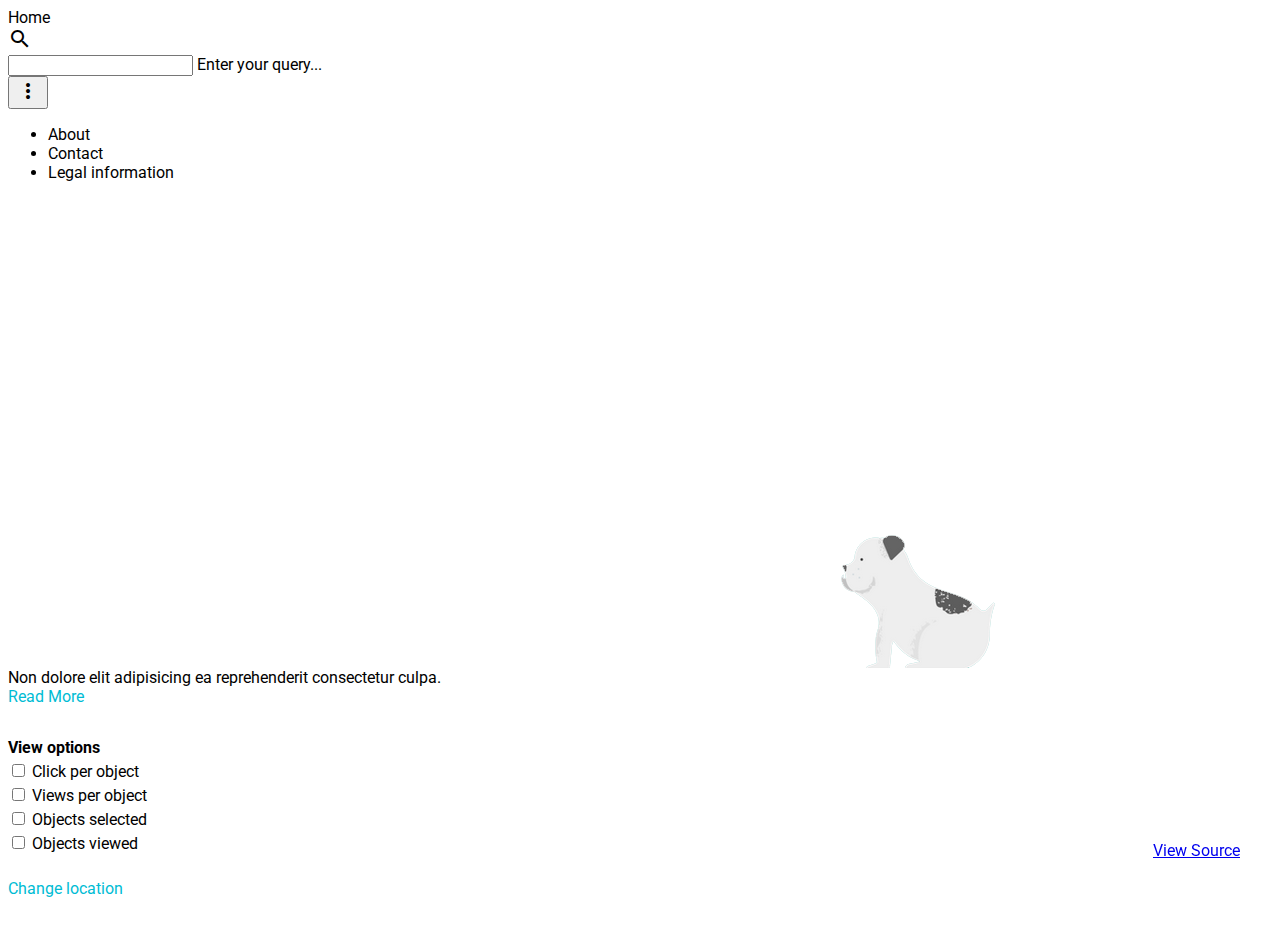
<file: mdl/index.html>
<!doctype html>
<!--
  Material Design Lite
  Copyright 2015 Google Inc. All rights reserved.

  Licensed under the Apache License, Version 2.0 (the "License");
  you may not use this file except in compliance with the License.
  You may obtain a copy of the License at

      https://www.apache.org/licenses/LICENSE-2.0

  Unless required by applicable law or agreed to in writing, software
  distributed under the License is distributed on an "AS IS" BASIS,
  WITHOUT WARRANTIES OR CONDITIONS OF ANY KIND, either express or implied.
  See the License for the specific language governing permissions and
  limitations under the License
-->
<html lang="en">
  <head>
    <meta charset="utf-8">
    <meta http-equiv="X-UA-Compatible" content="IE=edge">
    <meta name="description" content="A front-end template that helps you build fast, modern mobile web apps.">
    <meta name="viewport" content="width=device-width, initial-scale=1.0, minimum-scale=1.0">
    <title>Material Design Lite</title>

    <!-- Add to homescreen for Chrome on Android -->
    <meta name="mobile-web-app-capable" content="yes">
    <link rel="icon" sizes="192x192" href="images/android-desktop.png">

    <!-- Add to homescreen for Safari on iOS -->
    <meta name="apple-mobile-web-app-capable" content="yes">
    <meta name="apple-mobile-web-app-status-bar-style" content="black">
    <meta name="apple-mobile-web-app-title" content="Material Design Lite">
    <link rel="apple-touch-icon-precomposed" href="images/ios-desktop.png">

    <!-- Tile icon for Win8 (144x144 + tile color) -->
    <meta name="msapplication-TileImage" content="images/touch/ms-touch-icon-144x144-precomposed.png">
    <meta name="msapplication-TileColor" content="#3372DF">

    <link rel="shortcut icon" href="images/favicon.png">

    <!-- SEO: If your mobile URL is different from the desktop URL, add a canonical link to the desktop page https://developers.google.com/webmasters/smartphone-sites/feature-phones -->
    <!--
    <link rel="canonical" href="http://www.example.com/">
    -->

    <link rel="stylesheet" href="https://fonts.googleapis.com/css?family=Roboto:regular,bold,italic,thin,light,bolditalic,black,medium&amp;lang=en">
    <link rel="stylesheet" href="https://fonts.googleapis.com/icon?family=Material+Icons">
    <link rel="stylesheet" href="https://code.getmdl.io/1.3.0/material.cyan-light_blue.min.css">
    <link rel="stylesheet" href="styles.css">
    <style>
    #view-source {
      position: fixed;
      display: block;
      right: 0;
      bottom: 0;
      margin-right: 40px;
      margin-bottom: 40px;
      z-index: 900;
    }
    </style>
  </head>
  <body>
    <div class="demo-layout mdl-layout mdl-js-layout mdl-layout--fixed-drawer mdl-layout--fixed-header">
      <header class="demo-header mdl-layout__header mdl-color--grey-100 mdl-color-text--grey-600">
        <div class="mdl-layout__header-row">
          <span class="mdl-layout-title">Home</span>
          <div class="mdl-layout-spacer"></div>
          <div class="mdl-textfield mdl-js-textfield mdl-textfield--expandable">
            <label class="mdl-button mdl-js-button mdl-button--icon" for="search">
              <i class="material-icons">search</i>
            </label>
            <div class="mdl-textfield__expandable-holder">
              <input class="mdl-textfield__input" type="text" id="search">
              <label class="mdl-textfield__label" for="search">Enter your query...</label>
            </div>
          </div>
          <button class="mdl-button mdl-js-button mdl-js-ripple-effect mdl-button--icon" id="hdrbtn">
            <i class="material-icons">more_vert</i>
          </button>
          <ul class="mdl-menu mdl-js-menu mdl-js-ripple-effect mdl-menu--bottom-right" for="hdrbtn">
            <li class="mdl-menu__item">About</li>
            <li class="mdl-menu__item">Contact</li>
            <li class="mdl-menu__item">Legal information</li>
          </ul>
        </div>
      </header>
      <div class="demo-drawer mdl-layout__drawer mdl-color--blue-grey-900 mdl-color-text--blue-grey-50">
        
        <nav class="demo-navigation mdl-navigation mdl-color--blue-grey-800">
          <a class="mdl-navigation__link" href=""><i class="mdl-color-text--blue-grey-400 material-icons" role="presentation">home</i>Home</a>
          <a class="mdl-navigation__link" href=""><i class="mdl-color-text--blue-grey-400 material-icons" role="presentation">inbox</i>Inbox</a>
          <a class="mdl-navigation__link" href=""><i class="mdl-color-text--blue-grey-400 material-icons" role="presentation">delete</i>Trash</a>
          <a class="mdl-navigation__link" href=""><i class="mdl-color-text--blue-grey-400 material-icons" role="presentation">report</i>Spam</a>
          <a class="mdl-navigation__link" href=""><i class="mdl-color-text--blue-grey-400 material-icons" role="presentation">forum</i>Forums</a>
          <a class="mdl-navigation__link" href=""><i class="mdl-color-text--blue-grey-400 material-icons" role="presentation">flag</i>Updates</a>
          <a class="mdl-navigation__link" href=""><i class="mdl-color-text--blue-grey-400 material-icons" role="presentation">local_offer</i>Promos</a>
          <a class="mdl-navigation__link" href=""><i class="mdl-color-text--blue-grey-400 material-icons" role="presentation">shopping_cart</i>Purchases</a>
          <a class="mdl-navigation__link" href=""><i class="mdl-color-text--blue-grey-400 material-icons" role="presentation">people</i>Social</a>
          <div class="mdl-layout-spacer"></div>
          <a class="mdl-navigation__link" href=""><i class="mdl-color-text--blue-grey-400 material-icons" role="presentation">help_outline</i><span class="visuallyhidden">Help</span></a>
        </nav>
      </div>
      <main class="mdl-layout__content mdl-color--grey-100">
        <div class="mdl-grid demo-content">
          
          <div class="mdl-shadow--2dp mdl-color--white mdl-cell mdl-cell--8-col">
            
            
          </div>
          <div class="demo-cards mdl-cell mdl-cell--4-col mdl-cell--8-col-tablet mdl-grid mdl-grid--no-spacing">
            <div class="demo-updates mdl-card mdl-shadow--2dp mdl-cell mdl-cell--4-col mdl-cell--4-col-tablet mdl-cell--12-col-desktop">
              <div class="mdl-card__title mdl-card--expand mdl-color--teal-300">
                <h2 class="mdl-card__title-text">Updates</h2>
              </div>
              <div class="mdl-card__supporting-text mdl-color-text--grey-600">
                Non dolore elit adipisicing ea reprehenderit consectetur culpa.
              </div>
              <div class="mdl-card__actions mdl-card--border">
                <a href="#" class="mdl-button mdl-js-button mdl-js-ripple-effect">Read More</a>
              </div>
            </div>
            <div class="demo-separator mdl-cell--1-col"></div>
            <div class="demo-options mdl-card mdl-color--deep-purple-500 mdl-shadow--2dp mdl-cell mdl-cell--4-col mdl-cell--3-col-tablet mdl-cell--12-col-desktop">
              <div class="mdl-card__supporting-text mdl-color-text--blue-grey-50">
                <h3>View options</h3>
                <ul>
                  <li>
                    <label for="chkbox1" class="mdl-checkbox mdl-js-checkbox mdl-js-ripple-effect">
                      <input type="checkbox" id="chkbox1" class="mdl-checkbox__input">
                      <span class="mdl-checkbox__label">Click per object</span>
                    </label>
                  </li>
                  <li>
                    <label for="chkbox2" class="mdl-checkbox mdl-js-checkbox mdl-js-ripple-effect">
                      <input type="checkbox" id="chkbox2" class="mdl-checkbox__input">
                      <span class="mdl-checkbox__label">Views per object</span>
                    </label>
                  </li>
                  <li>
                    <label for="chkbox3" class="mdl-checkbox mdl-js-checkbox mdl-js-ripple-effect">
                      <input type="checkbox" id="chkbox3" class="mdl-checkbox__input">
                      <span class="mdl-checkbox__label">Objects selected</span>
                    </label>
                  </li>
                  <li>
                    <label for="chkbox4" class="mdl-checkbox mdl-js-checkbox mdl-js-ripple-effect">
                      <input type="checkbox" id="chkbox4" class="mdl-checkbox__input">
                      <span class="mdl-checkbox__label">Objects viewed</span>
                    </label>
                  </li>
                </ul>
              </div>
              <div class="mdl-card__actions mdl-card--border">
                <a href="#" class="mdl-button mdl-js-button mdl-js-ripple-effect mdl-color-text--blue-grey-50">Change location</a>
                <div class="mdl-layout-spacer"></div>
                <i class="material-icons">location_on</i>
              </div>
            </div>
          </div>
        </div>
      </main>
    </div>
      <svg xmlns="http://www.w3.org/2000/svg" xmlns:xlink="http://www.w3.org/1999/xlink" version="1.1" style="position: fixed; left: -1000px; height: -1000px;">
        <defs>
          <mask id="piemask" maskContentUnits="objectBoundingBox">
            <circle cx=0.5 cy=0.5 r=0.49 fill="white" />
            <circle cx=0.5 cy=0.5 r=0.40 fill="black" />
          </mask>
          <g id="piechart">
            <circle cx=0.5 cy=0.5 r=0.5 />
            <path d="M 0.5 0.5 0.5 0 A 0.5 0.5 0 0 1 0.95 0.28 z" stroke="none" fill="rgba(255, 255, 255, 0.75)" />
          </g>
        </defs>
      </svg>
      <svg version="1.1" xmlns="http://www.w3.org/2000/svg" xmlns:xlink="http://www.w3.org/1999/xlink" viewBox="0 0 500 250" style="position: fixed; left: -1000px; height: -1000px;">
        <defs>
          <g id="chart">
            <g id="Gridlines">
              <line fill="#888888" stroke="#888888" stroke-miterlimit="10" x1="0" y1="27.3" x2="468.3" y2="27.3" />
              <line fill="#888888" stroke="#888888" stroke-miterlimit="10" x1="0" y1="66.7" x2="468.3" y2="66.7" />
              <line fill="#888888" stroke="#888888" stroke-miterlimit="10" x1="0" y1="105.3" x2="468.3" y2="105.3" />
              <line fill="#888888" stroke="#888888" stroke-miterlimit="10" x1="0" y1="144.7" x2="468.3" y2="144.7" />
              <line fill="#888888" stroke="#888888" stroke-miterlimit="10" x1="0" y1="184.3" x2="468.3" y2="184.3" />
            </g>
            <g id="Numbers">
              <text transform="matrix(1 0 0 1 485 29.3333)" fill="#888888" font-family="'Roboto'" font-size="9">500</text>
              <text transform="matrix(1 0 0 1 485 69)" fill="#888888" font-family="'Roboto'" font-size="9">400</text>
              <text transform="matrix(1 0 0 1 485 109.3333)" fill="#888888" font-family="'Roboto'" font-size="9">300</text>
              <text transform="matrix(1 0 0 1 485 149)" fill="#888888" font-family="'Roboto'" font-size="9">200</text>
              <text transform="matrix(1 0 0 1 485 188.3333)" fill="#888888" font-family="'Roboto'" font-size="9">100</text>
              <text transform="matrix(1 0 0 1 0 249.0003)" fill="#888888" font-family="'Roboto'" font-size="9">1</text>
              <text transform="matrix(1 0 0 1 78 249.0003)" fill="#888888" font-family="'Roboto'" font-size="9">2</text>
              <text transform="matrix(1 0 0 1 154.6667 249.0003)" fill="#888888" font-family="'Roboto'" font-size="9">3</text>
              <text transform="matrix(1 0 0 1 232.1667 249.0003)" fill="#888888" font-family="'Roboto'" font-size="9">4</text>
              <text transform="matrix(1 0 0 1 309 249.0003)" fill="#888888" font-family="'Roboto'" font-size="9">5</text>
              <text transform="matrix(1 0 0 1 386.6667 249.0003)" fill="#888888" font-family="'Roboto'" font-size="9">6</text>
              <text transform="matrix(1 0 0 1 464.3333 249.0003)" fill="#888888" font-family="'Roboto'" font-size="9">7</text>
            </g>
            <g id="Layer_5">
              <polygon opacity="0.36" stroke-miterlimit="10" points="0,223.3 48,138.5 154.7,169 211,88.5
              294.5,80.5 380,165.2 437,75.5 469.5,223.3 	"/>
            </g>
            <g id="Layer_4">
              <polygon stroke-miterlimit="10" points="469.3,222.7 1,222.7 48.7,166.7 155.7,188.3 212,132.7
              296.7,128 380.7,184.3 436.7,125 	"/>
            </g>
          </g>
        </defs>
      </svg>
      <a href="https://github.com/google/material-design-lite/blob/mdl-1.x/templates/dashboard/" target="_blank" id="view-source" class="mdl-button mdl-js-button mdl-button--raised mdl-js-ripple-effect mdl-button--colored mdl-color-text--white">View Source</a>
    <script src="https://code.getmdl.io/1.3.0/material.min.js"></script>
  </body>
</html>
</file>
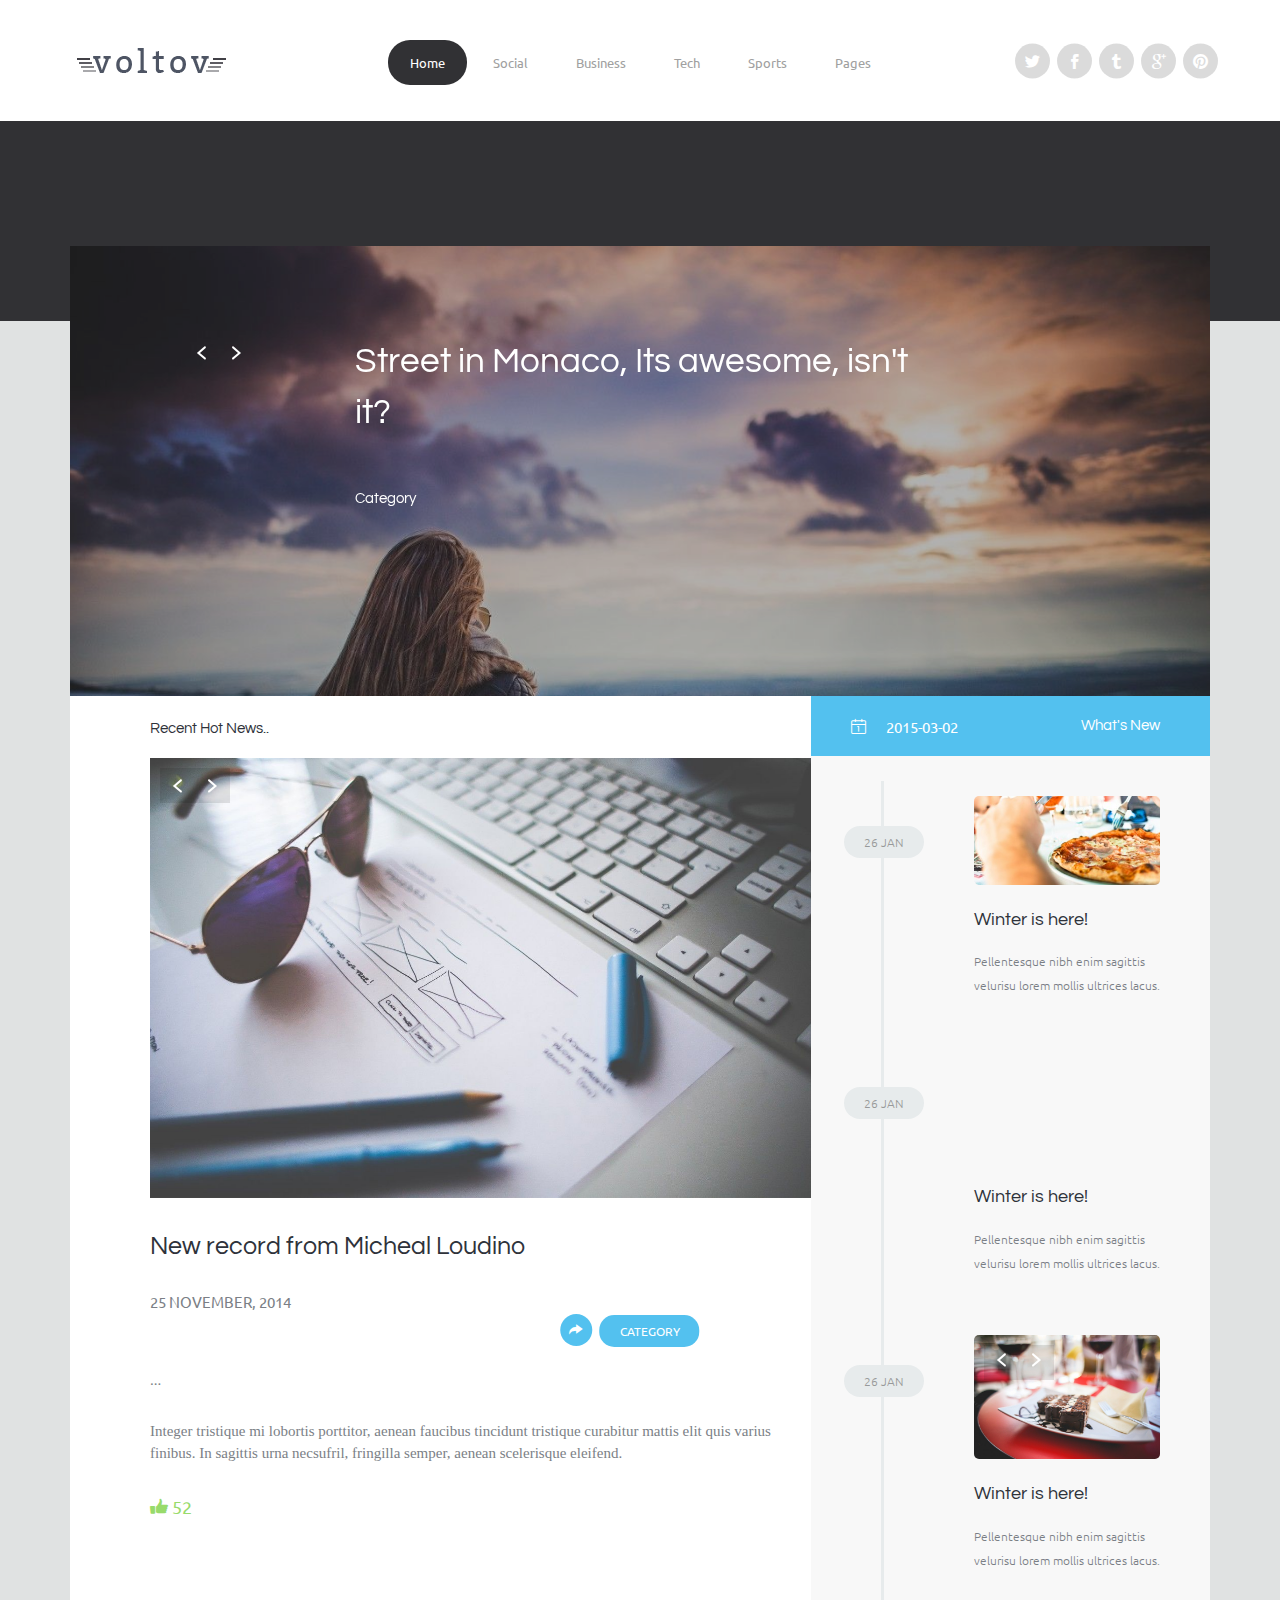
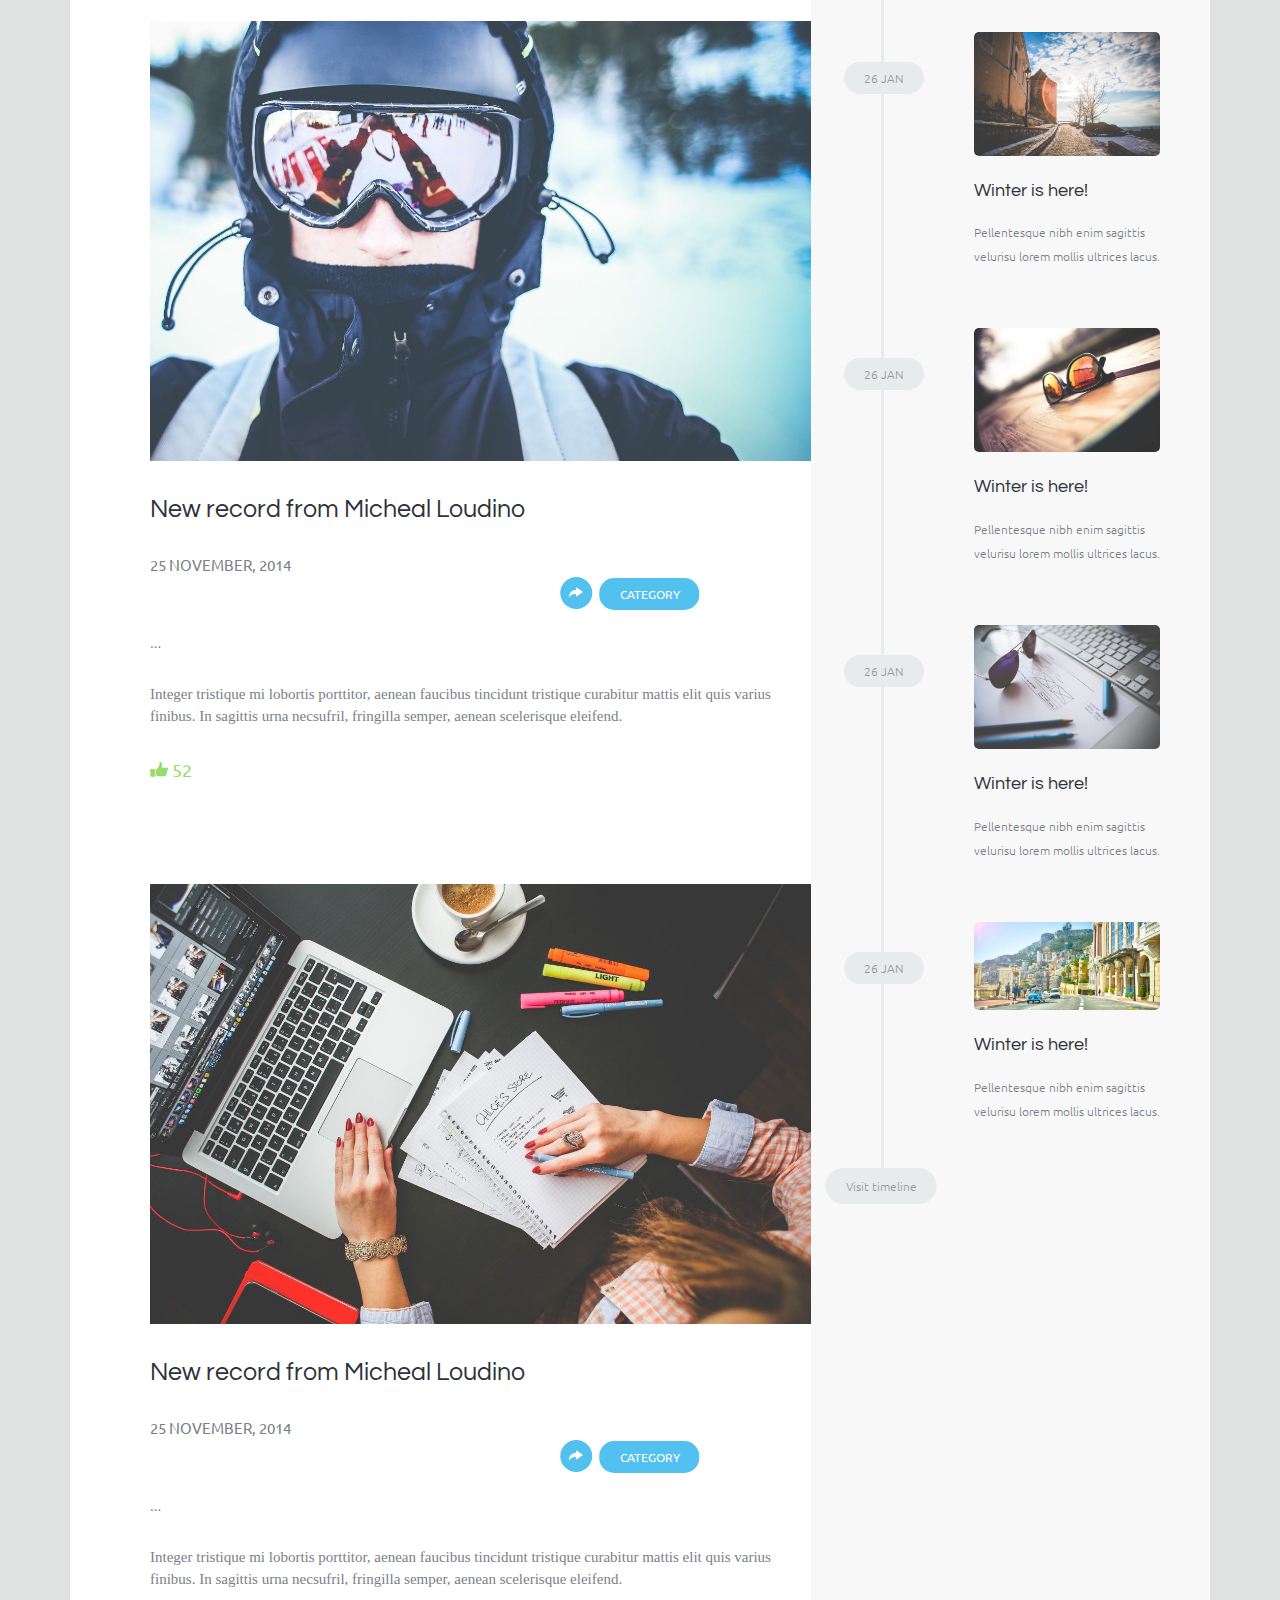
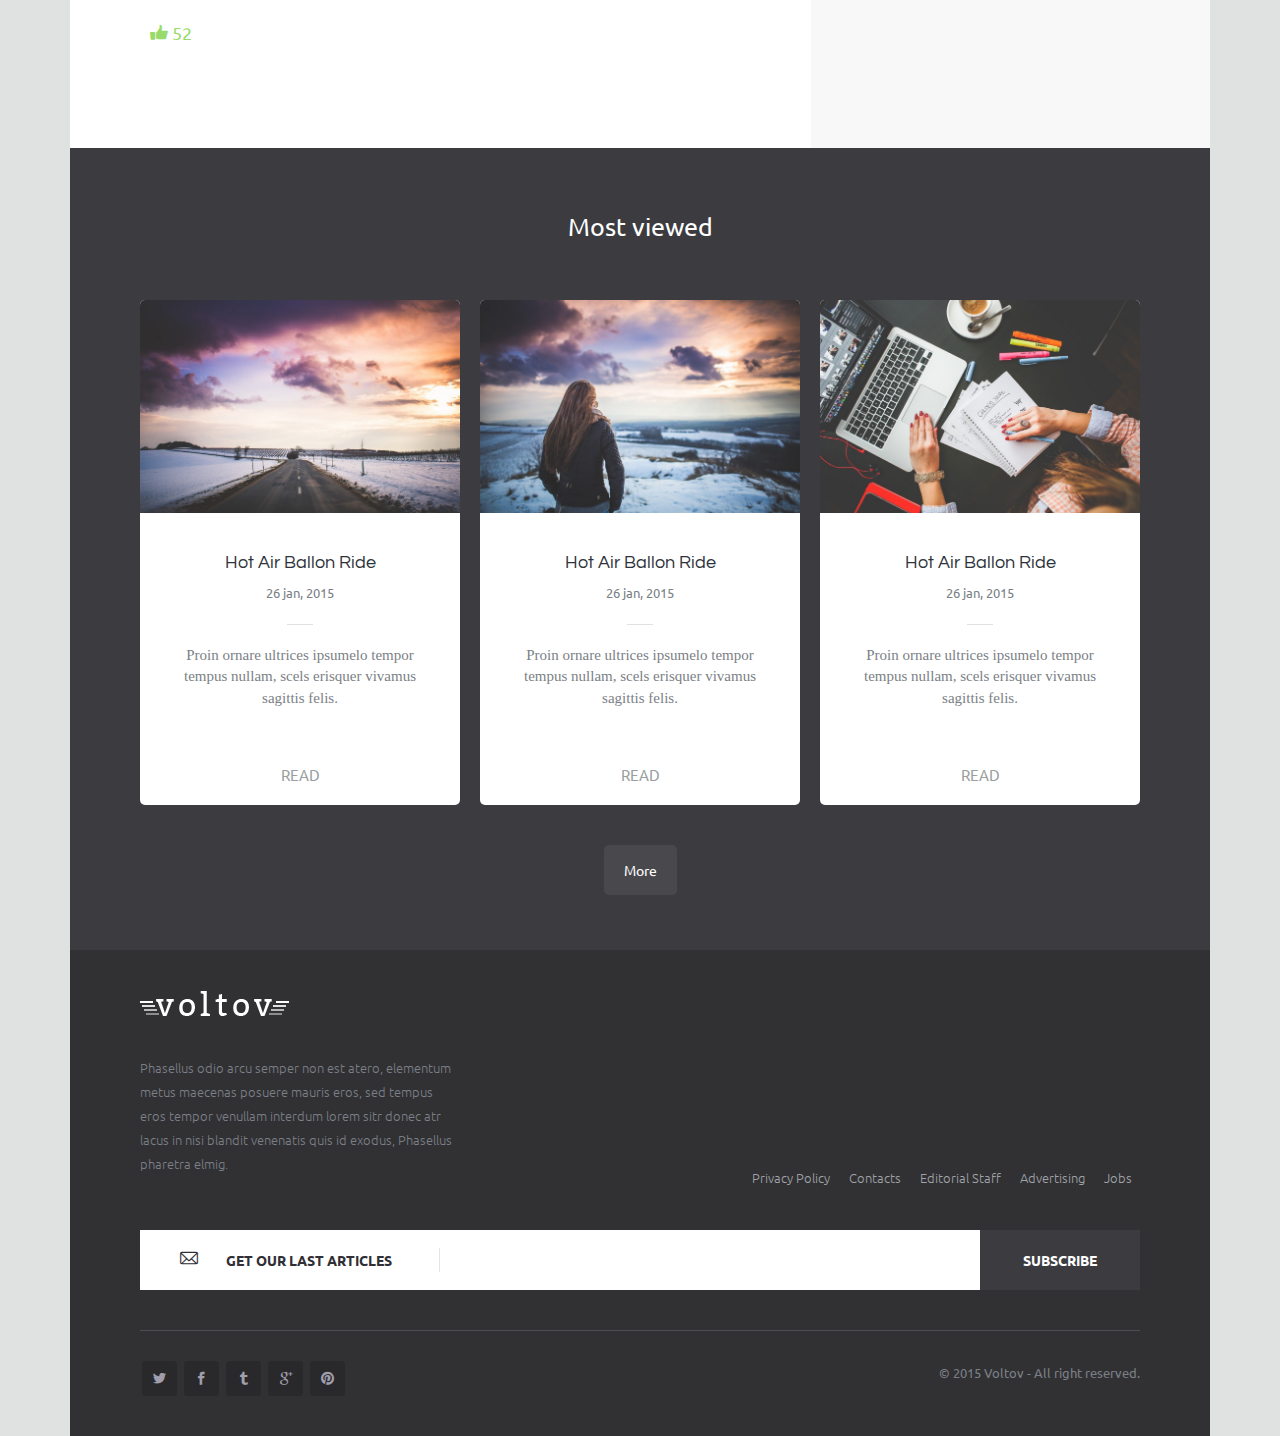
<file: frontend/Website/index.html>
<!DOCTYPE html>
<!--[if lte IE 9]>         <html class="no-js lt-ie9"> <![endif]-->
<!--[if gt IE 9]><!-->
<html class="no-js">
<!--<![endif]-->
<head>
<meta charset="utf-8">
<title>BitNews</title>
<link rel="icon" href="assets/img/logo1.png" type="image" sizes="16x16">
<!--=================================
Meta tags
=================================-->
<meta name="description" content="">
<meta content="yes" name="apple-mobile-web-app-capable" />
<meta name="viewport" content="minimum-scale=1.0, width=device-width, maximum-scale=1, user-scalable=no" />
<!--=================================
Google Fonts
=================================-->
<link href="http://fonts.googleapis.com/css?family=Ubuntu:400,300" rel="stylesheet" type="text/css">
<link href="http://fonts.googleapis.com/css?family=Questrial" rel="stylesheet" type="text/css">
<!--=================================
Style Sheets
=================================-->
<link rel="stylesheet" type="text/css" href="assets/css/bootstrap.min.css">
<link rel="stylesheet" type="text/css" href="assets/css/pixeden-icons.css">
<link rel="stylesheet" type="text/css" href="assets/css/owl.carousel.css">
<link rel="stylesheet" type="text/css" href="assets/css/animations.css">
<link rel="stylesheet" type="text/css" href="assets/css/dl-menu.css">
<link rel="stylesheet" href="assets/css/main.css">

<script src="assets/js/lib/modernizr-2.6.2-respond-1.1.0.min.js"></script>
</head>
<body>

<div class="xv-overFlow">
<!--========================================
Body Content
===========================================-->

<header class="style1 docHeader">  
  <nav id="sticktop" class="navbar navbar-default">
    <div class="container">
      <div class="navbar-header clearfix">
        <a class="navbar-brand" href="index.html"><img src="assets/demo-data/logo.png" alt="/"></a>
      </div>
      <div class="social-wrap">
      	<ul class="social-list">
        	<li><a href="index.html#" class="icon-twitter"></a></li>
            <li><a href="index.html#" class="icon-facebook"></a></li>
            <li><a href="index.html#" class="icon-tumblr"></a></li>
            <li><a href="index.html#" class="icon-google-plus"></a></li>
            <li><a href="index.html#" class="icon-pinterest"></a></li>
        </ul>
      </div>  
      <div id="dl-menu" class="xv-menuwrapper responsive-menu">
          <button class="dl-trigger">Open Menu</button>
          
          <ul class="dl-menu clearfix">
              <li class="active"><a href="index.html">Home</a></li>
              <li><a href="archive.html">social</a></li>
              <li><a href="archive.html">business</a></li>
              <li><a href="archive.html">Tech</a></li>
              <li><a href="archive.html">Sports</a></li>
              <li class="parent"><a href="index.html#">Pages</a>
              	  <ul class="lg-submenu">
                  	  <li class="parent"><a href="index.html#">Home Pages <span class="badge badge-red">Hot</span></a>
                      		<ul class="lg-submenu">
                            	<li><a href="index.html">Home</a></li>
                                <li><a href="index2.html">Home 2</a></li>
                                <li><a href="index3.html">Home 3</a></li>
                                <li><a href="index4.html">Home Dark</a></li>
                            </ul>
                      </li>
                      <li><a href="404.html">404 Error Page <span class="badge badge-green">Bonus</span></a></li>
                      <li><a href="page.html">Page Template <span class="badge badge-yellow">new</span></a></li>
                  	  <li><a href="contact.html">Contact</a></li>
                      <li><a href="single.html">Single Article</a></li>
                      <li><a href="archive.html">Archive Page</a></li>
                  </ul>
              </li>
              
          </ul>
      </div><!-- /dl-menuwrapper/xv-menuwrapper  -->
    </div>
  </nav>
        
</header>

<!--========================================================
After header/ Search area 
========================================================-->
<div class="after-header">
	<div class="container">
    </div>
</div>

<!--=================================
Slider Area
=================================-->
<section class="xv-owl-slider default">
	<div class="container">
    	<div class="xv-owl-wrap" id="googlenews">
            <figure>
                <img src="assets/demo-data/img4.jpg" alt="" width="1200" height="570"/>
                <figcaption><h1><a href="index.html#">Street in Monaco, Its awesome, isn't it?</a></h1>
                <span class="cat">Category</span></figcaption>
            </figure>
            <figure>
                <img src="assets/demo-data/img2.jpg" alt="" width="1200" height="570"/>
                <figcaption><h1><a href="index.html#">Lorem ipsum dolor, its dummy text</a></h1>
                <span class="cat">Category</span></figcaption>
            </figure>
            <figure>
                <img src="assets/demo-data/img9.jpg" alt="" width="1200" height="570"/>
                <figcaption><h1><a href="index.html#">Yes! Yes! we have lived this moment once</a></h1>
                <span class="cat">Category</span></figcaption>
            </figure>
        </div>    
    </div>    
</section>
<!--=================================
Page
=================================-->
<div class="mainWrapper">
    <div class="container">
	   <div class="pageContentArea clearfix">
        
            <main>
                <h5 class="mb-20">Recent Hot News..</h5>
                <article>
                    <figure class="multiImages">
                        <img src="assets/demo-data/img1.jpg" width="1200" height="570" alt=""/>
                        <img src="assets/demo-data/img2.jpg" width="1200" height="570" alt=""/>
                    </figure>
                    <header>
                        <h1><a href="index.html#">New record from Micheal Loudino</a></h1>
                        <time datetime="2015-01-31 08:30:45.687">25 november, 2014</time>
                        <div class="specialContent">
                            <div class="shareWrapper">
                                <ul class="social-list">
                                    <li><a target="_blank" class="icon-twitter twitter-bg btn-twitter" href="https://twitter.com/intent/tweet?url=YOUR-URL"></a>
                                    </li>
                                    <li><a target="_blank" class="icon-facebook facebook-bg" href="http://www.facebook.com/sharer/sharer.php?u=YOUR-URL"></a></li>
                                    <li><a target="_blank" class="icon-google-plus gplus-bg" href="https://plus.google.com/share?url=YOUR-URL"></a></li>
                                </ul>
                                <button><i class="icon-next-1-f"></i></button>
                            </div>
                            <a class="cat-tag" href="index.html#">Category</a>
                        </div>
                    </header>
                    <p>Integer tristique mi lobortis porttitor, aenean faucibus tincidunt 
    tristique curabitur mattis elit quis varius finibus. In sagittis urna necsufril, 
    fringilla semper, aenean scelerisque eleifend.</p>
                    <footer>
                        <a href="index.html#"><i class="icon-like2"></i> 52</a>
                    </footer>
                </article>

                <article>
                    <figure>
                        <img src="assets/demo-data/img3.jpg" width="1200" height="570" alt=""/>
                    </figure>
                    <header>
                        <h1><a href="index.html#">New record from Micheal Loudino</a></h1>
                        <time datetime="2015-01-31 08:30:45.687">25 november, 2014</time>
                        <div class="specialContent">
                            <div class="shareWrapper">
                                <ul class="social-list">
                                    <li><a target="_blank" class="icon-twitter twitter-bg btn-twitter" href="https://twitter.com/intent/tweet?url=YOUR-URL"></a>
                                    </li>
                                    <li><a target="_blank" class="icon-facebook facebook-bg" href="http://www.facebook.com/sharer/sharer.php?u=YOUR-URL"></a></li>
                                    <li><a target="_blank" class="icon-google-plus gplus-bg" href="https://plus.google.com/share?url=YOUR-URL"></a></li>
                                </ul>
                                <button><i class="icon-next-1-f"></i></button>
                            </div>
                            <a class="cat-tag" href="index.html#">Category</a>
                        </div>
                    </header>
                    <p>Integer tristique mi lobortis porttitor, aenean faucibus tincidunt 
    tristique curabitur mattis elit quis varius finibus. In sagittis urna necsufril, 
    fringilla semper, aenean scelerisque eleifend.</p>
                    <footer>
                        <a href="index.html#"><i class="icon-like2"></i> 52</a>
                    </footer>
                </article>

                <article>
                    <figure>
                        <img src="assets/demo-data/img2.jpg" width="1200" height="570" alt=""/>
                    </figure>
                    <header>
                        <h1><a href="index.html#">New record from Micheal Loudino</a></h1>
                        <time datetime="2015-01-31 08:30:45.687">25 november, 2014</time>
                        <div class="specialContent">
                            <div class="shareWrapper">
                                <ul class="social-list">
                                    <li><a target="_blank" class="icon-twitter twitter-bg btn-twitter" href="https://twitter.com/intent/tweet?url=YOUR-URL"></a>
                                    </li>
                                    <li><a target="_blank" class="icon-facebook facebook-bg" href="http://www.facebook.com/sharer/sharer.php?u=YOUR-URL"></a></li>
                                    <li><a target="_blank" class="icon-google-plus gplus-bg" href="https://plus.google.com/share?url=YOUR-URL"></a></li>
                                </ul>
                                <button><i class="icon-next-1-f"></i></button>
                            </div>
                            <a class="cat-tag" href="index.html#">Category</a>
                        </div>
                    </header>
                    <p>Integer tristique mi lobortis porttitor, aenean faucibus tincidunt 
    tristique curabitur mattis elit quis varius finibus. In sagittis urna necsufril, 
    fringilla semper, aenean scelerisque eleifend.</p>
                    <footer>
                        <a href="index.html#"><i class="icon-like2"></i> 52</a>
                    </footer>
                </article>

            </main><!--main content of current page-->
        
            <aside class="sidebar">
                <header>
                    <h3>What's New</h3>                
                    <time datetime="2015-03-02">2015-03-02</time> 
                </header>
                <div class="widget widget_timeline">
                    <div class="timeline-wrap">
                        <article>
                            <figure>
                                <img src="assets/demo-data/img6.jpg" width="1200" height="570" alt=""/>
                            </figure>
                            <header>
                                <h3><a href="index.html#">Winter is here!</a></h3>
                                <time datetime="2015-01-31 08:30:45.687">26 jan</time>
                            </header>
                            <p>Pellentesque nibh enim sagittis velurisu lorem mollis ultrices lacus.</p>
                        </article>


                        <article>

                            <div class="embed-responsive embed-responsive-16by9">
                                <iframe class="embed-responsive-item" src="http://player.vimeo.com/video/68382468" ></iframe>
                            </div>

                            <header>
                                <h3><a href="index.html#">Winter is here!</a></h3>
                                <time datetime="2015-01-31 08:30:45.687">26 jan</time>
                            </header>
                            <p>Pellentesque nibh enim sagittis velurisu lorem mollis ultrices lacus.</p>
                        </article>

                        <article>
                            <figure class="multiImages">
                                <img src="assets/demo-data/img7.jpg" width="1200" height="570" alt=""/>
                                <img src="assets/demo-data/2.jpg" width="1200" height="570" alt=""/>
                            </figure>
                            <header>
                                <h3><a href="index.html#">Winter is here!</a></h3>
                                <time datetime="2015-01-31 08:30:45.687">26 jan</time>
                            </header>
                            <p>Pellentesque nibh enim sagittis velurisu lorem mollis ultrices lacus.</p>
                        </article>

                        <article>
                            <figure>
                                <img src="assets/demo-data/img8.jpg" width="1200" height="570" alt=""/>
                            </figure>
                            <header>
                                <h3><a href="index.html#">Winter is here!</a></h3>
                                <time datetime="2015-01-31 08:30:45.687">26 jan</time>
                            </header>
                            <p>Pellentesque nibh enim sagittis velurisu lorem mollis ultrices lacus.</p>
                        </article>

                        <article>
                            <figure>
                                <img src="assets/demo-data/img9.jpg" width="1200" height="570" alt=""/>
                            </figure>
                            <header>
                                <h3><a href="index.html#">Winter is here!</a></h3>
                                <time datetime="2015-01-31 08:30:45.687">26 jan</time>
                            </header>
                            <p>Pellentesque nibh enim sagittis velurisu lorem mollis ultrices lacus.</p>
                        </article>

                        <article>
                            <figure>
                                <img src="assets/demo-data/img1.jpg" width="1200" height="570" alt=""/>
                            </figure>
                            <header>
                                <h3><a href="index.html#">Winter is here!</a></h3>
                                <time datetime="2015-01-31 08:30:45.687">26 jan</time>
                            </header>
                            <p>Pellentesque nibh enim sagittis velurisu lorem mollis ultrices lacus.</p>
                        </article>
                        <article>
                            <figure>
                                <img src="assets/demo-data/3.jpg" width="1200" height="570" alt=""/>
                            </figure>
                            <header>
                                <h3><a href="index.html#">Winter is here!</a></h3>
                                <time datetime="2015-01-31 08:30:45.687">26 jan</time>
                            </header>
                            <p>Pellentesque nibh enim sagittis velurisu lorem mollis ultrices lacus.</p>
                        </article>
                        <a href="index.html#" class="loadTimeline">Visit timeline</a>
                    </div><!--timeline-wrap-->
                </div>
            </aside><!--sidebar-->
        
        </div><!--pageContentArea-->
    </div>   
</div>
<div class="container">   
    <!--=================================
    Most visitied
    =================================-->
    <section class="most_visited">
    	<header><h2>Most viewed</h2></header>
        <div class="row">
        	<div class="col-xs-12 col-sm-4">
            	<article>
                	<figure>
                        <img src="assets/demo-data/img5.jpg" width="1200" height="570" alt=""/>
                     </figure>
                	<header>
                    	<h3><a href="index.html#">Hot Air Ballon Ride </a></h3>
                        <time datetime="2015-01-26 08:30:45.687">26 jan, 2015</time>
                    </header>
                    <div class="article_content">
                    	<p>Proin ornare ultrices ipsumelo tempor tempus nullam, scels erisquer  vivamus sagittis felis.</p>
                	</div>
                    <footer>
                    	<a href="index.html#" class="readMore">read</a>
                    </footer>
                </article>
            </div><!--column-->
            
            <div class="col-xs-12 col-sm-4">
            	<article>
                	<figure>
                        <img src="assets/demo-data/img4.jpg" width="1200" height="570" alt=""/>
                     </figure>
                	<header>
                    	<h3><a href="index.html#">Hot Air Ballon Ride </a></h3>
                        <time datetime="2015-01-26 08:30:45.687">26 jan, 2015</time>
                    </header>
                    <div class="article_content">
                    	<p>Proin ornare ultrices ipsumelo tempor tempus nullam, scels erisquer  vivamus sagittis felis.</p>
                	</div>
                    <footer>
                    	<a href="index.html#" class="readMore">read</a>
                    </footer>
                </article>
            </div><!--column-->
            
            <div class="col-xs-12 col-sm-4">
            	<article>
                	<figure>
                        <img src="assets/demo-data/img2.jpg" width="1200" height="570" alt=""/>
                     </figure>
                	<header>
                    	<h3><a href="index.html#">Hot Air Ballon Ride </a></h3>
                        <time datetime="2015-01-26 08:30:45.687">26 jan, 2015</time>
                    </header>
                    <div class="article_content">
                    	<p>Proin ornare ultrices ipsumelo tempor tempus nullam, scels erisquer  vivamus sagittis felis.</p>
                	</div>
                    <footer>
                    	<a href="index.html#" class="readMore">read</a>
                    </footer>
                </article>
            </div><!--column-->
        </div><!--row-->
        <footer>
        	<a class="viewAllPopular btn" href="index.html#">More</a>
        </footer>
    </section>
    
</div><!--container-->
<!--=================================
footer
=================================-->
<footer>
	<div class="container">
    	<div class="footer_inner">
        	<div class="row">
            	<div class="col-xs-12 col-sm-5 col-lg-4">
                	<a href="index.html#" class="logo-footer"><img src="assets/demo-data/logo-footer.png" alt="" width="149" height="25" /></a>
                    <div class="widget widget_text">
                    	<p>Phasellus odio arcu semper non est atero, elementum  metus maecenas posuere mauris eros, 
sed tempus eros tempor venullam interdum lorem sitr
donec atr lacus in nisi blandit venenatis quis id exodus, Phasellus pharetra elmig.</p>
                    </div>
                </div>
            </div><!--row-->
            <div class="widget widget_menu">
                <nav class="sitemap">
                    <ul>
                        <li><a href="index.html#">Privacy Policy</a></li>
                        <li><a href="index.html#">Contacts</a></li>
                        <li><a href="index.html#">Editorial Staff</a></li>
                        <li><a href="index.html#">Advertising</a></li>
                        <li><a href="index.html#">Jobs</a></li>
                    </ul>
                </nav>
            </div>
            
            <div class="widget widget_newsletter">
            	<form class="form_newsletter">
                	<label for="subEmail"><i class="icon-mail2"></i> get our last articles</label>
                    <input id="subEmail" type="email" required="required"/>
                    <button>subscribe</button>
                </form>
            </div>
            <div class="copyrights">
                <div class="row">
                    <div class="col-xs-12 col-md-6">
                      	<ul class="social-list">
                            <li><a href="index.html#" class="icon-twitter"></a></li>
                            <li><a href="index.html#" class="icon-facebook"></a></li>
                            <li><a href="index.html#" class="icon-tumblr"></a></li>
                            <li><a href="index.html#" class="icon-google-plus"></a></li>
                            <li><a href="index.html#" class="icon-pinterest"></a></li>
                        </ul>  
                    </div><!--column-->
                    <div class="col-xs-12 col-md-6">
                    	<div class="rights">&copy; 2015 Voltov - All right reserved.</div>
                    </div>
                </div>
            </div><!--copyrights-->    
            
        </div>
    </div>
</footer>

</div>
<!--=================================
Script Source
=================================-->
<script src="assets/js/lib/jquery.js"></script>
<script src="assets/js/lib/jquery.dlmenu.js"></script>
<script src="assets/js/lib/owl.carousel.min.js"></script>
<script src="assets/js/lib/jquery.sticky.js"></script>
<script src="assets/js/lib/jquery.inview.js"></script>
<script src="assets/js/app/main.js"></script>
<script src="assets/js/app/apicall.js"></script>
</body>
</html>
</file>
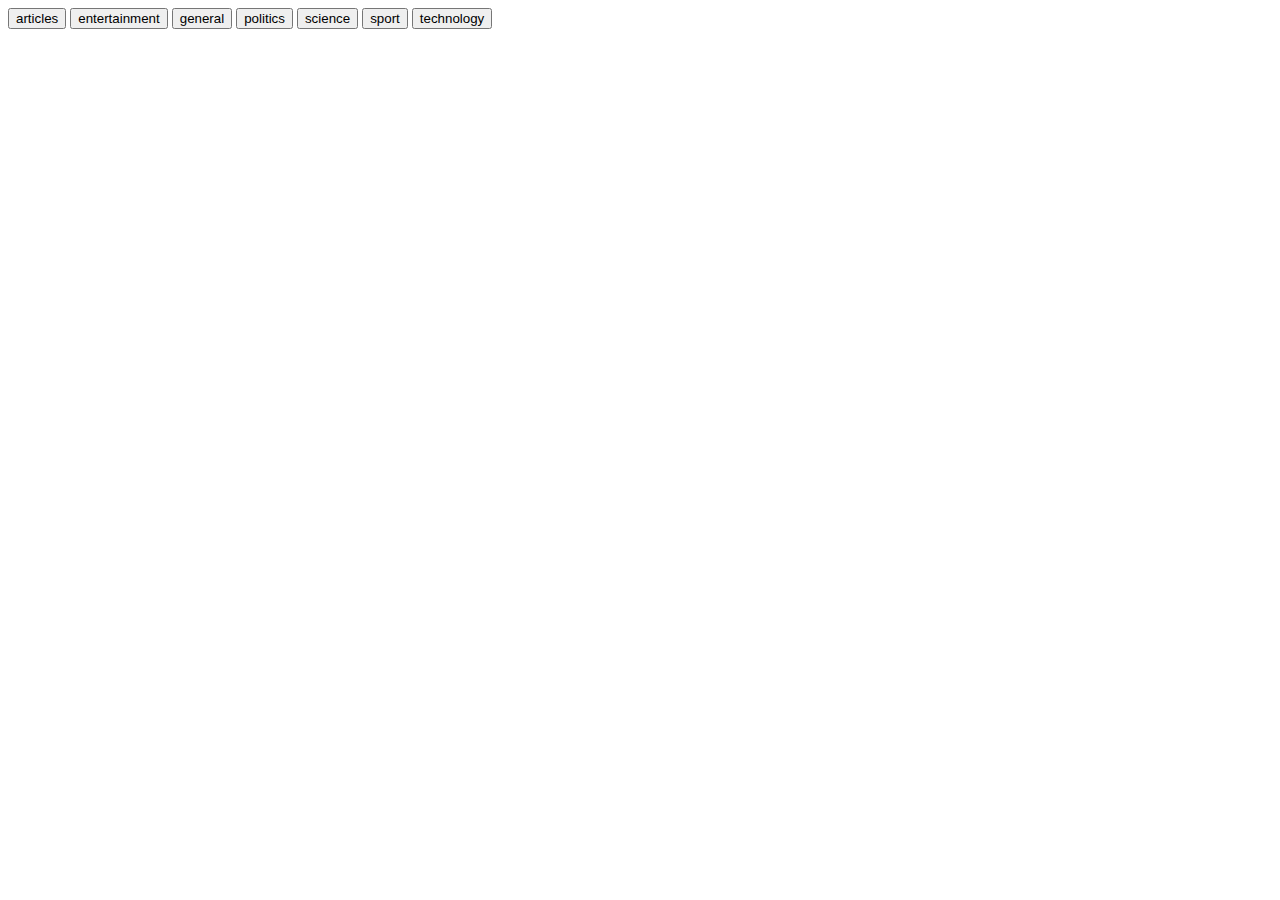
<file: apicall/check.html>
<!DOCTYPE html>
<html>
<head>
	<title></title>
</head>
<body>
<button id="articles">articles</button>
<button id="entertainment">entertainment</button>
<button id="general">general</button>
<button id="politics">politics</button>
<button id="science">science</button>
<button id="sport">sport</button>
<button id="technology">technology</button>
<script type="text/javascript" src="apicall.js"></script>
</body>
</html>
</file>
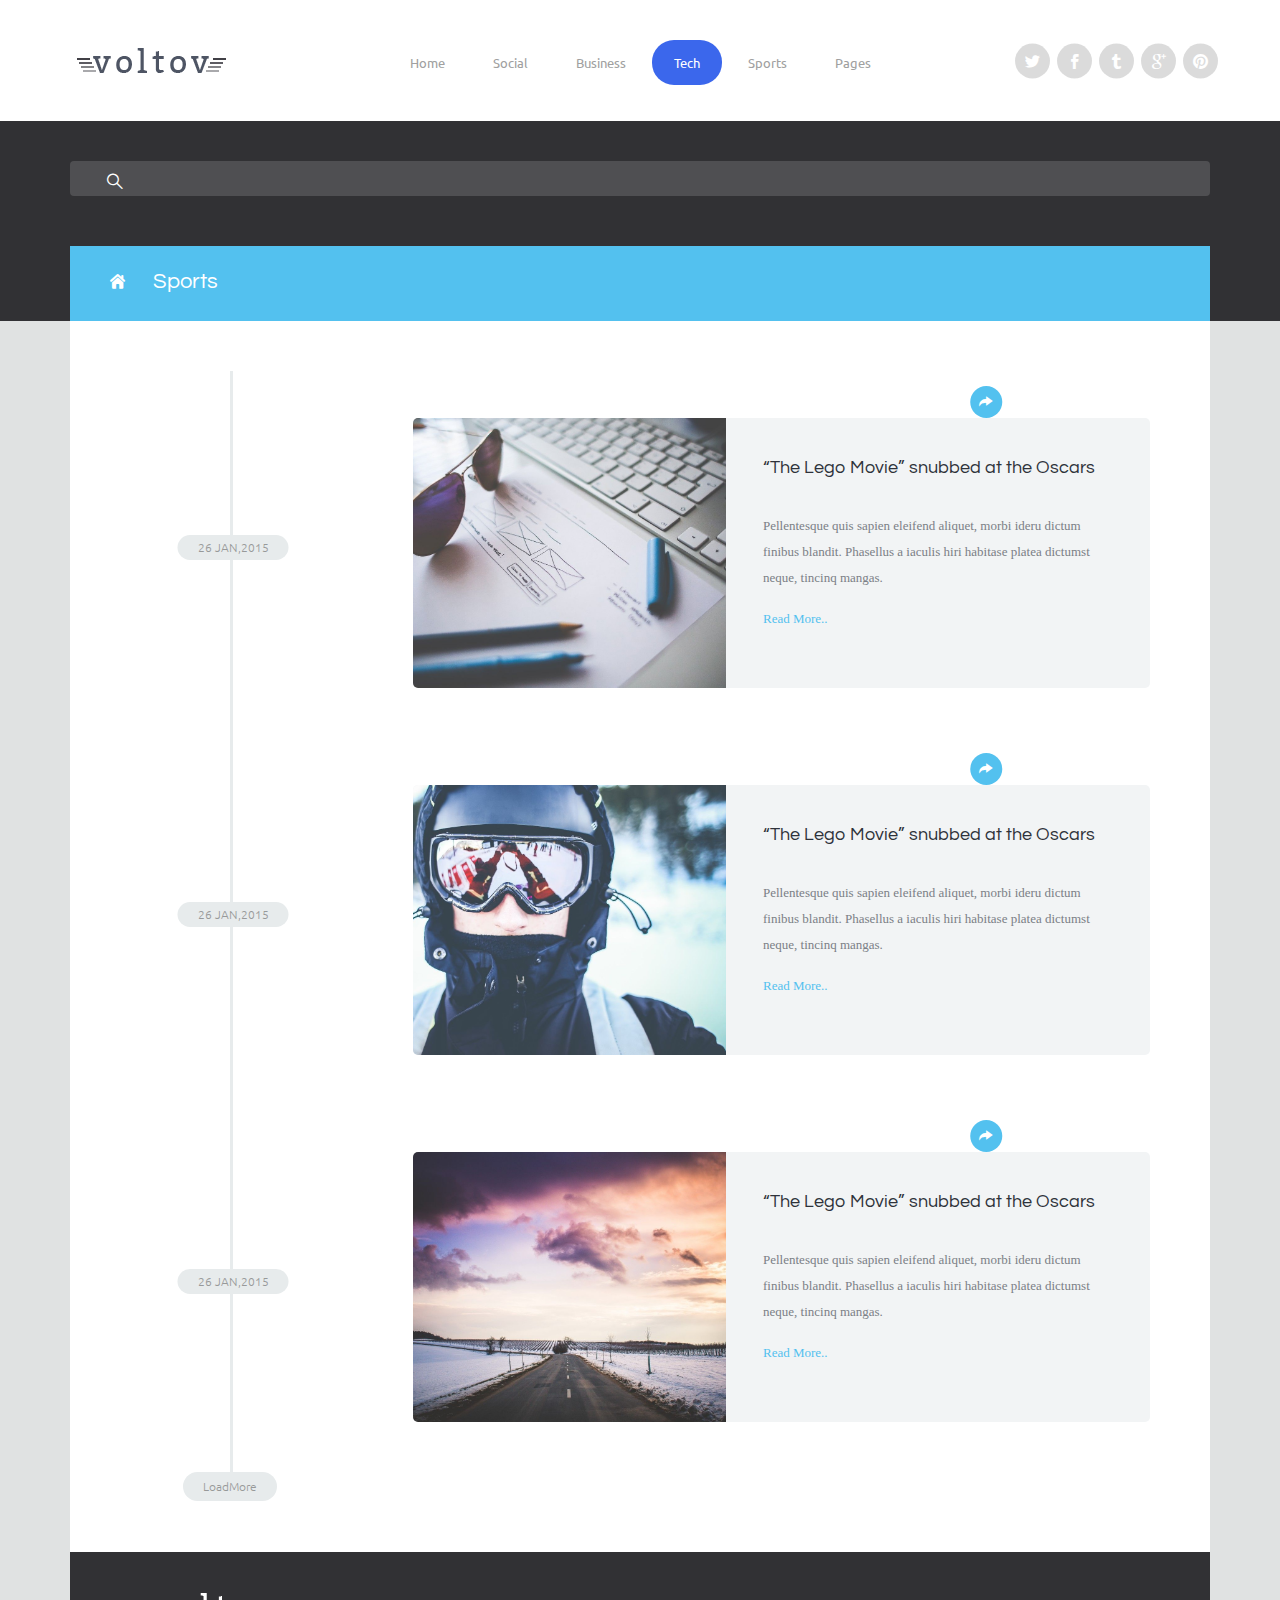
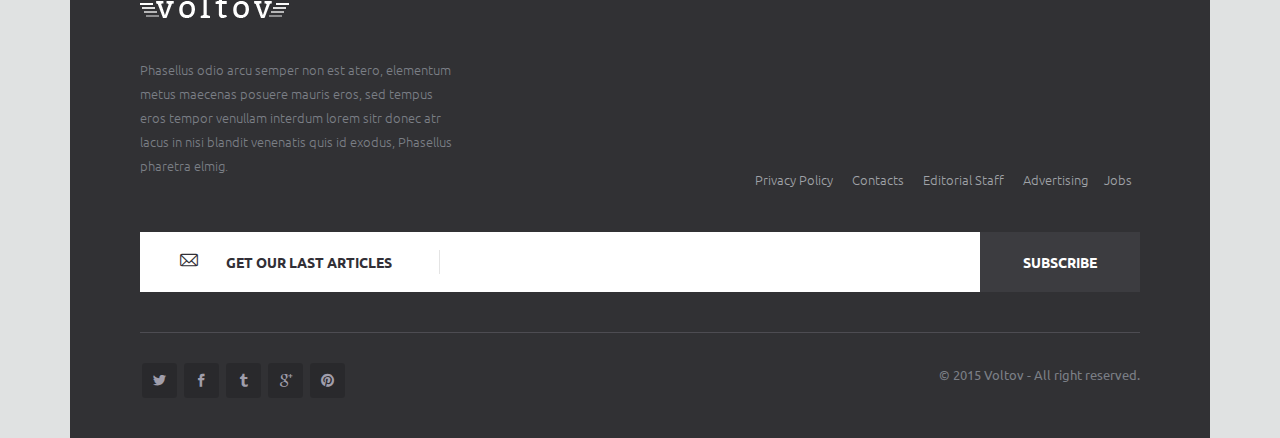
<file: frontend/Website/archive.html>
<!DOCTYPE html>
<!--[if lte IE 9]>         <html class="no-js lt-ie9"> <![endif]-->
<!--[if gt IE 9]><!-->
<html class="no-js">
<!--<![endif]-->
<head>
<meta charset="utf-8">
<title>Voltov - Archive</title>
<!--=================================
Meta tags
=================================-->
<meta name="description" content="">
<meta content="yes" name="apple-mobile-web-app-capable" />
<meta name="viewport" content="minimum-scale=1.0, width=device-width, maximum-scale=1, user-scalable=no" />
<!--=================================
Google Fonts
=================================-->
<link href="http://fonts.googleapis.com/css?family=Ubuntu:400,300" rel="stylesheet" type="text/css">
<link href="http://fonts.googleapis.com/css?family=Questrial" rel="stylesheet" type="text/css">
<!--=================================
Style Sheets
=================================-->
<link rel="stylesheet" type="text/css" href="assets/css/bootstrap.min.css">
<link rel="stylesheet" type="text/css" href="assets/css/pixeden-icons.css">
<link rel="stylesheet" type="text/css" href="assets/css/owl.carousel.css">
<link rel="stylesheet" type="text/css" href="assets/css/animations.css">
<link rel="stylesheet" type="text/css" href="assets/css/dl-menu.css">
<link rel="stylesheet" href="assets/css/main.css">

<script src="assets/js/lib/modernizr-2.6.2-respond-1.1.0.min.js"></script>
</head>
<body class="sidebar-disabled archive">

<div class="xv-overFlow">
<!--========================================
Body Content
===========================================-->

<header class="style1 docHeader">  
  <nav id="sticktop" class="navbar navbar-default">
    <div class="container">
      <div class="navbar-header clearfix">
        <a class="navbar-brand" href="index.html"><img src="assets/demo-data/logo.png" alt="/"></a>
      </div>
      <div class="social-wrap">
      	<ul class="social-list">
        	<li><a href="archive.html#" class="icon-twitter"></a></li>
            <li><a href="archive.html#" class="icon-facebook"></a></li>
            <li><a href="archive.html#" class="icon-tumblr"></a></li>
            <li><a href="archive.html#" class="icon-google-plus"></a></li>
            <li><a href="archive.html#" class="icon-pinterest"></a></li>
        </ul>
      </div>  
      <div id="dl-menu" class="xv-menuwrapper responsive-menu">
          <button class="dl-trigger">Open Menu</button>
          
          <ul class="dl-menu clearfix">
              <li><a href="index.html">Home</a></li>
              <li><a href="archive.html">social</a></li>
              <li><a href="archive.html">business</a></li>
              <li class="active"><a href="archive.html">Tech</a></li>
              <li><a href="archive.html">Sports</a></li>
              <li class="parent"><a href="archive.html#">Pages</a>
              	  <ul class="lg-submenu">
                  	  <li class="parent"><a href="archive.html#">Home Pages <span class="badge badge-red">Hot</span></a>
                      		<ul class="lg-submenu">
                            	<li><a href="index.html">Home</a></li>
                                <li><a href="index2.html">Home 2</a></li>
                                <li><a href="index3.html">Home 3</a></li>
                                <li><a href="index4.html">Home Dark</a></li>
                            </ul>
                      </li>
                      <li><a href="404.html">404 Error Page <span class="badge badge-green">Bonus</span></a></li>
                      <li><a href="page.html">Page Template <span class="badge badge-yellow">new</span></a></li>
                  	  <li><a href="contact.html">Contact</a></li>
                      <li><a href="single.html">Single Article</a></li>
                      <li><a href="archive.html">Archive Page</a></li>
                  </ul>
              </li>
          </ul>
      </div><!-- /dl-menuwrapper/xv-menuwrapper  -->
    </div>
  </nav>
        
</header>

<!--========================================================
After header/ Search area 
========================================================-->
<div class="after-header">
	<div class="container">
    	<div class="row">
        	<div class="col-xs-12">
            	<form class="search-form">
                	<input type="text"/>
                    <button type="submit"><i class="icon-search"></i></button>
                </form>
            </div>
        </div>
    </div>
</div>

<!--=================================
Page
=================================-->
<div class="container">
	<div class="pageContentArea archive-content">
        <main>
            <header>
            	<ul class="breadcrumb">
                	<li><a href="archive.html#"><i class="icon-home"></i></a></li>
                    <li><span>Sports</span></li>
                </ul>
            </header>
            
            	<div class="timeline-wrap">
                	<article>
                    	<time datetime="2015-01-31 08:30:45.687">26 jan,2015</time>
                        <div class="specialContent">
                            <div class="shareWrapper">
                                <ul class="social-list">
                                    <li><a href="https://twitter.com/intent/tweet?url=YOUR-URL" class="icon-twitter twitter-bg" target="_blank"></a></li>
                                    <li><a href="http://www.facebook.com/sharer/sharer.php?u=YOUR-URL" class="icon-facebook facebook-bg" target="_blank"></a></li>
                                    <li><a href="https://plus.google.com/share?url=YOUR-URL" class="icon-google-plus gplus-bg" target="_blank"></a></li>
                                </ul>
                                <button><i class="icon-next-1-f"></i></button>
                            </div>
                            <a href="../../wp/themes/voltov3/category/social/index.html" style="background:#ffb310" class="cat-tag">Social</a>
                        </div>
                    	<div class="article_inner clearfix">
                            <figure class="articleVisual">
                                <img src="assets/demo-data/img1.jpg" width="1200" height="570" alt=""/>
                            </figure>
                            <h1><a href="archive.html#">“The Lego Movie” snubbed at the Oscars</a></h1>
                            <p>Pellentesque quis sapien eleifend aliquet, morbi ideru  dictum finibus blandit. Phasellus a iaculis hiri habitase platea dictumst neque, tincinq mangas.</p>
                            <a class="readMore" href="archive.html#">Read More..</a>
                        </div>    
                    </article>
                    
                    <article>
                    	<time datetime="2015-01-31 08:30:45.687">26 jan,2015</time>
                        <div class="specialContent">
                            <div class="shareWrapper">
                                <ul class="social-list">
                                    <li><a href="https://twitter.com/intent/tweet?url=YOUR-URL" class="icon-twitter twitter-bg" target="_blank"></a></li>
                                    <li><a href="http://www.facebook.com/sharer/sharer.php?u=YOUR-URL" class="icon-facebook facebook-bg" target="_blank"></a></li>
                                    <li><a href="https://plus.google.com/share?url=YOUR-URL" class="icon-google-plus gplus-bg" target="_blank"></a></li>
                                </ul>
                                <button><i class="icon-next-1-f"></i></button>
                            </div>
                            <a href="../../wp/themes/voltov3/category/social/index.html" style="background:#ffb310" class="cat-tag">Social</a>
                        </div>
                    	<div class="article_inner clearfix">
                            <figure class="articleVisual">
                                <img src="assets/demo-data/img3.jpg" width="1200" height="570" alt=""/>
                            </figure>
                            <h1><a href="archive.html#">“The Lego Movie” snubbed at the Oscars</a></h1>
                            <p>Pellentesque quis sapien eleifend aliquet, morbi ideru  dictum finibus blandit. Phasellus a iaculis hiri habitase platea dictumst neque, tincinq mangas.</p>
                            <a class="readMore" href="archive.html#">Read More..</a>
                        </div>    
                    </article>
                    
                    
                    <article>
                    	<time datetime="2015-01-31 08:30:45.687">26 jan,2015</time>
                        <div class="specialContent">
                            <div class="shareWrapper">
                                <ul class="social-list">
                                    <li><a href="https://twitter.com/intent/tweet?url=YOUR-URL" class="icon-twitter twitter-bg" target="_blank"></a></li>
                                    <li><a href="http://www.facebook.com/sharer/sharer.php?u=YOUR-URL" class="icon-facebook facebook-bg" target="_blank"></a></li>
                                    <li><a href="https://plus.google.com/share?url=YOUR-URL" class="icon-google-plus gplus-bg" target="_blank"></a></li>
                                </ul>
                                <button><i class="icon-next-1-f"></i></button>
                            </div>
                            <a href="../../wp/themes/voltov3/category/social/index.html" style="background:#ffb310" class="cat-tag">Social</a>
                        </div>
                    	<div class="article_inner clearfix">
                            <figure class="articleVisual">
                                <img src="assets/demo-data/img5.jpg" width="1200" height="570" alt=""/>
                            </figure>
                            <h1><a href="archive.html#">“The Lego Movie” snubbed at the Oscars</a></h1>
                            <p>Pellentesque quis sapien eleifend aliquet, morbi ideru  dictum finibus blandit. Phasellus a iaculis hiri habitase platea dictumst neque, tincinq mangas.</p>
                            <a class="readMore" href="archive.html#">Read More..</a>
                        </div>    
                    </article>
                    
                   
                    <a href="archive.html#" class="loadTimeline">LoadMore</a>
                </div><!--timeline-wrap-->
           
        </main><!--main content of current page-->
    </div><!--pageContentArea-->
        
</div><!--container-->

<!--=================================
footer
=================================-->
<footer>
	<div class="container">
    	<div class="footer_inner">
        	<div class="row">
            	<div class="col-xs-12 col-sm-5 col-lg-4">
                	<a href="archive.html#" class="logo-footer"><img src="assets/demo-data/logo-footer.png" alt="" width="149" height="25" /></a>
                    <div class="widget widget_text">
                    	<p>Phasellus odio arcu semper non est atero, elementum  metus maecenas posuere mauris eros, 
sed tempus eros tempor venullam interdum lorem sitr
donec atr lacus in nisi blandit venenatis quis id exodus, Phasellus pharetra elmig.</p>
                    </div>
                </div>
            </div><!--row-->
            <div class="widget widget_menu">
                <nav class="sitemap">
                    <ul>
                        <li><a href="archive.html#">Privacy Policy</a></li>
                        <li><a href="archive.html#">Contacts</a></li>
                        <li><a href="archive.html#">Editorial Staff</a></li>
                        <li><a href="archive.html#">Advertising</a>
                        <li><a href="archive.html#">Jobs</a>
                    </ul>
                </nav>
            </div>
            
            <div class="widget widget_newsletter">
            	<form class="form_newsletter">
                	<label for="subEmail"><i class="icon-mail2"></i> get our last articles</label>
                    <input id="subEmail" type="email" required="required"/>
                    <button>subscribe</button>
                </form>
            </div>
            <div class="copyrights">
                <div class="row">
                    <div class="col-xs-12 col-md-6">
                      	<ul class="social-list">
                            <li><a href="archive.html#" class="icon-twitter"></a></li>
                            <li><a href="archive.html#" class="icon-facebook"></a></li>
                            <li><a href="archive.html#" class="icon-tumblr"></a></li>
                            <li><a href="archive.html#" class="icon-google-plus"></a></li>
                            <li><a href="archive.html#" class="icon-pinterest"></a></li>
                        </ul>  
                    </div><!--column-->
                    <div class="col-xs-12 col-md-6">
                    	<div class="rights">&copy; 2015 Voltov - All right reserved.</div>
                    </div>
                </div>
            </div><!--copyrights-->    
            
        </div>
    </div>
</footer>

</div>
<!--=================================
Script Source
=================================-->
<script src="assets/js/lib/jquery.js"></script>
<script src="assets/js/lib/jquery.dlmenu.js"></script>
<script src="assets/js/lib/owl.carousel.min.js"></script>
<script src="assets/js/lib/jquery.sticky.js"></script>
<script src="assets/js/lib/jquery.inview.js"></script>
<script src="assets/js/app/main.js"></script>



</body>
</html>
</file>
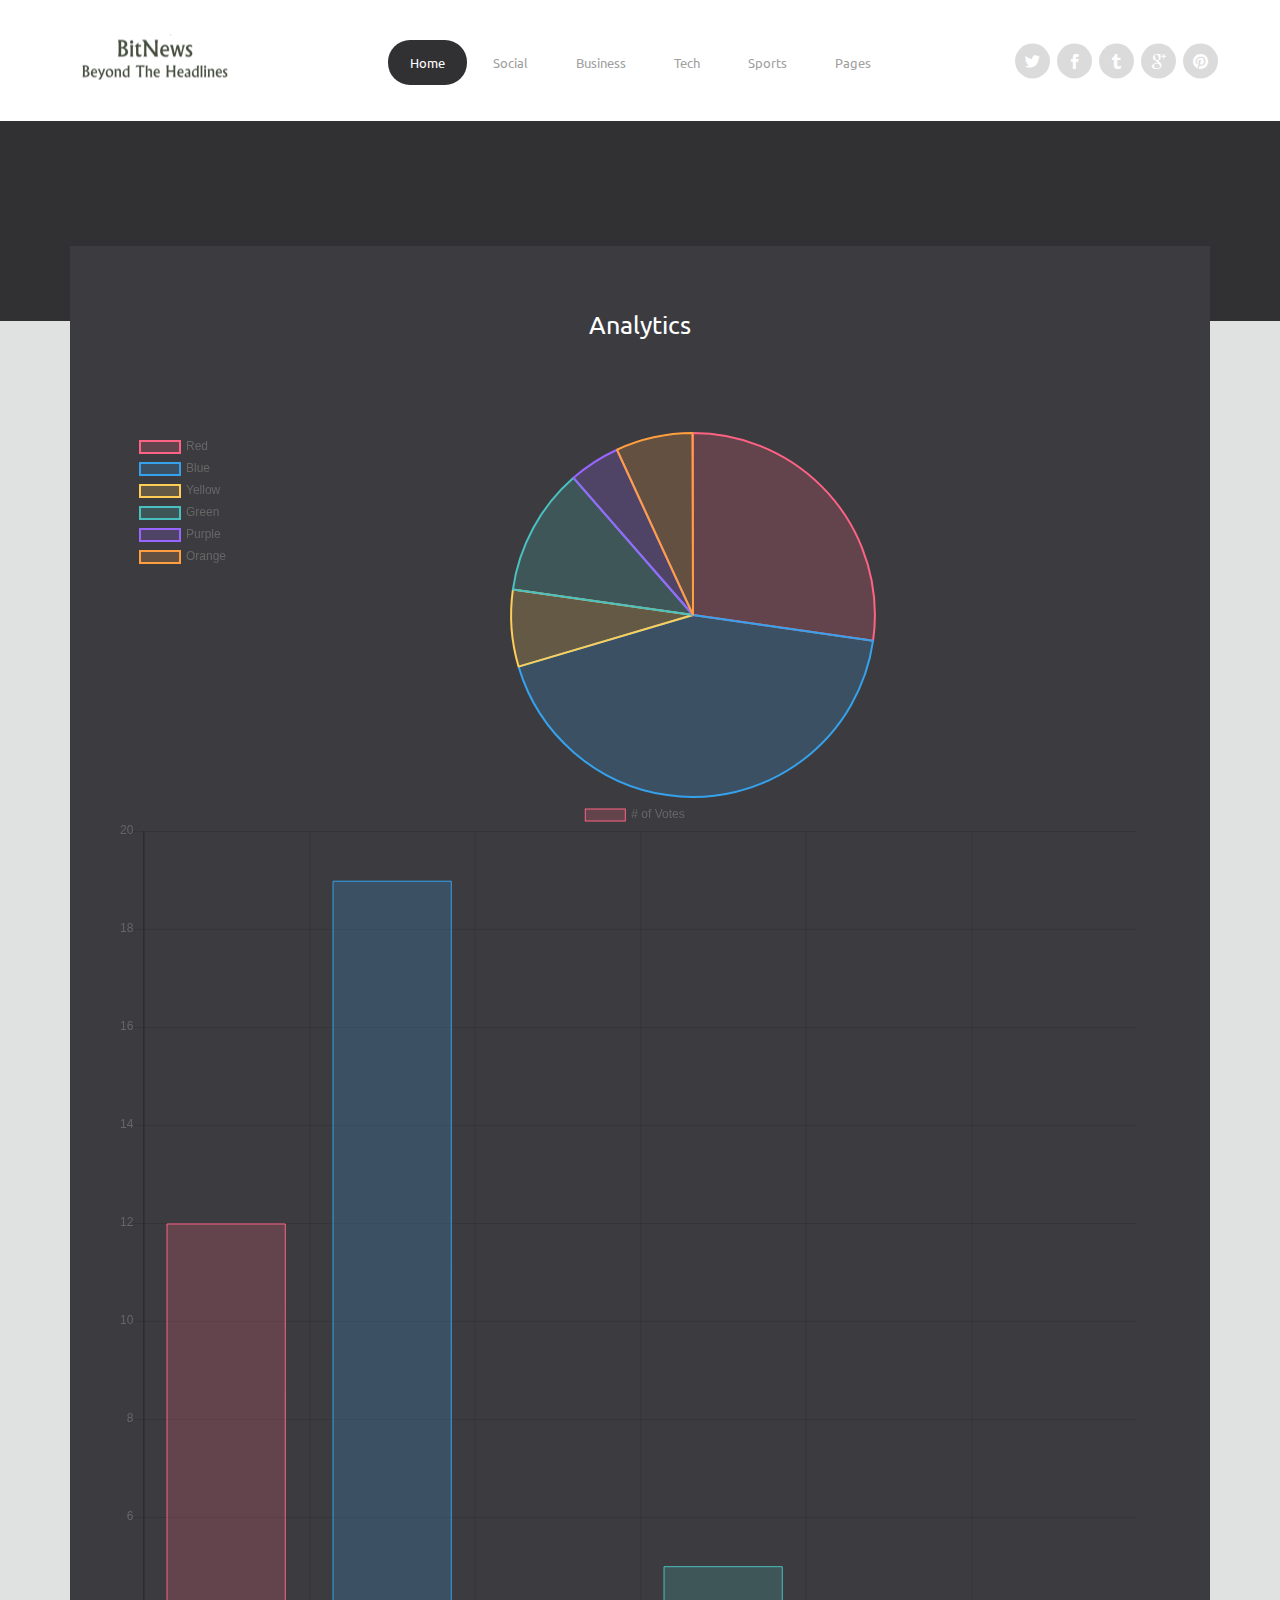
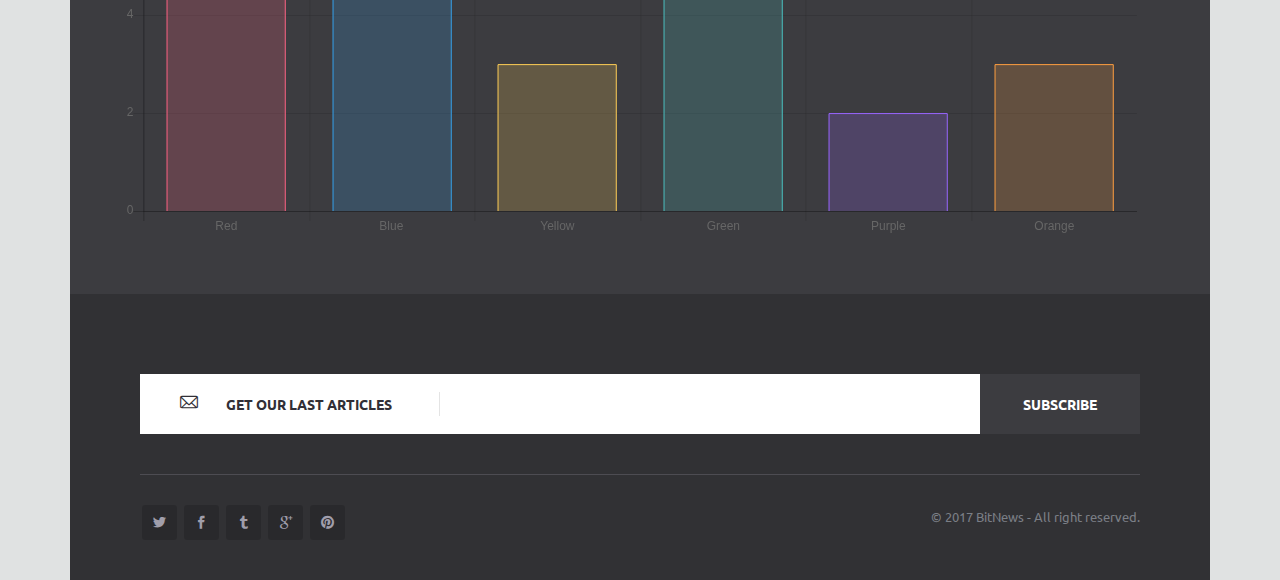
<file: frontend/Website/chart.html>
<!DOCTYPE html>
<!--[if lte IE 9]>         <html class="no-js lt-ie9"> <![endif]-->
<!--[if gt IE 9]><!-->
<html class="no-js">
<!--<![endif]-->
<head>
<meta charset="utf-8">
<title>BitNews</title>
<link rel="icon" href="assets/img/logo1.png" type="image" sizes="16x16">
<!--=================================
Meta tags
=================================-->
<meta name="description" content="">
<meta content="yes" name="apple-mobile-web-app-capable" />
<meta name="viewport" content="minimum-scale=1.0, width=device-width, maximum-scale=1, user-scalable=no" />
<!--=================================
Google Fonts
=================================-->
<link href="http://fonts.googleapis.com/css?family=Ubuntu:400,300" rel="stylesheet" type="text/css">
<link href="http://fonts.googleapis.com/css?family=Questrial" rel="stylesheet" type="text/css">
<!--=================================
Style Sheets
=================================-->
<link rel="stylesheet" type="text/css" href="assets/css/bootstrap.min.css">
<link rel="stylesheet" type="text/css" href="assets/css/pixeden-icons.css">
<link rel="stylesheet" type="text/css" href="assets/css/owl.carousel.css">
<link rel="stylesheet" type="text/css" href="assets/css/animations.css">
<link rel="stylesheet" type="text/css" href="assets/css/dl-menu.css">
<link rel="stylesheet" href="assets/css/main.css">
<script src="assets/js/lib/Chart.min.js"></script>
<script src="assets/js/lib/modernizr-2.6.2-respond-1.1.0.min.js"></script>
</head>
<body>

<div class="xv-overFlow">
<!--========================================
Body Content
===========================================-->

<header class="style1 docHeader">  
  <nav id="sticktop" class="navbar navbar-default">
    <div class="container">
      <div class="navbar-header clearfix">
        <a class="navbar-brand" href="index.html"><img src="assets/img/logo2.png" alt="/"></a>
      </div>
      <div class="social-wrap">
      	<ul class="social-list">
        	<li><a href="index.html#" class="icon-twitter"></a></li>
            <li><a href="index.html#" class="icon-facebook"></a></li>
            <li><a href="index.html#" class="icon-tumblr"></a></li>
            <li><a href="index.html#" class="icon-google-plus"></a></li>
            <li><a href="index.html#" class="icon-pinterest"></a></li>
        </ul>
      </div>  
      <div id="dl-menu" class="xv-menuwrapper responsive-menu">
          <button class="dl-trigger">Open Menu</button>
          
          <ul class="dl-menu clearfix">
              <li class="active"><a href="index.html">Home</a></li>
              <li><a href="archive.html">social</a></li>
              <li><a href="archive.html">business</a></li>
              <li><a href="archive.html">Tech</a></li>
              <li><a href="archive.html">Sports</a></li>
              <li class="parent"><a href="index.html#">Pages</a>
              	  <ul class="lg-submenu">
                  	  <li class="parent"><a href="index.html#">Home Pages <span class="badge badge-red">Hot</span></a>
                      		<ul class="lg-submenu">
                            	<li><a href="index.html">Home</a></li>
                                <li><a href="index2.html">Home 2</a></li>
                                <li><a href="index3.html">Home 3</a></li>
                                <li><a href="index4.html">Home Dark</a></li>
                            </ul>
                      </li>
                      <li><a href="404.html">404 Error Page <span class="badge badge-green">Bonus</span></a></li>
                      <li><a href="page.html">Page Template <span class="badge badge-yellow">new</span></a></li>
                  	  <li><a href="contact.html">Contact</a></li>
                      <li><a href="single.html">Single Article</a></li>
                      <li><a href="archive.html">Archive Page</a></li>
                  </ul>
              </li>
              
          </ul>
      </div><!-- /dl-menuwrapper/xv-menuwrapper  -->
    </div>
  </nav>
        
</header>

<!--========================================================
After header/ Search area 
========================================================-->
<div class="after-header">
	<div class="container">
    </div>
</div>

<!--=================================
Slider Area
=================================-->
<!--=================================
Page
=================================-->

<div class="container">   
    <!--=================================
    Most visitied
    =================================-->
    <section class="most_visited">
    	<header><h2>Analytics</h2></header>
        <div class="row">
        	
            
           
            <canvas id="myChart" width="400" height="400"></canvas>
<script>
var ctx = document.getElementById("myChart").getContext('2d');
var myChart = new Chart(ctx, {
    type: 'pie',
    data: {
        labels: ["Red", "Blue", "Yellow", "Green", "Purple", "Orange"],
        datasets: [{
            label: '# of Votes',
            data: [12, 19, 3, 5, 2, 3],
            backgroundColor: [
                'rgba(255, 99, 132, 0.2)',
                'rgba(54, 162, 235, 0.2)',
                'rgba(255, 206, 86, 0.2)',
                'rgba(75, 192, 192, 0.2)',
                'rgba(153, 102, 255, 0.2)',
                'rgba(255, 159, 64, 0.2)'
            ],
            borderColor: [
                'rgba(255,99,132,1)',
                'rgba(54, 162, 235, 1)',
                'rgba(255, 206, 86, 1)',
                'rgba(75, 192, 192, 1)',
                'rgba(153, 102, 255, 1)',
                'rgba(255, 159, 64, 1)'
            ],
            
        }]
    },
    options: {
                responsive: true,
                legend: {
                    position: 'left',
                },
                title: {
                    display: true
                },
                animation: {
                    animateScale: true,
                    animateRotate: true
                },
                maintainAspectRatio: false
            }
});
</script>
        </div><!--row-->

         <div class="row">
            
            
           
             <div class="row">
            
            
           
            <canvas id="myChart2" width="400" height="400"></canvas>
<script>
var ctx = document.getElementById("myChart2").getContext('2d');
var myChart2 = new Chart(ctx, {
    type: 'bar',
    data: {
        labels: ["Red", "Blue", "Yellow", "Green", "Purple", "Orange"],
        datasets: [{
            label: '# of Votes',
            data: [12, 19, 3, 5, 2, 3],
            backgroundColor: [
                'rgba(255, 99, 132, 0.2)',
                'rgba(54, 162, 235, 0.2)',
                'rgba(255, 206, 86, 0.2)',
                'rgba(75, 192, 192, 0.2)',
                'rgba(153, 102, 255, 0.2)',
                'rgba(255, 159, 64, 0.2)'
            ],
            borderColor: [
                'rgba(255,99,132,1)',
                'rgba(54, 162, 235, 1)',
                'rgba(255, 206, 86, 1)',
                'rgba(75, 192, 192, 1)',
                'rgba(153, 102, 255, 1)',
                'rgba(255, 159, 64, 1)'
            ],
            borderWidth: 1
        }]
    },
    options: {
        scales: {
            yAxes: [{
                ticks: {
                    beginAtZero:true
                }
            }]
        }
    }
});
</script>
        </div><!--row-->
        </div><!--row-->
      <!--  <footer>
        	<a class="viewAllPopular btn" href="index.html#">More</a>
        </footer>-->
    </section>
    
</div><!--container-->
<!--=================================
footer
=================================-->
<footer>
	<div class="container">
    	<div class="footer_inner">
        	
            
            <div class="widget widget_newsletter">
            	<form class="form_newsletter">
                	<label for="subEmail"><i class="icon-mail2"></i> get our last articles</label>
                    <input id="subEmail" type="email" required="required"/>
                    <button>subscribe</button>
                </form>
            </div>
            <div class="copyrights">
                <div class="row">
                    <div class="col-xs-12 col-md-6">
                      	<ul class="social-list">
                            <li><a href="index.html#" class="icon-twitter"></a></li>
                            <li><a href="index.html#" class="icon-facebook"></a></li>
                            <li><a href="index.html#" class="icon-tumblr"></a></li>
                            <li><a href="index.html#" class="icon-google-plus"></a></li>
                            <li><a href="index.html#" class="icon-pinterest"></a></li>
                        </ul>  
                    </div><!--column-->
                    <div class="col-xs-12 col-md-6">
                    	<div class="rights">&copy; 2017 BitNews - All right reserved.</div>
                    </div>
                </div>
            </div><!--copyrights-->    
            
        </div>
    </div>
</footer>

</div>
<!--=================================
Script Source
=================================-->
<script src="assets/js/lib/jquery.js"></script>
<script src="assets/js/lib/jquery.dlmenu.js"></script>
<script src="assets/js/lib/owl.carousel.min.js"></script>
<script src="assets/js/lib/jquery.sticky.js"></script>
<script src="assets/js/lib/jquery.inview.js"></script>
<script src="assets/js/app/main.js"></script>
<script src="assets/js/app/apicall.js"></script>
</body>
</html>
</file>
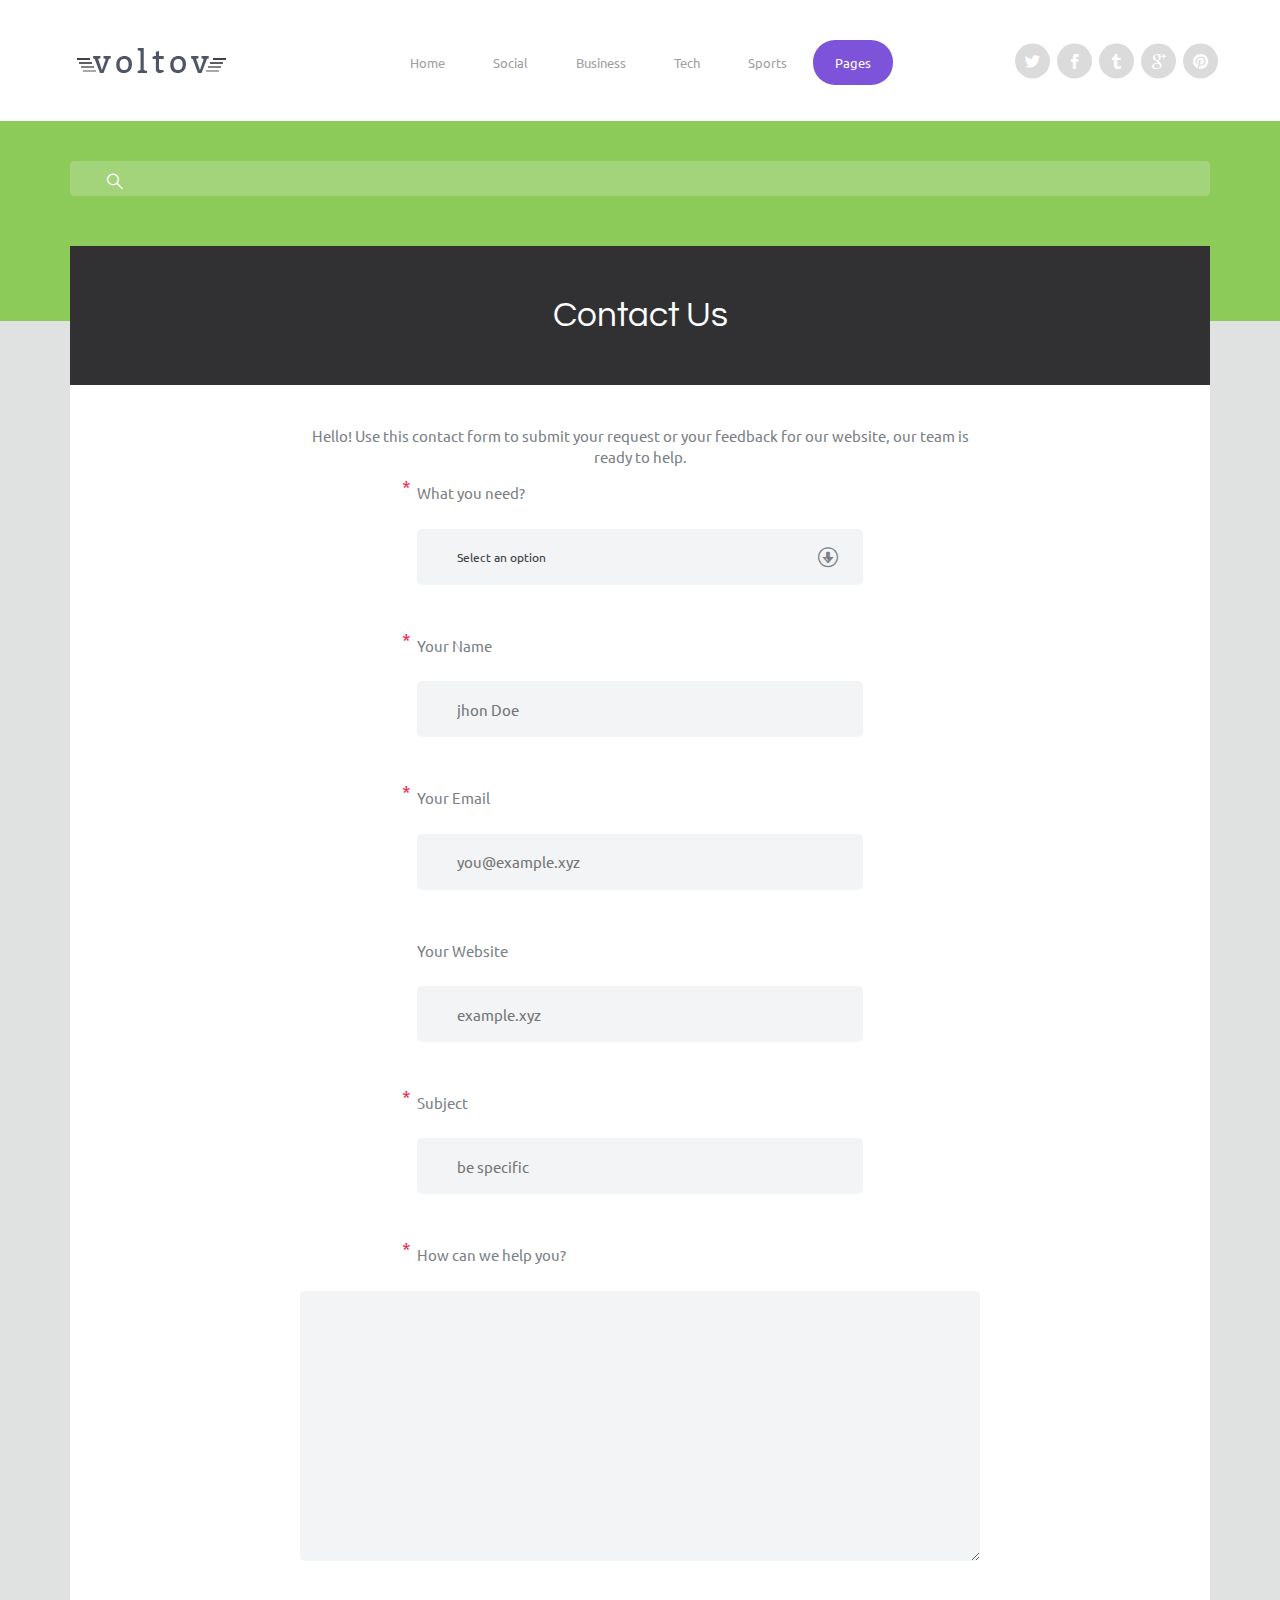
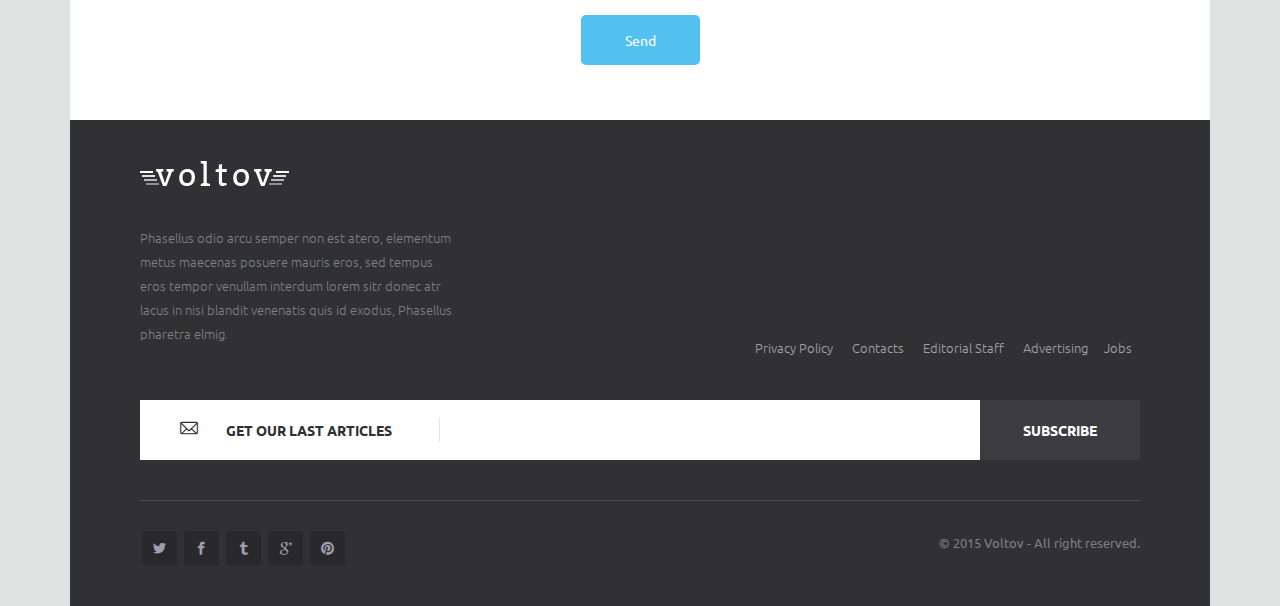
<file: frontend/Website/contact.html>
<!DOCTYPE html>
<!--[if lte IE 9]>         <html class="no-js lt-ie9"> <![endif]-->
<!--[if gt IE 9]><!-->
<html class="no-js">
<!--<![endif]-->
<head>
<meta charset="utf-8">
<title>Voltov - Page</title>
<!--=================================
Meta tags
=================================-->
<meta name="description" content="">
<meta content="yes" name="apple-mobile-web-app-capable" />
<meta name="viewport" content="minimum-scale=1.0, width=device-width, maximum-scale=1, user-scalable=no" />
<!--=================================
Google Fonts
=================================-->
<link href="http://fonts.googleapis.com/css?family=Ubuntu:400,300" rel="stylesheet" type="text/css">
<link href="http://fonts.googleapis.com/css?family=Questrial" rel="stylesheet" type="text/css">
<!--=================================
Style Sheets
=================================-->
<link rel="stylesheet" type="text/css" href="assets/css/bootstrap.min.css">
<link rel="stylesheet" type="text/css" href="assets/css/pixeden-icons.css">
<link rel="stylesheet" type="text/css" href="assets/css/owl.carousel.css">
<link rel="stylesheet" type="text/css" href="assets/css/animations.css">
<link rel="stylesheet" type="text/css" href="assets/css/dl-menu.css">
<link rel="stylesheet" href="assets/css/main.css">

<script src="assets/js/lib/modernizr-2.6.2-respond-1.1.0.min.js"></script>
</head>
<body class="page">


<div class="xv-overFlow"> 

<!--========================================
Body Content
===========================================-->

<header class="style1 docHeader">  
  <nav id="sticktop" class="navbar navbar-default">
    <div class="container">
      <div class="navbar-header clearfix">
        <a class="navbar-brand" href="index.html"><img src="assets/demo-data/logo.png" alt="/"></a>
      </div>
      <div class="social-wrap">
      	<ul class="social-list">
        	<li><a href="contact.html#" class="icon-twitter"></a></li>
            <li><a href="contact.html#" class="icon-facebook"></a></li>
            <li><a href="contact.html#" class="icon-tumblr"></a></li>
            <li><a href="contact.html#" class="icon-google-plus"></a></li>
            <li><a href="contact.html#" class="icon-pinterest"></a></li>
        </ul>
      </div>  
      <div id="dl-menu" class="xv-menuwrapper responsive-menu">
          <button class="dl-trigger">Open Menu</button>
          
          <ul class="dl-menu clearfix">
              <li><a href="index.html">Home</a></li>
              <li><a href="archive.html">social</a></li>
              <li><a href="archive.html">business</a></li>
              <li><a href="archive.html">Tech</a></li>
              <li><a href="archive.html">Sports</a></li>
              <li class="parent active"><a href="contact.html#">Pages</a>
              	  <ul class="lg-submenu">
                  	  <li class="parent"><a href="contact.html#">Home Pages <span class="badge badge-red">Hot</span></a>
                      		<ul class="lg-submenu">
                            	<li><a href="index.html">Home</a></li>
                                <li><a href="index2.html">Home 2</a></li>
                                <li><a href="index3.html">Home 3</a></li>
                                <li><a href="index4.html">Home Dark</a></li>
                            </ul>
                      </li>
                      <li><a href="404.html">404 Error Page <span class="badge badge-green">Bonus</span></a></li>
                      <li><a href="page.html">Page Template <span class="badge badge-yellow">new</span></a></li>
                  	  <li><a href="contact.html">Contact</a></li>
                      <li><a href="single.html">Single Article</a></li>
                      <li><a href="archive.html">Archive Page</a></li>
                  </ul>
              </li>
              
          </ul>
      </div><!-- /dl-menuwrapper/xv-menuwrapper  -->
    </div>
  </nav>
        
</header>

<!--========================================================
After header/ Search area 
========================================================-->
<div class="after-header">
	<div class="container">
    	<div class="row">
        	<div class="col-xs-12">
            	<form class="search-form">
                	<input type="text"/>
                    <button type="submit"><i class="icon-search"></i></button>
                </form>
            </div>
        </div>
    </div>
</div>

<!--=================================
Page
=================================-->
<div class="mainWrapper">
<div class="container">
	<div class="pageContentArea">
        <main>
            <header>
            	<h1>Contact Us</h1>
            </header>
            
            <div class="pageContent">
            	<p class="text-center">Hello! Use this contact form to submit your request or your feedback for our website,
our team is ready to help.</p>
				
                <form>
                	
                    <div class="row">
                    	<div class="col-xs-12 col-md-8 col-md-offset-2">
                            <label for="fe-service" class="required">What you need?</label>
                            <div class="custom-selectbox">
                                <b class="icon-down-arrow"></b>
                                <span>Select an option</span>
                                <select id="fe-service" name="fe-service">
                                    <option>Select an option</option>
                                    <option>Say Hello</option>
                                    <option>Hire Us</option>
                                    <option>General Feedback</option>
                                    <option>Customer Support</option>
                                </select>
                            </div>
                        </div><!--col-->    
                    </div><!--row-->
                    
                    
                    <div class="row">
                    	<div class="col-xs-12 col-md-8 col-md-offset-2">
                        <label for="fe-name" class="required">Your Name</label>
                        <input id="fe-name" name="fe-name" required="required" type="text" placeholder="jhon Doe"/>
                        </div>
                     </div>   
                    
                    <div class="row">
                    	<div class="col-xs-12 col-md-8 col-md-offset-2">
                            <label for="fe-email" class="required">Your Email</label>
                            <input id="fe-email" name="fe-email" required="required" type="email" placeholder="you@example.xyz"/>
                        </div>
                    </div>
                    
                    <div class="row">
                    	<div class="col-xs-12 col-md-8 col-md-offset-2">
                            <label for="fe-website">Your Website</label>
                            <input id="fe-website" name="fe-website" type="url" placeholder="example.xyz"/>
                        </div>
                    </div>        
                    
                    <div class="row">
                    	<div class="col-xs-12 col-md-8 col-md-offset-2">
                            <label for="fe-subject" class="required">Subject</label>
                            <input id="fe-subject" name="fe-subject" required="required" type="text" placeholder="be specific"/>
                    	</div>
                    </div>
                    
                    <div class="row">
                    	<div class="col-xs-12 col-md-8 col-md-offset-2">
                    		<label for="fe-message" class="required">How can we help you?</label>
                        </div>
                     </div>       
                    <textarea id="fe-message" required></textarea>
                    
                    <p class="text-center"><button class="btn btn-default">Send</button></p>
                    
                </form>

            </div>
        </main><!--main content of current page-->
    </div><!--pageContentArea-->
</div><!--container-->
</div><!--container-->
<!--=================================
footer
=================================-->
<footer>
	<div class="container">
    	<div class="footer_inner">
        	<div class="row">
            	<div class="col-xs-12 col-sm-5 col-lg-4">
                	<a href="contact.html#" class="logo-footer"><img src="assets/demo-data/logo-footer.png" alt="" width="149" height="25" /></a>
                    <div class="widget widget_text">
                    	<p>Phasellus odio arcu semper non est atero, elementum  metus maecenas posuere mauris eros, 
sed tempus eros tempor venullam interdum lorem sitr
donec atr lacus in nisi blandit venenatis quis id exodus, Phasellus pharetra elmig.</p>
                    </div>
                </div>
            </div><!--row-->
            <div class="widget widget_menu">
                <nav class="sitemap">
                    <ul>
                        <li><a href="contact.html#">Privacy Policy</a></li>
                        <li><a href="contact.html#">Contacts</a></li>
                        <li><a href="contact.html#">Editorial Staff</a></li>
                        <li><a href="contact.html#">Advertising</a>
                        <li><a href="contact.html#">Jobs</a>
                    </ul>
                </nav>
            </div>
            
            <div class="widget widget_newsletter">
            	<form class="form_newsletter">
                	<label for="subEmail"><i class="icon-mail2"></i> get our last articles</label>
                    <input id="subEmail" type="email" required="required"/>
                    <button>subscribe</button>
                </form>
            </div>
            <div class="copyrights">
                <div class="row">
                    <div class="col-xs-12 col-md-6">
                      	<ul class="social-list">
                            <li><a href="contact.html#" class="icon-twitter"></a></li>
                            <li><a href="contact.html#" class="icon-facebook"></a></li>
                            <li><a href="contact.html#" class="icon-tumblr"></a></li>
                            <li><a href="contact.html#" class="icon-google-plus"></a></li>
                            <li><a href="contact.html#" class="icon-pinterest"></a></li>
                        </ul>  
                    </div><!--column-->
                    <div class="col-xs-12 col-md-6">
                    	<div class="rights">&copy; 2015 Voltov - All right reserved.</div>
                    </div>
                </div>
            </div><!--copyrights-->    
            
        </div>
    </div>
</footer>

</div>

<!--=================================
Script Source
=================================-->
<script src="assets/js/lib/jquery.js"></script>
<script src="assets/js/lib/jquery.dlmenu.js"></script>
<script src="assets/js/lib/owl.carousel.min.js"></script>
<script src="assets/js/lib/jquery.sticky.js"></script>
<script src="assets/js/lib/jquery.inview.js"></script>
<script src="assets/js/app/main.js"></script>


</body>
</html>
</file>
<file: mdl/styles.css>
/**
 * Copyright 2015 Google Inc. All Rights Reserved.
 *
 * Licensed under the Apache License, Version 2.0 (the "License");
 * you may not use this file except in compliance with the License.
 * You may obtain a copy of the License at
 *
 *      http://www.apache.org/licenses/LICENSE-2.0
 *
 * Unless required by applicable law or agreed to in writing, software
 * distributed under the License is distributed on an "AS IS" BASIS,
 * WITHOUT WARRANTIES OR CONDITIONS OF ANY KIND, either express or implied.
 * See the License for the specific language governing permissions and
 * limitations under the License.
 */

html, body {
  font-family: 'Roboto', 'Helvetica', sans-serif;
}
.demo-avatar {
  width: 48px;
  height: 48px;
  border-radius: 24px;
}
.demo-layout .mdl-layout__header .mdl-layout__drawer-button {
  color: rgba(0, 0, 0, 0.54);
}
.mdl-layout__drawer .avatar {
  margin-bottom: 16px;
}
.demo-drawer {
  border: none;
}
/* iOS Safari specific workaround */
.demo-drawer .mdl-menu__container {
  z-index: -1;
}
.demo-drawer .demo-navigation {
  z-index: -2;
}
/* END iOS Safari specific workaround */
.demo-drawer .mdl-menu .mdl-menu__item {
  display: -webkit-flex;
  display: -ms-flexbox;
  display: flex;
  -webkit-align-items: center;
      -ms-flex-align: center;
          align-items: center;
}
.demo-drawer-header {
  box-sizing: border-box;
  display: -webkit-flex;
  display: -ms-flexbox;
  display: flex;
  -webkit-flex-direction: column;
      -ms-flex-direction: column;
          flex-direction: column;
  -webkit-justify-content: flex-end;
      -ms-flex-pack: end;
          justify-content: flex-end;
  padding: 16px;
  height: 151px;
}
.demo-avatar-dropdown {
  display: -webkit-flex;
  display: -ms-flexbox;
  display: flex;
  position: relative;
  -webkit-flex-direction: row;
      -ms-flex-direction: row;
          flex-direction: row;
  -webkit-align-items: center;
      -ms-flex-align: center;
          align-items: center;
  width: 100%;
}

.demo-navigation {
  -webkit-flex-grow: 1;
      -ms-flex-positive: 1;
          flex-grow: 1;
}
.demo-layout .demo-navigation .mdl-navigation__link {
  display: -webkit-flex !important;
  display: -ms-flexbox !important;
  display: flex !important;
  -webkit-flex-direction: row;
      -ms-flex-direction: row;
          flex-direction: row;
  -webkit-align-items: center;
      -ms-flex-align: center;
          align-items: center;
  color: rgba(255, 255, 255, 0.56);
  font-weight: 500;
}
.demo-layout .demo-navigation .mdl-navigation__link:hover {
  background-color: #00BCD4;
  color: #37474F;
}
.demo-navigation .mdl-navigation__link .material-icons {
  font-size: 24px;
  color: rgba(255, 255, 255, 0.56);
  margin-right: 32px;
}

.demo-content {
  max-width: 1080px;
}

.demo-charts {
  -webkit-align-items: center;
      -ms-flex-align: center;
          align-items: center;
}
.demo-chart:nth-child(1) {
  color: #ACEC00;
}
.demo-chart:nth-child(2) {
  color: #00BBD6;
}
.demo-chart:nth-child(3) {
  color: #BA65C9;
}
.demo-chart:nth-child(4) {
  color: #EF3C79;
}
.demo-graphs {
  padding: 16px 32px;
  display: -webkit-flex;
  display: -ms-flexbox;
  display: flex;
  -webkit-flex-direction: column;
      -ms-flex-direction: column;
          flex-direction: column;
  -webkit-align-items: stretch;
      -ms-flex-align: stretch;
          align-items: stretch;
}
/* TODO: Find a proper solution to have the graphs
 * not float around outside their container in IE10/11.
 * Using a browserhacks.com solution for now.
 */
_:-ms-input-placeholder, :root .demo-graphs {
  min-height: 664px;
}
_:-ms-input-placeholder, :root .demo-graph {
  max-height: 300px;
}
/* TODO end */
.demo-graph:nth-child(1) {
  color: #00b9d8;
}
.demo-graph:nth-child(2) {
  color: #d9006e;
}

.demo-cards {
  -webkit-align-items: flex-start;
      -ms-flex-align: start;
          align-items: flex-start;
  -webkit-align-content: flex-start;
      -ms-flex-line-pack: start;
          align-content: flex-start;
}
.demo-cards .demo-separator {
  height: 32px;
}
.demo-cards .mdl-card__title.mdl-card__title {
  color: white;
  font-size: 24px;
  font-weight: 400;
}
.demo-cards ul {
  padding: 0;
}
.demo-cards h3 {
  font-size: 1em;
}
.demo-updates .mdl-card__title {
  min-height: 200px;
  background-image: url('images/dog.png');
  background-position: 90% 100%;
  background-repeat: no-repeat;
}
.demo-cards .mdl-card__actions a {
  color: #00BCD4;
  text-decoration: none;
}

.demo-options h3 {
  margin: 0;
}
.demo-options .mdl-checkbox__box-outline {
  border-color: rgba(255, 255, 255, 0.89);
}
.demo-options ul {
  margin: 0;
  list-style-type: none;
}
.demo-options li {
  margin: 4px 0;
}
.demo-options .material-icons {
  color: rgba(255, 255, 255, 0.89);
}
.demo-options .mdl-card__actions {
  height: 64px;
  display: -webkit-flex;
  display: -ms-flexbox;
  display: flex;
  box-sizing: border-box;
  -webkit-align-items: center;
      -ms-flex-align: center;
          align-items: center;
}
</file>
<file: frontend/Website/assets/css/pixeden-icons.css>
@font-face { font-family: 'icomoon'; src: url('../fonts/icomoon.eot%3Flg6ja2'); src: url('../fonts/icomoon.eot%3F') format('embedded-opentype'),  url('../fonts/icomoon.woff%3Flg6ja2') format('woff'),  url('../fonts/icomoon.ttf%3Flg6ja2') format('truetype'),  url('../fonts/icomoon.svg%3Flg6ja2') format('svg'); font-weight: normal; font-style: normal; }
[class^="icon-"], [class*=" icon-"] { 
font-family: 'icomoon'; speak: none; font-style: normal; font-weight: normal; font-variant: normal; text-transform: none; line-height: 1;
 /* Better Font Rendering =========== */
-webkit-font-smoothing: antialiased; -moz-osx-font-smoothing: grayscale; 
}
.icon-www:before { content: "\e600"; }
.icon-world:before { content: "\e601"; }
.icon-wine:before { content: "\e602"; }
.icon-wheel:before { content: "\e603"; }
.icon-way:before { content: "\e604"; }
.icon-voicemail:before { content: "\e605"; }
.icon-users:before { content: "\e606"; }
.icon-user:before { content: "\e607"; }
.icon-upload:before { content: "\e608"; }
.icon-unlock:before { content: "\e609"; }
.icon-umbrella:before { content: "\e60a"; }
.icon-tv:before { content: "\e60b"; }
.icon-truck:before { content: "\e60c"; }
.icon-ticket:before { content: "\e60d"; }
.icon-temperature:before { content: "\e60e"; }
.icon-store:before { content: "\e60f"; }
.icon-stop:before { content: "\e610"; }
.icon-statistics:before { content: "\e611"; }
.icon-star:before { content: "\e612"; }
.icon-speedometer:before { content: "\e613"; }
.icon-soup:before { content: "\e614"; }
.icon-sound:before { content: "\e615"; }
.icon-smile:before { content: "\e616"; }
.icon-signal:before { content: "\e617"; }
.icon-share:before { content: "\e618"; }
.icon-settings:before { content: "\e619"; }
.icon-server:before { content: "\e61a"; }
.icon-scissors:before { content: "\e61b"; }
.icon-rocket:before { content: "\e61c"; }
.icon-ribbon:before { content: "\e61d"; }
.icon-rewind:before { content: "\e61e"; }
.icon-restaurant:before { content: "\e61f"; }
.icon-refresh:before { content: "\e620"; }
.icon-recycle:before { content: "\e621"; }
.icon-random:before { content: "\e622"; }
.icon-project:before { content: "\e623"; }
.icon-prev:before { content: "\e624"; }
.icon-portfolio:before { content: "\e625"; }
.icon-plus:before { content: "\e626"; }
.icon-play:before { content: "\e627"; }
.icon-plane:before { content: "\e628"; }
.icon-pin:before { content: "\e629"; }
.icon-phone2:before { content: "\e62a"; }
.icon-phone1:before { content: "\e62b"; }
.icon-pause:before { content: "\e62c"; }
.icon-palm:before { content: "\e62d"; }
.icon-pail:before { content: "\e62e"; }
.icon-pages:before { content: "\e62f"; }
.icon-page:before { content: "\e630"; }
.icon-note:before { content: "\e631"; }
.icon-next:before { content: "\e632"; }
.icon-newspaper:before { content: "\e633"; }
.icon-news:before { content: "\e634"; }
.icon-music:before { content: "\e635"; }
.icon-music-library:before { content: "\e636"; }
.icon-movie:before { content: "\e637"; }
.icon-movie-camera:before { content: "\e638"; }
.icon-micro:before { content: "\e639"; }
.icon-menu2:before { content: "\e63a"; }
.icon-menu1:before { content: "\e63b"; }
.icon-medal:before { content: "\e63c"; }
.icon-map:before { content: "\e63d"; }
.icon-mail:before { content: "\e63e"; }
.icon-mail-open:before { content: "\e63f"; }
.icon-magnet:before { content: "\e640"; }
.icon-love:before { content: "\e641"; }
.icon-loupe:before { content: "\e642"; }
.icon-loop:before { content: "\e643"; }
.icon-lock:before { content: "\e644"; }
.icon-location:before { content: "\e645"; }
.icon-list:before { content: "\e646"; }
.icon-link:before { content: "\e647"; }
.icon-like:before { content: "\e648"; }
.icon-king:before { content: "\e649"; }
.icon-joystick:before { content: "\e64a"; }
.icon-interface:before { content: "\e64b"; }
.icon-info:before { content: "\e64c"; }
.icon-hourglass:before { content: "\e64d"; }
.icon-home:before { content: "\e64e"; }
.icon-help:before { content: "\e64f"; }
.icon-headphones:before { content: "\e650"; }
.icon-graph:before { content: "\e651"; }
.icon-globe:before { content: "\e652"; }
.icon-gift:before { content: "\e653"; }
.icon-garbage:before { content: "\e654"; }
.icon-gallery:before { content: "\e655"; }
.icon-funnel:before { content: "\e656"; }
.icon-friends:before { content: "\e657"; }
.icon-forward:before { content: "\e658"; }
.icon-floppy-disk:before { content: "\e659"; }
.icon-flag:before { content: "\e65a"; }
.icon-film:before { content: "\e65b"; }
.icon-eye:before { content: "\e65c"; }
.icon-express:before { content: "\e65d"; }
.icon-education:before { content: "\e65e"; }
.icon-edit:before { content: "\e65f"; }
.icon-download:before { content: "\e660"; }
.icon-disk:before { content: "\e661"; }
.icon-construction:before { content: "\e662"; }
.icon-configuration:before { content: "\e663"; }
.icon-compass2:before { content: "\e664"; }
.icon-compass1:before { content: "\e665"; }
.icon-comments:before { content: "\e666"; }
.icon-coffee:before { content: "\e667"; }
.icon-cocktail:before { content: "\e668"; }
.icon-cloud:before { content: "\e669"; }
.icon-cloud-upload:before { content: "\e66a"; }
.icon-cloud-refresh:before { content: "\e66b"; }
.icon-clock2:before { content: "\e66c"; }
.icon-clock1:before { content: "\e66d"; }
.icon-chicken:before { content: "\e66e"; }
.icon-chef:before { content: "\e66f"; }
.icon-cart:before { content: "\e670"; }
.icon-cards:before { content: "\e671"; }
.icon-camera:before { content: "\e672"; }
.icon-calendar:before { content: "\e673"; }
.icon-calculator:before { content: "\e674"; }
.icon-burn:before { content: "\e675"; }
.icon-box2:before { content: "\e676"; }
.icon-box1:before { content: "\e677"; }
.icon-book:before { content: "\e678"; }
.icon-bell:before { content: "\e679"; }
.icon-beer:before { content: "\e67a"; }
.icon-basket:before { content: "\e67b"; }
.icon-arrow:before { content: "\e67c"; }
.icon-archive:before { content: "\e67d"; }
.icon-alarm:before { content: "\e67e"; }
.icon-uniE67F:before { content: "\e67f"; }
.icon-web:before { content: "\e6e4"; }
.icon-volume:before { content: "\e6e5"; }
.icon-vinyl-disk:before { content: "\e6e6"; }
.icon-view:before { content: "\e6e7"; }
.icon-video:before { content: "\e6e8"; }
.icon-users2:before { content: "\e6e9"; }
.icon-user2:before { content: "\e6ea"; }
.icon-unlock2:before { content: "\e6eb"; }
.icon-umbrella2:before { content: "\e6ec"; }
.icon-tshirt:before { content: "\e6ed"; }
.icon-truck2:before { content: "\e6ee"; }
.icon-tool:before { content: "\e6ef"; }
.icon-toilet-paper:before { content: "\e6f0"; }
.icon-ticket2:before { content: "\e6f1"; }
.icon-target:before { content: "\e6f2"; }
.icon-tablet:before { content: "\e6f3"; }
.icon-sun:before { content: "\e6f4"; }
.icon-star2:before { content: "\e6f5"; }
.icon-smile2:before { content: "\e6f6"; }
.icon-shop:before { content: "\e6f7"; }
.icon-shield:before { content: "\e6f8"; }
.icon-settings2:before { content: "\e6f9"; }
.icon-scissor:before { content: "\e6fa"; }
.icon-safe:before { content: "\e6fb"; }
.icon-rocket2:before { content: "\e6fc"; }
.icon-refresh2:before { content: "\e6fd"; }
.icon-posion:before { content: "\e6fe"; }
.icon-portfolio2:before { content: "\e6ff"; }
.icon-pinmap:before { content: "\e700"; }
.icon-pill:before { content: "\e701"; }
.icon-photo:before { content: "\e702"; }
.icon-phone:before { content: "\e703"; }
.icon-pencil:before { content: "\e704"; }
.icon-paper-plane:before { content: "\e705"; }
.icon-notepad:before { content: "\e706"; }
.icon-notebook:before { content: "\e707"; }
.icon-news2:before { content: "\e708"; }
.icon-net:before { content: "\e709"; }
.icon-music2:before { content: "\e70a"; }
.icon-mortarboard:before { content: "\e70b"; }
.icon-monitor:before { content: "\e70c"; }
.icon-money:before { content: "\e70d"; }
.icon-micro2:before { content: "\e70e"; }
.icon-message:before { content: "\e70f"; }
.icon-map2:before { content: "\e710"; }
.icon-mail2:before { content: "\e711"; }
.icon-magnet2:before { content: "\e712"; }
.icon-love3:before { content: "\e713"; }
.icon-loupe2:before { content: "\e714"; }
.icon-lock2:before { content: "\e715"; }
.icon-link2:before { content: "\e716"; }
.icon-like3:before { content: "\e717"; }
.icon-light:before { content: "\e718"; }
.icon-leaf:before { content: "\e719"; }
.icon-lamp:before { content: "\e71a"; }
.icon-lab:before { content: "\e71b"; }
.icon-key:before { content: "\e71c"; }
.icon-joy:before { content: "\e71d"; }
.icon-inbox:before { content: "\e71e"; }
.icon-ice:before { content: "\e71f"; }
.icon-host:before { content: "\e720"; }
.icon-help2:before { content: "\e721"; }
.icon-headphones2:before { content: "\e722"; }
.icon-graph2:before { content: "\e723"; }
.icon-garbage2:before { content: "\e724"; }
.icon-game-pad:before { content: "\e725"; }
.icon-food:before { content: "\e726"; }
.icon-flag2:before { content: "\e727"; }
.icon-file:before { content: "\e728"; }
.icon-expand:before { content: "\e729"; }
.icon-drop:before { content: "\e72a"; }
.icon-cup:before { content: "\e72b"; }
.icon-copy:before { content: "\e72c"; }
.icon-config:before { content: "\e72d"; }
.icon-compass:before { content: "\e72e"; }
.icon-comments2:before { content: "\e72f"; }
.icon-coffee2:before { content: "\e730"; }
.icon-cloud2:before { content: "\e731"; }
.icon-clock:before { content: "\e732"; }
.icon-clip:before { content: "\e733"; }
.icon-cinema:before { content: "\e734"; }
.icon-check:before { content: "\e735"; }
.icon-cd:before { content: "\e736"; }
.icon-cassette:before { content: "\e737"; }
.icon-cart2:before { content: "\e738"; }
.icon-camera2:before { content: "\e739"; }
.icon-call:before { content: "\e73a"; }
.icon-calendar2:before { content: "\e73b"; }
.icon-calculator2:before { content: "\e73c"; }
.icon-brush:before { content: "\e73d"; }
.icon-browser:before { content: "\e73e"; }
.icon-book2:before { content: "\e73f"; }
.icon-bicycle:before { content: "\e740"; }
.icon-bell2:before { content: "\e741"; }
.icon-battery:before { content: "\e742"; }
.icon-bag:before { content: "\e743"; }
.icon-attention:before { content: "\e744"; }
.icon-atom:before { content: "\e745"; }
.icon-apeaker:before { content: "\e746"; }
.icon-alarm2:before { content: "\e747"; }
.icon-500px:before { content: "\e680"; }
.icon-aim:before { content: "\e681"; }
.icon-amazon:before { content: "\e682"; }
.icon-android:before { content: "\e683"; }
.icon-app-store:before { content: "\e684"; }
.icon-apple:before { content: "\e685"; }
.icon-behance:before { content: "\e686"; }
.icon-bitbucket:before { content: "\e687"; }
.icon-blogger:before { content: "\e688"; }
.icon-bootstrap:before { content: "\e689"; }
.icon-chrome:before { content: "\e68a"; }
.icon-codepen:before { content: "\e68b"; }
.icon-css3:before { content: "\e68c"; }
.icon-delicious:before { content: "\e68d"; }
.icon-deviantart-1:before { content: "\e68e"; }
.icon-deviantart-2:before { content: "\e68f"; }
.icon-digg:before { content: "\e690"; }
.icon-dribbble:before { content: "\e691"; }
.icon-dropbox:before { content: "\e692"; }
.icon-drupal:before { content: "\e693"; }
.icon-ebay:before { content: "\e694"; }
.icon-etsy:before { content: "\e695"; }
.icon-evernote:before { content: "\e696"; }
.icon-facebook:before { content: "\e697"; }
.icon-firefox:before { content: "\e698"; }
.icon-flattr:before { content: "\e699"; }
.icon-flickr:before { content: "\e69a"; }
.icon-forrst:before { content: "\e69b"; }
.icon-foursquare:before { content: "\e69c"; }
.icon-git:before { content: "\e69d"; }
.icon-github:before { content: "\e69e"; }
.icon-google-drive:before { content: "\e69f"; }
.icon-google-plus:before { content: "\e6a0"; }
.icon-grooveshark:before { content: "\e6a1"; }
.icon-habbo:before { content: "\e6a2"; }
.icon-hacker-news:before { content: "\e6a3"; }
.icon-html5:before { content: "\e6a4"; }
.icon-ie:before { content: "\e6a5"; }
.icon-instagram:before { content: "\e6a6"; }
.icon-joomla:before { content: "\e6a7"; }
.icon-jsfiddle:before { content: "\e6a8"; }
.icon-lanyrd:before { content: "\e6a9"; }
.icon-lastfm:before { content: "\e6aa"; }
.icon-like2:before { content: "\e6ab"; }
.icon-linkedin:before { content: "\e6ac"; }
.icon-linux:before { content: "\e6ad"; }
.icon-love2:before { content: "\e6ae"; }
.icon-magento:before { content: "\e6af"; }
.icon-myspace:before { content: "\e6b0"; }
.icon-odnolassniki:before { content: "\e6b1"; }
.icon-openid:before { content: "\e6b2"; }
.icon-opera:before { content: "\e6b3"; }
.icon-paypal-1:before { content: "\e6b4"; }
.icon-paypal-2:before { content: "\e6b5"; }
.icon-picasa:before { content: "\e6b6"; }
.icon-pied-piper:before { content: "\e6b7"; }
.icon-pinterest:before { content: "\e6b8"; }
.icon-pixeden:before { content: "\e6b9"; }
.icon-qq:before { content: "\e6ba"; }
.icon-qzone:before { content: "\e6bb"; }
.icon-rdio:before { content: "\e6bc"; }
.icon-reddit:before { content: "\e6bd"; }
.icon-renren:before { content: "\e6be"; }
.icon-rss:before { content: "\e6bf"; }
.icon-safari-1:before { content: "\e6c0"; }
.icon-safari-2:before { content: "\e6c1"; }
.icon-sass:before { content: "\e6c2"; }
.icon-share2:before { content: "\e6c3"; }
.icon-skype:before { content: "\e6c4"; }
.icon-slideshare:before { content: "\e6c5"; }
.icon-soundcloud:before { content: "\e6c6"; }
.icon-spotify:before { content: "\e6c7"; }
.icon-stack-exchange:before { content: "\e6c8"; }
.icon-stack-overflow:before { content: "\e6c9"; }
.icon-steam:before { content: "\e6ca"; }
.icon-stumbleupon:before { content: "\e6cb"; }
.icon-tencent-weibo:before { content: "\e6cc"; }
.icon-trello:before { content: "\e6cd"; }
.icon-tripadvisor:before { content: "\e6ce"; }
.icon-tumblr:before { content: "\e6cf"; }
.icon-twitch:before { content: "\e6d0"; }
.icon-twitter:before { content: "\e6d1"; }
.icon-ubuntu:before { content: "\e6d2"; }
.icon-viadeo:before { content: "\e6d3"; }
.icon-vimeo:before { content: "\e6d4"; }
.icon-vine:before { content: "\e6d5"; }
.icon-vk:before { content: "\e6d6"; }
.icon-wechat:before { content: "\e6d7"; }
.icon-weibo:before { content: "\e6d8"; }
.icon-wikipedia:before { content: "\e6d9"; }
.icon-windows:before { content: "\e6da"; }
.icon-wordpress-1:before { content: "\e6db"; }
.icon-wordpress-2:before { content: "\e6dc"; }
.icon-xing:before { content: "\e6dd"; }
.icon-yahoo-1:before { content: "\e6de"; }
.icon-yahoo-2:before { content: "\e6df"; }
.icon-yelp:before { content: "\e6e0"; }
.icon-youtube-1:before { content: "\e6e1"; }
.icon-youtube-2:before { content: "\e6e2"; }
.icon-zerply:before { content: "\e6e3"; }
.icon-align-bottom:before { content: "\e748"; }
.icon-align-left:before { content: "\e749"; }
.icon-align-right:before { content: "\e74a"; }
.icon-align-top:before { content: "\e74b"; }
.icon-angle-circle-down:before { content: "\e74c"; }
.icon-angle-circle-down-f:before { content: "\e74d"; }
.icon-angle-circle-left:before { content: "\e74e"; }
.icon-angle-circle-left-f:before { content: "\e74f"; }
.icon-angle-circle-right:before { content: "\e750"; }
.icon-angle-circle-right-f:before { content: "\e751"; }
.icon-angle-circle-up:before { content: "\e752"; }
.icon-angle-circle-up-f:before { content: "\e753"; }
.icon-angle-down:before { content: "\e754"; }
.icon-angle-left:before { content: "\e755"; }
.icon-angle-right:before { content: "\e756"; }
.icon-angle-up:before { content: "\e757"; }
.icon-arrow-circle-down:before { content: "\e758"; }
.icon-arrow-circle-down-f:before { content: "\e759"; }
.icon-arrow-circle-left:before { content: "\e75a"; }
.icon-arrow-circle-left-f:before { content: "\e75b"; }
.icon-arrow-circle-right:before { content: "\e75c"; }
.icon-arrow-circle-right-f:before { content: "\e75d"; }
.icon-arrow-circle-up:before { content: "\e75e"; }
.icon-arrow-circle-up-f:before { content: "\e75f"; }
.icon-arrow-down:before { content: "\e760"; }
.icon-arrow-left:before { content: "\e761"; }
.icon-arrow-right:before { content: "\e762"; }
.icon-arrow-square-down:before { content: "\e763"; }
.icon-arrow-square-down-f:before { content: "\e764"; }
.icon-arrow-square-left:before { content: "\e765"; }
.icon-arrow-square-left-f:before { content: "\e766"; }
.icon-arrow-square-right:before { content: "\e767"; }
.icon-arrow-square-right-f:before { content: "\e768"; }
.icon-arrow-square-up:before { content: "\e769"; }
.icon-arrow-square-up-f:before { content: "\e76a"; }
.icon-arrow-up:before { content: "\e76b"; }
.icon-arrows-d-1:before { content: "\e76c"; }
.icon-arrows-d-2:before { content: "\e76d"; }
.icon-arrows-h:before { content: "\e76e"; }
.icon-arrows-v:before { content: "\e76f"; }
.icon-back-1:before { content: "\e770"; }
.icon-back-1-f:before { content: "\e771"; }
.icon-back-2:before { content: "\e772"; }
.icon-back-2-f:before { content: "\e773"; }
.icon-back-circle:before { content: "\e774"; }
.icon-back-circle-f:before { content: "\e775"; }
.icon-back:before { content: "\e776"; }
.icon-ban-square:before { content: "\e777"; }
.icon-ban:before { content: "\e778"; }
.icon-bars-menu:before { content: "\e779"; }
.icon-check-circle-1:before { content: "\e77a"; }
.icon-check-circle-f:before { content: "\e77b"; }
.icon-check-circle-2:before { content: "\e77c"; }
.icon-check-square-1:before { content: "\e77d"; }
.icon-check-square-f:before { content: "\e77e"; }
.icon-check-square-2:before { content: "\e77f"; }
.icon-close-circle:before { content: "\e780"; }
.icon-close-circle-f:before { content: "\e781"; }
.icon-close-square:before { content: "\e782"; }
.icon-close-square-f:before { content: "\e783"; }
.icon-compress-d-1:before { content: "\e784"; }
.icon-compress-d-2:before { content: "\e785"; }
.icon-compress-full:before { content: "\e786"; }
.icon-compress-h:before { content: "\e787"; }
.icon-compress-margin:before { content: "\e788"; }
.icon-compress-margin-f:before { content: "\e789"; }
.icon-compress-v:before { content: "\e78a"; }
.icon-cursor-square:before { content: "\e78b"; }
.icon-cursor-square-f:before { content: "\e78c"; }
.icon-distribute-h:before { content: "\e78d"; }
.icon-distribute-v:before { content: "\e78e"; }
.icon-double-side:before { content: "\e78f"; }
.icon-download-circle:before { content: "\e790"; }
.icon-download-square:before { content: "\e791"; }
.icon-ellipsis:before { content: "\e792"; }
.icon-ellipsis-f:before { content: "\e793"; }
.icon-expand-d-1:before { content: "\e794"; }
.icon-expand-d-2:before { content: "\e795"; }
.icon-expand-full-1:before { content: "\e796"; }
.icon-expand-full-2:before { content: "\e797"; }
.icon-expand-h:before { content: "\e798"; }
.icon-expand-margin:before { content: "\e799"; }
.icon-expand-margin-f:before { content: "\e79a"; }
.icon-expand-v:before { content: "\e79b"; }
.icon-fork:before { content: "\e79c"; }
.icon-infinite-loop:before { content: "\e79d"; }
.icon-infinite:before { content: "\e79e"; }
.icon-info-circle:before { content: "\e79f"; }
.icon-info-circle-f:before { content: "\e7a0"; }
.icon-inside:before { content: "\e7a1"; }
.icon-layers:before { content: "\e7a2"; }
.icon-layers-f:before { content: "\e7a3"; }
.icon-list-circle:before { content: "\e7a4"; }
.icon-list-circle-f:before { content: "\e7a5"; }
.icon-list-side:before { content: "\e7a6"; }
.icon-list-side-f:before { content: "\e7a7"; }
.icon-list-square:before { content: "\e7a8"; }
.icon-list-square-f:before { content: "\e7a9"; }
.icon-list-th:before { content: "\e7aa"; }
.icon-list-th-f:before { content: "\e7ab"; }
.icon-loop-1:before { content: "\e7ac"; }
.icon-loop-2:before { content: "\e7ad"; }
.icon-loop-3:before { content: "\e7ae"; }
.icon-loop-4:before { content: "\e7af"; }
.icon-loop-5:before { content: "\e7b0"; }
.icon-ltr:before { content: "\e7b1"; }
.icon-maximize-left:before { content: "\e7b2"; }
.icon-maximize-left-f:before { content: "\e7b3"; }
.icon-maximize-right:before { content: "\e7b4"; }
.icon-maximize-right-f:before { content: "\e7b5"; }
.icon-maximize:before { content: "\e7b6"; }
.icon-maximize-f:before { content: "\e7b7"; }
.icon-minimize:before { content: "\e7b8"; }
.icon-minimize-f:before { content: "\e7b9"; }
.icon-minus-circle:before { content: "\e7ba"; }
.icon-minus-circle-f:before { content: "\e7bb"; }
.icon-minus-square:before { content: "\e7bc"; }
.icon-minus-square-f:before { content: "\e7bd"; }
.icon-next-1:before { content: "\e7be"; }
.icon-next-1-f:before { content: "\e7bf"; }
.icon-next-2:before { content: "\e7c0"; }
.icon-next-2-f:before { content: "\e7c1"; }
.icon-next-circle:before { content: "\e7c2"; }
.icon-next-circle-f:before { content: "\e7c3"; }
.icon-next2:before { content: "\e7c4"; }
.icon-outside:before { content: "\e7c5"; }
.icon-plus-circle:before { content: "\e7c6"; }
.icon-plus-circle-f:before { content: "\e7c7"; }
.icon-plus-square:before { content: "\e7c8"; }
.icon-plus-square-f:before { content: "\e7c9"; }
.icon-power:before { content: "\e7ca"; }
.icon-question-circle:before { content: "\e7cb"; }
.icon-question-circle-f:before { content: "\e7cc"; }
.icon-recycle2:before { content: "\e7cd"; }
.icon-refresh-1:before { content: "\e7ce"; }
.icon-refresh-point:before { content: "\e7cf"; }
.icon-reload-1:before { content: "\e7d0"; }
.icon-reload-2:before { content: "\e7d1"; }
.icon-reload-time:before { content: "\e7d2"; }
.icon-rtl:before { content: "\e7d3"; }
.icon-search:before { content: "\e7d4"; }
.icon-shield-nope:before { content: "\e7d5"; }
.icon-shield-nope-f:before { content: "\e7d6"; }
.icon-shield-ok:before { content: "\e7d7"; }
.icon-shield-ok-f:before { content: "\e7d8"; }
.icon-shuffle:before { content: "\e7d9"; }
.icon-sliders-circle:before { content: "\e7da"; }
.icon-sliders-circle-f:before { content: "\e7db"; }
.icon-sliders-flat:before { content: "\e7dc"; }
.icon-slideshow:before { content: "\e7dd"; }
.icon-slideshow-f:before { content: "\e7de"; }
.icon-splitter-h-1:before { content: "\e7df"; }
.icon-splitter-h-2:before { content: "\e7e0"; }
.icon-splitter-v-1:before { content: "\e7e1"; }
.icon-splitter-v-2:before { content: "\e7e2"; }
.icon-star3:before { content: "\e7e3"; }
.icon-star-f:before { content: "\e7e4"; }
.icon-th-big:before { content: "\e7e5"; }
.icon-th-big-f:before { content: "\e7e6"; }
.icon-th-circle:before { content: "\e7e7"; }
.icon-th-circle-f:before { content: "\e7e8"; }
.icon-th-small:before { content: "\e7e9"; }
.icon-th-small-f:before { content: "\e7ea"; }
.icon-timer:before { content: "\e7eb"; }
.icon-upload-circle:before { content: "\e7ec"; }
.icon-upload-square:before { content: "\e7ed"; }
.icon-warning-circle:before { content: "\e7ee"; }
.icon-warning-circle-f:before { content: "\e7ef"; }
.icon-warning-hexa:before { content: "\e7f0"; }
.icon-warning-hexa-f:before { content: "\e7f1"; }
.icon-warning-triangle:before { content: "\e7f2"; }
.icon-warning-triangle-f:before { content: "\e7f3"; }
.icon-add-folder:before { content: "\e7f4"; }
.icon-add-user:before { content: "\e7f5"; }
.icon-add:before { content: "\e7f6"; }
.icon-alarm3:before { content: "\e7f7"; }
.icon-album-1:before { content: "\e7f8"; }
.icon-album-2:before { content: "\e7f9"; }
.icon-album-photo:before { content: "\e7fa"; }
.icon-antenna:before { content: "\e7fb"; }
.icon-archive2:before { content: "\e7fc"; }
.icon-award:before { content: "\e7fd"; }
.icon-back2:before { content: "\e7fe"; }
.icon-back-22:before { content: "\e7ff"; }
.icon-backward:before { content: "\e800"; }
.icon-bandaid:before { content: "\e801"; }
.icon-bar-chart:before { content: "\e802"; }
.icon-basket2:before { content: "\e803"; }
.icon-battery2:before { content: "\e804"; }
.icon-bed:before { content: "\e805"; }
.icon-bedside-table:before { content: "\e806"; }
.icon-bicycle2:before { content: "\e807"; }
.icon-binoculars:before { content: "\e808"; }
.icon-board:before { content: "\e809"; }
.icon-boat:before { content: "\e80a"; }
.icon-bonsai:before { content: "\e80b"; }
.icon-book-1:before { content: "\e80c"; }
.icon-book-2:before { content: "\e80d"; }
.icon-book-3:before { content: "\e80e"; }
.icon-bookmark-1:before { content: "\e80f"; }
.icon-bookmark-2:before { content: "\e810"; }
.icon-bookmark-3:before { content: "\e811"; }
.icon-bookmark-file:before { content: "\e812"; }
.icon-books:before { content: "\e813"; }
.icon-box-2:before { content: "\e814"; }
.icon-box-3:before { content: "\e815"; }
.icon-box-tools:before { content: "\e816"; }
.icon-box:before { content: "\e817"; }
.icon-briefcase:before { content: "\e818"; }
.icon-brush2:before { content: "\e819"; }
.icon-brush-2:before { content: "\e81a"; }
.icon-bubble-chat-1:before { content: "\e81b"; }
.icon-bubble-chat-2:before { content: "\e81c"; }
.icon-bubble-chat-3:before { content: "\e81d"; }
.icon-building:before { content: "\e81e"; }
.icon-bus:before { content: "\e81f"; }
.icon-calculator-2:before { content: "\e820"; }
.icon-calculator3:before { content: "\e821"; }
.icon-calendar3:before { content: "\e822"; }
.icon-call-2:before { content: "\e823"; }
.icon-call-off:before { content: "\e824"; }
.icon-call2:before { content: "\e825"; }
.icon-camera-1:before { content: "\e826"; }
.icon-camera-2:before { content: "\e827"; }
.icon-camera-3:before { content: "\e828"; }
.icon-camera-4:before { content: "\e829"; }
.icon-camera-5:before { content: "\e82a"; }
.icon-cancel-call:before { content: "\e82b"; }
.icon-car:before { content: "\e82c"; }
.icon-cardio:before { content: "\e82d"; }
.icon-cargo:before { content: "\e82e"; }
.icon-cart-1:before { content: "\e82f"; }
.icon-cart-2:before { content: "\e830"; }
.icon-cart3:before { content: "\e831"; }
.icon-cash-register:before { content: "\e832"; }
.icon-cash:before { content: "\e833"; }
.icon-cassette2:before { content: "\e834"; }
.icon-certificate-2:before { content: "\e835"; }
.icon-certificate:before { content: "\e836"; }
.icon-chair-1:before { content: "\e837"; }
.icon-chair-2:before { content: "\e838"; }
.icon-check-bank:before { content: "\e839"; }
.icon-check-mail:before { content: "\e83a"; }
.icon-check2:before { content: "\e83b"; }
.icon-cheese:before { content: "\e83c"; }
.icon-chronometer:before { content: "\e83d"; }
.icon-clip2:before { content: "\e83e"; }
.icon-close-mail:before { content: "\e83f"; }
.icon-close:before { content: "\e840"; }
.icon-cloudy:before { content: "\e841"; }
.icon-clover:before { content: "\e842"; }
.icon-coins:before { content: "\e843"; }
.icon-compass3:before { content: "\e844"; }
.icon-config-2:before { content: "\e845"; }
.icon-config2:before { content: "\e846"; }
.icon-contacts-1:before { content: "\e847"; }
.icon-contacts-2:before { content: "\e848"; }
.icon-cook-hat:before { content: "\e849"; }
.icon-corrupted-file:before { content: "\e84a"; }
.icon-credit-card:before { content: "\e84b"; }
.icon-crop:before { content: "\e84c"; }
.icon-crown-1:before { content: "\e84d"; }
.icon-crown-2:before { content: "\e84e"; }
.icon-culture-1:before { content: "\e84f"; }
.icon-culture-2:before { content: "\e850"; }
.icon-cup2:before { content: "\e851"; }
.icon-cutter:before { content: "\e852"; }
.icon-daily:before { content: "\e853"; }
.icon-dashboard:before { content: "\e854"; }
.icon-delete-folder:before { content: "\e855"; }
.icon-delete-mail:before { content: "\e856"; }
.icon-delete-user:before { content: "\e857"; }
.icon-devices:before { content: "\e858"; }
.icon-diary:before { content: "\e859"; }
.icon-discount:before { content: "\e85a"; }
.icon-disk-2:before { content: "\e85b"; }
.icon-disk2:before { content: "\e85c"; }
.icon-diskette:before { content: "\e85d"; }
.icon-down-arrow:before { content: "\e85e"; }
.icon-download-1:before { content: "\e85f"; }
.icon-download-2:before { content: "\e860"; }
.icon-download-3:before { content: "\e861"; }
.icon-drawers-1:before { content: "\e862"; }
.icon-drawers-2:before { content: "\e863"; }
.icon-drink:before { content: "\e864"; }
.icon-ecologic:before { content: "\e865"; }
.icon-edit-1:before { content: "\e866"; }
.icon-edit-2:before { content: "\e867"; }
.icon-edit-mail:before { content: "\e868"; }
.icon-edit-user:before { content: "\e869"; }
.icon-education2:before { content: "\e86a"; }
.icon-envelope:before { content: "\e86b"; }
.icon-eraser:before { content: "\e86c"; }
.icon-error:before { content: "\e86d"; }
.icon-factory:before { content: "\e86e"; }
.icon-fax:before { content: "\e86f"; }
.icon-fence:before { content: "\e870"; }
.icon-file-box-empty:before { content: "\e871"; }
.icon-file-box:before { content: "\e872"; }
.icon-file2:before { content: "\e873"; }
.icon-files:before { content: "\e874"; }
.icon-film-1:before { content: "\e875"; }
.icon-film-2:before { content: "\e876"; }
.icon-filter:before { content: "\e877"; }
.icon-fire-extinguisher:before { content: "\e878"; }
.icon-fire:before { content: "\e879"; }
.icon-flag-1:before { content: "\e87a"; }
.icon-flag-2:before { content: "\e87b"; }
.icon-flash:before { content: "\e87c"; }
.icon-flashlight:before { content: "\e87d"; }
.icon-focus:before { content: "\e87e"; }
.icon-folder-2:before { content: "\e87f"; }
.icon-folder:before { content: "\e880"; }
.icon-food2:before { content: "\e881"; }
.icon-format-file:before { content: "\e882"; }
.icon-forward2:before { content: "\e883"; }
.icon-fruit:before { content: "\e884"; }
.icon-gameboy:before { content: "\e885"; }
.icon-gas-station:before { content: "\e886"; }
.icon-gift2:before { content: "\e887"; }
.icon-glasses:before { content: "\e888"; }
.icon-gym:before { content: "\e889"; }
.icon-hamburger:before { content: "\e88a"; }
.icon-hammer:before { content: "\e88b"; }
.icon-hard-disk:before { content: "\e88c"; }
.icon-headphones-2:before { content: "\e88d"; }
.icon-headphones3:before { content: "\e88e"; }
.icon-heli:before { content: "\e88f"; }
.icon-help-2:before { content: "\e890"; }
.icon-help3:before { content: "\e891"; }
.icon-home2:before { content: "\e892"; }
.icon-hotdog:before { content: "\e893"; }
.icon-hourglass2:before { content: "\e894"; }
.icon-ice-cream:before { content: "\e895"; }
.icon-id-2:before { content: "\e896"; }
.icon-id:before { content: "\e897"; }
.icon-info2:before { content: "\e898"; }
.icon-ipad:before { content: "\e899"; }
.icon-ipod:before { content: "\e89a"; }
.icon-joy-2:before { content: "\e89b"; }
.icon-joy2:before { content: "\e89c"; }
.icon-joystick-1:before { content: "\e89d"; }
.icon-joystick-2:before { content: "\e89e"; }
.icon-kettle:before { content: "\e89f"; }
.icon-key-2:before { content: "\e8a0"; }
.icon-key2:before { content: "\e8a1"; }
.icon-keyboard:before { content: "\e8a2"; }
.icon-lamp2:before { content: "\e8a3"; }
.icon-landscape-file:before { content: "\e8a4"; }
.icon-layers2:before { content: "\e8a5"; }
.icon-leaf2:before { content: "\e8a6"; }
.icon-left-arrow:before { content: "\e8a7"; }
.icon-less:before { content: "\e8a8"; }
.icon-light-2:before { content: "\e8a9"; }
.icon-light2:before { content: "\e8aa"; }
.icon-lighthouse:before { content: "\e8ab"; }
.icon-like4:before { content: "\e8ac"; }
.icon-link3:before { content: "\e8ad"; }
.icon-location-1:before { content: "\e8ae"; }
.icon-location-2:before { content: "\e8af"; }
.icon-lock-1:before { content: "\e8b0"; }
.icon-lock-2:before { content: "\e8b1"; }
.icon-lock3:before { content: "\e8b2"; }
.icon-look:before { content: "\e8b3"; }
.icon-loupe3:before { content: "\e8b4"; }
.icon-love4:before { content: "\e8b5"; }
.icon-magic-wand:before { content: "\e8b6"; }
.icon-magnet3:before { content: "\e8b7"; }
.icon-mail-box:before { content: "\e8b8"; }
.icon-mail3:before { content: "\e8b9"; }
.icon-map-1:before { content: "\e8ba"; }
.icon-map-2:before { content: "\e8bb"; }
.icon-maximize2:before { content: "\e8bc"; }
.icon-medal2:before { content: "\e8bd"; }
.icon-medical-kit:before { content: "\e8be"; }
.icon-medicine:before { content: "\e8bf"; }
.icon-memory:before { content: "\e8c0"; }
.icon-message2:before { content: "\e8c1"; }
.icon-meter-angles:before { content: "\e8c2"; }
.icon-microphone-1:before { content: "\e8c3"; }
.icon-microphone-2:before { content: "\e8c4"; }
.icon-minimize2:before { content: "\e8c5"; }
.icon-moon:before { content: "\e8c6"; }
.icon-mouse:before { content: "\e8c7"; }
.icon-music3:before { content: "\e8c8"; }
.icon-mute:before { content: "\e8c9"; }
.icon-nature:before { content: "\e8ca"; }
.icon-net2:before { content: "\e8cb"; }
.icon-new-mail:before { content: "\e8cc"; }
.icon-new:before { content: "\e8cd"; }
.icon-next3:before { content: "\e8ce"; }
.icon-next-22:before { content: "\e8cf"; }
.icon-notebook2:before { content: "\e8d0"; }
.icon-notepad-1:before { content: "\e8d1"; }
.icon-notepad-2:before { content: "\e8d2"; }
.icon-nuclear:before { content: "\e8d3"; }
.icon-nurse:before { content: "\e8d4"; }
.icon-open-folder:before { content: "\e8d5"; }
.icon-open-mail-2:before { content: "\e8d6"; }
.icon-open-mail-1:before { content: "\e8d7"; }
.icon-open:before { content: "\e8d8"; }
.icon-paint-bucket:before { content: "\e8d9"; }
.icon-paint-roller:before { content: "\e8da"; }
.icon-palette:before { content: "\e8db"; }
.icon-paper-bag:before { content: "\e8dc"; }
.icon-paper-hot-cup:before { content: "\e8dd"; }
.icon-paper-plane2:before { content: "\e8de"; }
.icon-paper-shredder:before { content: "\e8df"; }
.icon-pause2:before { content: "\e8e0"; }
.icon-pen-1:before { content: "\e8e1"; }
.icon-pen-2:before { content: "\e8e2"; }
.icon-pen-tool:before { content: "\e8e3"; }
.icon-pencil-1:before { content: "\e8e4"; }
.icon-pencil-2:before { content: "\e8e5"; }
.icon-phone-2:before { content: "\e8e6"; }
.icon-phone-book:before { content: "\e8e7"; }
.icon-phone3:before { content: "\e8e8"; }
.icon-photo-1:before { content: "\e8e9"; }
.icon-photo-2:before { content: "\e8ea"; }
.icon-photo-roll:before { content: "\e8eb"; }
.icon-picture:before { content: "\e8ec"; }
.icon-pie-chart:before { content: "\e8ed"; }
.icon-piggy:before { content: "\e8ee"; }
.icon-pine:before { content: "\e8ef"; }
.icon-plane2:before { content: "\e8f0"; }
.icon-play2:before { content: "\e8f1"; }
.icon-plug:before { content: "\e8f2"; }
.icon-plugin:before { content: "\e8f3"; }
.icon-police-light:before { content: "\e8f4"; }
.icon-pound:before { content: "\e8f5"; }
.icon-print:before { content: "\e8f6"; }
.icon-prohibited:before { content: "\e8f7"; }
.icon-push-pin:before { content: "\e8f8"; }
.icon-radio:before { content: "\e8f9"; }
.icon-rain:before { content: "\e8fa"; }
.icon-random2:before { content: "\e8fb"; }
.icon-red-warning:before { content: "\e8fc"; }
.icon-refresh-file:before { content: "\e8fd"; }
.icon-refresh-server:before { content: "\e8fe"; }
.icon-refresh3:before { content: "\e8ff"; }
.icon-replace-file:before { content: "\e900"; }
.icon-right-arrow:before { content: "\e901"; }
.icon-ring:before { content: "\e902"; }
.icon-rocket3:before { content: "\e903"; }
.icon-rule-2:before { content: "\e904"; }
.icon-rule:before { content: "\e905"; }
.icon-safe2:before { content: "\e906"; }
.icon-satelite:before { content: "\e907"; }
.icon-scissors2:before { content: "\e908"; }
.icon-scooter:before { content: "\e909"; }
.icon-screwdriver:before { content: "\e90a"; }
.icon-seal:before { content: "\e90b"; }
.icon-search-file:before { content: "\e90c"; }
.icon-server2:before { content: "\e90d"; }
.icon-settings-2:before { content: "\e90e"; }
.icon-settings3:before { content: "\e90f"; }
.icon-sex:before { content: "\e910"; }
.icon-share3:before { content: "\e911"; }
.icon-shield-check:before { content: "\e912"; }
.icon-shield-error:before { content: "\e913"; }
.icon-ship:before { content: "\e914"; }
.icon-shoes:before { content: "\e915"; }
.icon-shop-bag:before { content: "\e916"; }
.icon-signal-1:before { content: "\e917"; }
.icon-signal-2:before { content: "\e918"; }
.icon-signal-3:before { content: "\e919"; }
.icon-signal-4:before { content: "\e91a"; }
.icon-signal-5:before { content: "\e91b"; }
.icon-signal2:before { content: "\e91c"; }
.icon-slideshow2:before { content: "\e91d"; }
.icon-solar-panel:before { content: "\e91e"; }
.icon-spatula:before { content: "\e91f"; }
.icon-speaker-1:before { content: "\e920"; }
.icon-speaker-2:before { content: "\e921"; }
.icon-speaker-3:before { content: "\e922"; }
.icon-speedometer2:before { content: "\e923"; }
.icon-spray:before { content: "\e924"; }
.icon-spy:before { content: "\e925"; }
.icon-star4:before { content: "\e926"; }
.icon-stethoscope:before { content: "\e927"; }
.icon-store2:before { content: "\e928"; }
.icon-suitcase:before { content: "\e929"; }
.icon-sun2:before { content: "\e92a"; }
.icon-switch-2:before { content: "\e92b"; }
.icon-switch:before { content: "\e92c"; }
.icon-t-shirt:before { content: "\e92d"; }
.icon-target2:before { content: "\e92e"; }
.icon-taxi:before { content: "\e92f"; }
.icon-tea:before { content: "\e930"; }
.icon-test-tube:before { content: "\e931"; }
.icon-thermometer:before { content: "\e932"; }
.icon-ticket-2:before { content: "\e933"; }
.icon-ticket3:before { content: "\e934"; }
.icon-tools:before { content: "\e935"; }
.icon-traffic-cone:before { content: "\e936"; }
.icon-traffic-light:before { content: "\e937"; }
.icon-train-1:before { content: "\e938"; }
.icon-train-2:before { content: "\e939"; }
.icon-trash:before { content: "\e93a"; }
.icon-tray:before { content: "\e93b"; }
.icon-truck-1:before { content: "\e93c"; }
.icon-truck-2:before { content: "\e93d"; }
.icon-truck3:before { content: "\e93e"; }
.icon-umbrella3:before { content: "\e93f"; }
.icon-unlike:before { content: "\e940"; }
.icon-unlock3:before { content: "\e941"; }
.icon-up-arrow:before { content: "\e942"; }
.icon-upload-1:before { content: "\e943"; }
.icon-upload-2:before { content: "\e944"; }
.icon-upload-3:before { content: "\e945"; }
.icon-usb-plug:before { content: "\e946"; }
.icon-user-2:before { content: "\e947"; }
.icon-user-female:before { content: "\e948"; }
.icon-user3:before { content: "\e949"; }
.icon-video-camera-1:before { content: "\e94a"; }
.icon-video-camera-2:before { content: "\e94b"; }
.icon-video2:before { content: "\e94c"; }
.icon-voice-mail:before { content: "\e94d"; }
.icon-volume2:before { content: "\e94e"; }
.icon-wallet-2:before { content: "\e94f"; }
.icon-wallet:before { content: "\e950"; }
.icon-warning:before { content: "\e951"; }
.icon-watch:before { content: "\e952"; }
.icon-ways:before { content: "\e953"; }
.icon-windows2:before { content: "\e954"; }
.icon-wine2:before { content: "\e955"; }
.icon-world-2:before { content: "\e956"; }
.icon-world-map:before { content: "\e957"; }
.icon-world2:before { content: "\e958"; }
.icon-wrench:before { content: "\e959"; }
.icon-wristwatch:before { content: "\e95a"; }
.icon-zip:before { content: "\e95b"; }
</file>
<file: frontend/Website/assets/css/dl-menu.css>
/* Common styles of menus */

.dl-menuwrapper { width: 100%; max-width: 300px; float: left; position: relative; -webkit-perspective: 1000px; perspective: 1000px; -webkit-perspective-origin: 50% 200%; perspective-origin: 50% 200%; }
.dl-menuwrapper:first-child { margin-right: 100px; }
.dl-menuwrapper button { background: #ccc; border: none; width: 48px; height: 45px; text-indent: -900em; overflow: hidden; position: relative; cursor: pointer; wireframe: none; }
.dl-menuwrapper button:hover, .dl-menuwrapper button.dl-active, .dl-menuwrapper ul { background: #aaa; }
.dl-menuwrapper button:after { content: ''; position: absolute; width: 68%; height: 5px; background: #fff; top: 10px; left: 16%; box-shadow: 0 10px 0 #fff, 0 20px 0 #fff; }
.dl-menuwrapper ul { padding: 0; list-style: none; -webkit-transform-style: preserve-3d; transform-style: preserve-3d; }
.dl-menuwrapper li { position: relative; }
.dl-menuwrapper li a { display: block; position: relative; padding: 15px 20px; font-size: 16px; line-height: 20px; font-weight: 300; color: #fff; wireframe: none; text-decoration: none; }
.no-touch .dl-menuwrapper li a:hover { background: rgba(255,248,213,0.1); }
.dl-menuwrapper li.dl-back > a { padding-left: 30px; background: rgba(0,0,0,0.1); }
.dl-menuwrapper li.dl-back:after, .dl-menuwrapper li.parent > a:not(:only-child):after { position: absolute; top: 0; line-height: 50px; font-family: 'icomoon'; speak: none; -webkit-font-smoothing: antialiased; content: "\e750"; color: rgba(212,204,198,0.6); }
.dl-menuwrapper li.dl-back:after { left: 10px; color: rgba(212,204,198,0.6); -webkit-transform: rotate(180deg); transform: rotate(180deg); }
.dl-menuwrapper li > a:after { right: 10px; color: rgba(0,0,0,0.15); }
.dl-menuwrapper .dl-menu { margin: 45px 0 0 0; position: absolute; width: 100%; opacity: 0; pointer-events: none; -webkit-transform: translateY(10px); transform: translateY(10px); -webkit-backface-visibility: hidden; backface-visibility: hidden; }
.dl-menuwrapper .dl-menu.dl-menu-toggle { transition: all 0.3s ease; }
.dl-menuwrapper .dl-menu.dl-menuopen { opacity: 1; pointer-events: auto; -webkit-transform: translateY(0px); transform: translateY(0px); }
/* Hide the inner submenus */
.dl-menuwrapper li .dl-submenu { display: none; }
/* 
When a submenu is openend, we will hide all li siblings.
For that we give a class to the parent menu called "dl-subview".
We also hide the submenu link. 
The opened submenu will get the class "dl-subviewopen".
All this is done for any sub-level being entered.
*/
.dl-menuwrapper .dl-menu.dl-subview li, .dl-menuwrapper .dl-menu.dl-subview li.dl-subviewopen > a, .dl-menuwrapper .dl-menu.dl-subview li.dl-subview > a { display: none; }
.dl-menuwrapper .dl-menu.dl-subview li.dl-subview, .dl-menuwrapper .dl-menu.dl-subview li.dl-subview .dl-submenu, .dl-menuwrapper .dl-menu.dl-subview li.dl-subviewopen, .dl-menuwrapper .dl-menu.dl-subview li.dl-subviewopen > .dl-submenu, .dl-menuwrapper .dl-menu.dl-subview li.dl-subviewopen > .dl-submenu > li { display: block; }
/* Dynamically added submenu outside of the menu context */
.dl-menuwrapper > .dl-submenu { position: absolute; width: 100%; top: 50px; left: 0; margin: 0; }
/* Animation classes for moving out and in */

.dl-menuwrapper .dl-menu.dl-animate-out-1 { -webkit-animation: MenuAnimOut1 0.4s; animation: MenuAnimOut1 0.4s; }
.dl-menuwrapper .dl-menu.dl-animate-out-2 { -webkit-animation: MenuAnimOut2 0.3s ease-in-out; animation: MenuAnimOut2 0.3s ease-in-out; }
.dl-menuwrapper .dl-menu.dl-animate-out-3 { -webkit-animation: MenuAnimOut3 0.4s ease; animation: MenuAnimOut3 0.4s ease; }
.dl-menuwrapper .dl-menu.dl-animate-out-4 { -webkit-animation: MenuAnimOut4 0.4s ease; animation: MenuAnimOut4 0.4s ease; }
.dl-menuwrapper .dl-menu.dl-animate-out-5 { -webkit-animation: MenuAnimOut5 0.4s ease; animation: MenuAnimOut5 0.4s ease; }
 @-webkit-keyframes MenuAnimOut1 {
 0% {
}
 50% {
 -webkit-transform: translateZ(-250px) rotateY(30deg);
}
 75% {
 -webkit-transform: translateZ(-372.5px) rotateY(15deg);
 opacity: .5;
}
 100% {
 -webkit-transform: translateZ(-500px) rotateY(0deg);
 opacity: 0;
}
}
 @-webkit-keyframes MenuAnimOut2 {
 0% {
}
 100% {
 -webkit-transform: translateX(-100%);
 opacity: 0;
}
}
 @-webkit-keyframes MenuAnimOut3 {
 0% {
}
 100% {
 -webkit-transform: translateZ(300px);
 opacity: 0;
}
}
 @-webkit-keyframes MenuAnimOut4 {
 0% {
}
 100% {
 -webkit-transform: translateZ(-300px);
 opacity: 0;
}
}
 @-webkit-keyframes MenuAnimOut5 {
 0% {
}
 100% {
 -webkit-transform: translateY(40%);
 opacity: 0;
}
}
 @keyframes MenuAnimOut1 {
 0% {
}
 50% {
 -webkit-transform: translateZ(-250px) rotateY(30deg);
 transform: translateZ(-250px) rotateY(30deg);
}
 75% {
 -webkit-transform: translateZ(-372.5px) rotateY(15deg);
 transform: translateZ(-372.5px) rotateY(15deg);
 opacity: .5;
}
 100% {
 -webkit-transform: translateZ(-500px) rotateY(0deg);
 transform: translateZ(-500px) rotateY(0deg);
 opacity: 0;
}
}
 @keyframes MenuAnimOut2 {
 0% {
}
 100% {
 -webkit-transform: translateX(-100%);
 transform: translateX(-100%);
 opacity: 0;
}
}
 @keyframes MenuAnimOut3 {
 0% {
}
 100% {
 -webkit-transform: translateZ(300px);
 transform: translateZ(300px);
 opacity: 0;
}
}
 @keyframes MenuAnimOut4 {
 0% {
}
 100% {
 -webkit-transform: translateZ(-300px);
 transform: translateZ(-300px);
 opacity: 0;
}
}
 @keyframes MenuAnimOut5 {
 0% {
}
 100% {
 -webkit-transform: translateY(40%);
 transform: translateY(40%);
 opacity: 0;
}
}
.dl-menuwrapper .dl-menu.dl-animate-in-1 { -webkit-animation: MenuAnimIn1 0.3s; animation: MenuAnimIn1 0.3s; }
.dl-menuwrapper .dl-menu.dl-animate-in-2 { -webkit-animation: MenuAnimIn2 0.3s ease-in-out; animation: MenuAnimIn2 0.3s ease-in-out; }
.dl-menuwrapper .dl-menu.dl-animate-in-3 { -webkit-animation: MenuAnimIn3 0.4s ease; animation: MenuAnimIn3 0.4s ease; }
.dl-menuwrapper .dl-menu.dl-animate-in-4 { -webkit-animation: MenuAnimIn4 0.4s ease; animation: MenuAnimIn4 0.4s ease; }
.dl-menuwrapper .dl-menu.dl-animate-in-5 { -webkit-animation: MenuAnimIn5 0.4s ease; animation: MenuAnimIn5 0.4s ease; }
 @-webkit-keyframes MenuAnimIn1 {
 0% {
 -webkit-transform: translateZ(-500px) rotateY(0deg);
 opacity: 0;
}
 20% {
 -webkit-transform: translateZ(-250px) rotateY(30deg);
 opacity: 0.5;
}
 100% {
 -webkit-transform: translateZ(0px) rotateY(0deg);
 opacity: 1;
}
}
 @-webkit-keyframes MenuAnimIn2 {
 0% {
 -webkit-transform: translateX(-100%);
 opacity: 0;
}
 100% {
 -webkit-transform: translateX(0px);
 opacity: 1;
}
}
 @-webkit-keyframes MenuAnimIn3 {
 0% {
 -webkit-transform: translateZ(300px);
 opacity: 0;
}
 100% {
 -webkit-transform: translateZ(0px);
 opacity: 1;
}
}
 @-webkit-keyframes MenuAnimIn4 {
 0% {
 -webkit-transform: translateZ(-300px);
 opacity: 0;
}
 100% {
 -webkit-transform: translateZ(0px);
 opacity: 1;
}
}
 @-webkit-keyframes MenuAnimIn5 {
 0% {
 -webkit-transform: translateY(40%);
 opacity: 0;
}
 100% {
 -webkit-transform: translateY(0);
 opacity: 1;
}
}
 @keyframes MenuAnimIn1 {
 0% {
 -webkit-transform: translateZ(-500px) rotateY(0deg);
 transform: translateZ(-500px) rotateY(0deg);
 opacity: 0;
}
 20% {
 -webkit-transform: translateZ(-250px) rotateY(30deg);
 transform: translateZ(-250px) rotateY(30deg);
 opacity: 0.5;
}
 100% {
 -webkit-transform: translateZ(0px) rotateY(0deg);
 transform: translateZ(0px) rotateY(0deg);
 opacity: 1;
}
}
 @keyframes MenuAnimIn2 {
 0% {
 -webkit-transform: translateX(-100%);
 transform: translateX(-100%);
 opacity: 0;
}
 100% {
 -webkit-transform: translateX(0px);
 transform: translateX(0px);
 opacity: 1;
}
}
 @keyframes MenuAnimIn3 {
 0% {
 -webkit-transform: translateZ(300px);
 transform: translateZ(300px);
 opacity: 0;
}
 100% {
 -webkit-transform: translateZ(0px);
 transform: translateZ(0px);
 opacity: 1;
}
}
 @keyframes MenuAnimIn4 {
 0% {
 -webkit-transform: translateZ(-300px);
 transform: translateZ(-300px);
 opacity: 0;
}
 100% {
 -webkit-transform: translateZ(0px);
 transform: translateZ(0px);
 opacity: 1;
}
}
 @keyframes MenuAnimIn5 {
 0% {
 -webkit-transform: translateY(40%);
 transform: translateY(40%);
 opacity: 0;
}
 100% {
 -webkit-transform: translateY(0);
 transform: translateY(0);
 opacity: 1;
}
}
.dl-menuwrapper > .dl-submenu.dl-animate-in-1 { -webkit-animation: SubMenuAnimIn1 0.4s ease; animation: SubMenuAnimIn1 0.4s ease; }
.dl-menuwrapper > .dl-submenu.dl-animate-in-2 { -webkit-animation: SubMenuAnimIn2 0.3s ease-in-out; animation: SubMenuAnimIn2 0.3s ease-in-out; }
.dl-menuwrapper > .dl-submenu.dl-animate-in-3 { -webkit-animation: SubMenuAnimIn3 0.4s ease; animation: SubMenuAnimIn3 0.4s ease; }
.dl-menuwrapper > .dl-submenu.dl-animate-in-4 { -webkit-animation: SubMenuAnimIn4 0.4s ease; animation: SubMenuAnimIn4 0.4s ease; }
.dl-menuwrapper > .dl-submenu.dl-animate-in-5 { -webkit-animation: SubMenuAnimIn5 0.4s ease; animation: SubMenuAnimIn5 0.4s ease; }
 @-webkit-keyframes SubMenuAnimIn1 {
 0% {
 -webkit-transform: translateX(50%);
 opacity: 0;
}
 100% {
 -webkit-transform: translateX(0px);
 opacity: 1;
}
}
 @-webkit-keyframes SubMenuAnimIn2 {
 0% {
 -webkit-transform: translateX(100%);
 opacity: 0;
}
 100% {
 -webkit-transform: translateX(0px);
 opacity: 1;
}
}
 @-webkit-keyframes SubMenuAnimIn3 {
 0% {
 -webkit-transform: translateZ(-300px);
 opacity: 0;
}
 100% {
 -webkit-transform: translateZ(0px);
 opacity: 1;
}
}
 @-webkit-keyframes SubMenuAnimIn4 {
 0% {
 -webkit-transform: translateZ(300px);
 opacity: 0;
}
 100% {
 -webkit-transform: translateZ(0px);
 opacity: 1;
}
}
 @-webkit-keyframes SubMenuAnimIn5 {
 0% {
 -webkit-transform: translateZ(-200px);
 opacity: 0;
}
 100% {
 -webkit-transform: translateZ(0);
 opacity: 1;
}
}
 @keyframes SubMenuAnimIn1 {
 0% {
 -webkit-transform: translateX(50%);
 transform: translateX(50%);
 opacity: 0;
}
 100% {
 -webkit-transform: translateX(0px);
 transform: translateX(0px);
 opacity: 1;
}
}
 @keyframes SubMenuAnimIn2 {
 0% {
 -webkit-transform: translateX(100%);
 transform: translateX(100%);
 opacity: 0;
}
 100% {
 -webkit-transform: translateX(0px);
 transform: translateX(0px);
 opacity: 1;
}
}
 @keyframes SubMenuAnimIn3 {
 0% {
 -webkit-transform: translateZ(-300px);
 transform: translateZ(-300px);
 opacity: 0;
}
 100% {
 -webkit-transform: translateZ(0px);
 transform: translateZ(0px);
 opacity: 1;
}
}
 @keyframes SubMenuAnimIn4 {
 0% {
 -webkit-transform: translateZ(300px);
 transform: translateZ(300px);
 opacity: 0;
}
 100% {
 -webkit-transform: translateZ(0px);
 transform: translateZ(0px);
 opacity: 1;
}
}
 @keyframes SubMenuAnimIn5 {
 0% {
 -webkit-transform: translateZ(-200px);
 transform: translateZ(-200px);
 opacity: 0;
}
 100% {
 -webkit-transform: translateZ(0);
 transform: translateZ(0);
 opacity: 1;
}
}
.dl-menuwrapper > .dl-submenu.dl-animate-out-1 { -webkit-animation: SubMenuAnimOut1 0.4s ease; animation: SubMenuAnimOut1 0.4s ease; }
.dl-menuwrapper > .dl-submenu.dl-animate-out-2 { -webkit-animation: SubMenuAnimOut2 0.3s ease-in-out; animation: SubMenuAnimOut2 0.3s ease-in-out; }
.dl-menuwrapper > .dl-submenu.dl-animate-out-3 { -webkit-animation: SubMenuAnimOut3 0.4s ease; animation: SubMenuAnimOut3 0.4s ease; }
.dl-menuwrapper > .dl-submenu.dl-animate-out-4 { -webkit-animation: SubMenuAnimOut4 0.4s ease; animation: SubMenuAnimOut4 0.4s ease; }
.dl-menuwrapper > .dl-submenu.dl-animate-out-5 { -webkit-animation: SubMenuAnimOut5 0.4s ease; animation: SubMenuAnimOut5 0.4s ease; }
 @-webkit-keyframes SubMenuAnimOut1 {
 0% {
 -webkit-transform: translateX(0%);
 opacity: 1;
}
 100% {
 -webkit-transform: translateX(50%);
 opacity: 0;
}
}
 @-webkit-keyframes SubMenuAnimOut2 {
 0% {
 -webkit-transform: translateX(0%);
 opacity: 1;
}
 100% {
 -webkit-transform: translateX(100%);
 opacity: 0;
}
}
 @-webkit-keyframes SubMenuAnimOut3 {
 0% {
 -webkit-transform: translateZ(0px);
 opacity: 1;
}
 100% {
 -webkit-transform: translateZ(-300px);
 opacity: 0;
}
}
 @-webkit-keyframes SubMenuAnimOut4 {
 0% {
 -webkit-transform: translateZ(0px);
 opacity: 1;
}
 100% {
 -webkit-transform: translateZ(300px);
 opacity: 0;
}
}
 @-webkit-keyframes SubMenuAnimOut5 {
 0% {
 -webkit-transform: translateZ(0);
 opacity: 1;
}
 100% {
 -webkit-transform: translateZ(-200px);
 opacity: 0;
}
}
 @keyframes SubMenuAnimOut1 {
 0% {
 -webkit-transform: translateX(0%);
 transform: translateX(0%);
 opacity: 1;
}
 100% {
 -webkit-transform: translateX(50%);
 transform: translateX(50%);
 opacity: 0;
}
}
 @keyframes SubMenuAnimOut2 {
 0% {
 -webkit-transform: translateX(0%);
 transform: translateX(0%);
 opacity: 1;
}
 100% {
 -webkit-transform: translateX(100%);
 transform: translateX(100%);
 opacity: 0;
}
}
 @keyframes SubMenuAnimOut3 {
 0% {
 -webkit-transform: translateZ(0px);
 transform: translateZ(0px);
 opacity: 1;
}
 100% {
 -webkit-transform: translateZ(-300px);
 transform: translateZ(-300px);
 opacity: 0;
}
}
 @keyframes SubMenuAnimOut4 {
 0% {
 -webkit-transform: translateZ(0px);
 transform: translateZ(0px);
 opacity: 1;
}
 100% {
 -webkit-transform: translateZ(300px);
 transform: translateZ(300px);
 opacity: 0;
}
}
 @keyframes SubMenuAnimOut5 {
 0% {
 -webkit-transform: translateZ(0);
 transform: translateZ(0);
 opacity: 1;
}
 100% {
 -webkit-transform: translateZ(-200px);
 transform: translateZ(-200px);
 opacity: 0;
}
}
/* No JS Fallback */
.no-js .dl-menuwrapper .dl-menu { position: relative; opacity: 1; -webkit-transform: none; transform: none; }
.no-js .dl-menuwrapper li .dl-submenu { display: block; }
.no-js .dl-menuwrapper li.dl-back { display: none; }
.no-js .dl-menuwrapper li > a:not(:only-child) { background: rgba(0,0,0,0.1); }
.no-js .dl-menuwrapper li > a:not(:only-child):after { content: ''; }
/* Colors for demos */

/* Demo 1 */
.demo-1 .dl-menuwrapper button { background: #c62860; }
.demo-1 .dl-menuwrapper button:hover, .demo-1 .dl-menuwrapper button.dl-active, .demo-1 .dl-menuwrapper ul { background: #9e1847; }
/* Demo 2 */
.demo-2 .dl-menuwrapper button { background: #e86814; }
.demo-2 .dl-menuwrapper button:hover, .demo-2 .dl-menuwrapper button.dl-active, .demo-2 .dl-menuwrapper ul { background: #D35400; }
/* Demo 3 */
.demo-3 .dl-menuwrapper button { background: #08cbc4; }
.demo-3 .dl-menuwrapper button:hover, .demo-3 .dl-menuwrapper button.dl-active, .demo-3 .dl-menuwrapper ul { background: #00b4ae; }
/* Demo 4 */
.demo-4 .dl-menuwrapper button { background: #90b912; }
.demo-4 .dl-menuwrapper button:hover, .demo-4 .dl-menuwrapper button.dl-active, .demo-4 .dl-menuwrapper ul { background: #79a002; }
/* Demo 5 */
.demo-5 .dl-menuwrapper button { background: #744783; }
.demo-5 .dl-menuwrapper button:hover, .demo-5 .dl-menuwrapper button.dl-active, .demo-5 .dl-menuwrapper ul { background: #643771; }
</file>
<file: frontend/Website/assets/css/main.css>
/*
Table OF Contents
==========================
1-Preloader
2-General Styles
3-Breadcrumb
4-Archive Styling
5-Form Styling
6-Spacing Helping Classes
7-Social
8-Navigation
9-Preheader
10-Badges
11-404 Page 
12-After Header
13-Slider
14-parallax
15-Page Structure
16-Widgets
17-Page Template
18-comments Rating
19-Responsive
*/

body {
    font-family: 'Ubuntu', sans-serif;
    overflow: hidden;
    overflow-y: scroll;
    font-size: 15px;
    color: #7b7f86;
    background: #e0e2e2;
    height: 100%;
    position: relative;
}
.xv-overFlow{
    overflow: hidden;
}
body.dark-skin{
    background: #49494d;
}
p {
    margin: 0 0 15px;
}
/*==================================
1-Preloader
===================================*/

#jpreOverlay {
    background-color: #2bb7ff;
    text-align: center;
}

#jpreSlide {
    font-size: 20px;
    color: #000;
    text-align: center;
    width: 50%;
    height: 30%;
}

#jpreSlide a {
    color: #fff;
    text-decoration: underline !important;
    padding: 0 10px;
}

#jpreLoader {
    width: 50%;
    height: 30px;
}

#jpreBar {
    background: #fff;
    border-radius: 15px;
}

#jprePercentage {
    color: #000;
    font-size: 20px;
    text-align: right;
    top: -100%;
    line-height: 30px;
    padding-right: 20px;
}

#jpreButton {
    background: #fff;
    color: #000;
    height: auto !important;
    display: inline-block;
    padding: 10px 40px;
    cursor: pointer;
    line-height: normal;
}
/*=====================
2-General Styles
======================*/

.lt-ie9 .animated {
    opacity: 1 !important;
    -webkit-animation: none !important;
    animation: none !important;
    transform: none !important;
}

blockquote {
    border: none;
    margin: 0;
    font-size: 15px;
    line-height: 28px;
    padding: 40px;
}

q {
    position: relative;
}

mark {
    color: #fff;
    background: #a9c0c0;
}

select {
    max-width: 100%;
}

img {
    max-width: 100%;
    height: auto;
}

ul {
    margin: 0;
}

a {
    outline: none !important;
    color: #53c1ef;
}

h1,
h2,
h3,
h4,
h5,
h6 {
    margin: 10px 0;
    font-family: 'Questrial', sans-serif;
    font-weight: 400;
    color: #2e323a;
}

h1 a,
h2 a,
h3 a,
h4 a,
h5 a,
h6 a {
    color: #2e323a;
    text-decoration: none !important;
}

h1 {
    font-size: 25px;
}

h2 {
    font-size: 22px;
}

h3 {
    font-size: 18px;
}

h4 {
    font-size: 16px;
}

h5 {
    font-size: 15px;
}

h6 {
    font-size: 14px;
}

.single h1 {
    font-size: 32px;
}

.single h2 {
    font-size: 28px;
}

.single h3 {
    font-size: 24px;
}

.single h4 {
    font-size: 20px;
}

.single h5 {
    font-size: 16px;
}

.single h6 {
    font-size: 14px;
}

header h2 {
    font-size: 25px;
}

.text-right {
    text-align: right !important;
}

.text-left {
    text-align: left !important;
}

.text-center {
    text-align: center !important;
}

.btn-default,
.form-submit .submit,.page .pageContent form input[type="submit"] {
    background: #53c1ef;
    color: #fff;
}

.form-submit {
    clear: both;
}

.btn,
.form-submit .submit,.page .pageContent form input[type="submit"] {
    padding: 15px 44px;
    border: none;
    border-radius: 5px;
    font-weight: inherit;
    text-transform: inherit;
}

.btn-tranparent {
    border: 1px solid #7cbf1d;
    border-radius: 3px;
    text-decoration: none !important;
}

.btn-grey {
    background: #e7eaeb;
    color: #a0a0a0;
}

.btn-dark {
    background: #2c2c2c;
    color: #a3a3a3;
}

.btn-dark:hover {
    color: #a3a3a3;
}

.btn-yellow {
    background: #ebc826;
    color: #675a1d;
}

.btn-wide {
    width: 100%;
    margin: 5px auto;
    padding: 15px;
}

.btn-md {
    width: 30%;
}

.btn:hover {
    text-shadow: 1px 1px rgba(0, 0, 0, 0.2);
    border-color: #000;
    border-color: rgba(0, 0, 0, 0.2);
}

.text-extralight {
    font-weight: 100 !important;
}

.text-light {
    font-weight: 300 !important;
}

.text-semibold {
    font-weight: 600 !important;
}

.text-bold {
    font-weight: 700 !important;
}

.text-extrabold {
    font-weight: 800 !important;
}

.text-uppercase {
    text-transform: uppercase !important;
}

.text-lowercase {
    text-transform: lowercase !important;
}

.link {
    text-decoration: underline;
    display: inline-block;
}

.link-grey {
    color: #c5c8c9;
}

.link:hover {
    color: #7cbf1d;
}
/*===========================================
Breadcrumb
==========================================*/

.breadcrumb {
    margin-bottom: 0;
}
/*===========================================
Archive Styling
==========================================*/

.archive main > header {
    padding: 20px 20px 0 40px;
    background: #53c1ef;
    min-height: 75px;
    position: relative;
}
.archive .owl-carousel .owl-item img{
    width: auto !important;
    display: inline-block !important;
}

.archive main > header .homeIco{
    color: #fff;
    position: absolute;
    top: 2px;
    left: 10px;
    text-decoration: none;
}

.archive main > header h1,.archive main > header p{
    color: #fff;
    margin: 0;
    padding-left: 40px;
}
.archive main > header .taxonomy-description p{
    color: rgba(255,255,255,0.65);
    font-size: 13px;
}
.archive main > header .breadcrumb {
    background: none;
    color: #fff;
    padding: 0;
}

.archive .timeline-wrap article {
    padding-bottom: 50px;
}

.archive main > header .breadcrumb li + li {
    margin-left: 25px;
}

.archive main > header .breadcrumb li span {
    font-size: 22px;
    font-family: 'Questrial', sans-serif;
}

.breadcrumb > .active {
    color: #fff;
}

.archive main > header .breadcrumb a {
    color: #fff;
    text-decoration: none;
}

.archive main > header .breadcrumb > li + li:before {
    display: none;
}

.archive .timeline-wrap {
    padding-left: 160px;
    padding-right: 60px;
    padding-top: 50px;
    padding-bottom: 50px;
}

.archive .timeline-wrap article {
    padding-left: 180px;
}

.archive .timeline-wrap article figure {
    position: absolute;
    left: 0;
    top: 0;
    height: 100%;
    overflow: hidden;
    width: 313px;
    background-position: center center;
    background-repeat: no-repeat;
    background-size: cover;
}
.articleVisual img{
    display: none;
}
.archive .timeline-wrap article figure.multiImages{
    max-width: 313px;
}

.archive .timeline-wrap article .article_inner {
    background: #f2f4f5;
    border-radius: 5px;
    overflow: hidden;
    padding-left: 350px;
    position: relative;
    font-size: 13px;
    height: 270px;
    line-height: 26px;
    padding-right: 40px;
}

.archive .timeline-wrap article .article_inner .readmore{
    font-size: 14px;
    line-height: 26px;
    color: #fb6137;
    position: absolute;
    bottom: 15px;
    right: 40px;
    font-family: 'Questrial', sans-serif;
}

.archive .timeline-wrap article h1 {
    margin-top: 40px;
    margin-bottom: 35px;
    font-size: 18px;
}
/*==============================================
Form
===============================================*/

input[type="text"],
input[type="password"],
input[type="email"],
input[type="tel"],
input[type="url"] {
    display: block;
    width: 100%;
    height: 56px;
    background: #f2f4f5;
    border: none;
}

.post-comments {
    padding: 40px 75px 50px;
}

.comment-form {
    padding-top: 30px;
}

.comment-form textare {
    height: 270px;
    padding: 20px;
}

.comment-form input {
    padding: 10px 20px;
}

.comment-form label {
    margin: 15px 0;
    display: block;
}

.form-submit {
    padding-top: 40px;
    text-align: center;
}

.logged-in .form-submit {
    text-align: left;
}
.page .fields{
    width: 100% !important;
} 
.page .pageContent form.comment-form input[type="submit"]{
    margin-top: 0;
    margin-bottom: 0;
}
.page .pageContent form.comment-form .form-submit{
    text-align: center;
}

textarea {
    height: 270px;
    border: none;
    background: #f2f4f5;
    width: 100%;
}
/*==============================================
Spacing Helping Classes
===============================================*/

.mb-10 {
    margin-bottom: 10px;
}

.mb-15 {
    margin-bottom: 15px;
}

.mb-20 {
    margin-bottom: 20px;
}

.mb-25 {
    margin-bottom: 25px;
}

.mb-30 {
    margin-bottom: 30px;
}

.mb-35 {
    margin-bottom: 35px;
}

.mb-40 {
    margin-bottom: 40px;
}

.mb-45 {
    margin-bottom: 45px;
}

.mb-50 {
    margin-bottom: 50px;
}

.mt-10 {
    margin-top: 10px;
}

.mt-15 {
    margin-top: 15px;
}

.mt-20 {
    margin-top: 20px;
}

.mt-25 {
    margin-top: 25px;
}

.mt-30 {
    margin-top: 30px;
}

.mt-35 {
    margin-top: 35px;
}

.mt-40 {
    margin-top: 40px;
}

.mt-45 {
    margin-top: 45px;
}

.mt-50 {
    margin-top: 50px;
}
/* ============================
Social
=========================== */

.social-list {
    padding: 0;
    position: relative;
    text-align: center;
}

.social-list li {
    margin-left: 2px;
    margin-right: 2px;
    display: inline-block;
    list-style: none;
}

.social-list li a {
    display: block;
    height: 35px;
    text-decoration: none;
    width: 35px;
    line-height: 35px;
    border-radius: 50%;
    color: #ffffff;
    background: #ccd2d8;
    background: rgba(0, 0, 0, 0.14);
}

.social-list li a:hover {
    background: #313134;
    color: #fff;
}

header .social-wrap {
    position: absolute;
    right: 0;
    top: 50%;
    transform: translateY(-50%);
    -webkit-transform: translateY(-50%);
    -moz-transform: translateY(-50%);
    -o-transform: translateY(-50%);
    -ms-transform: translateY(-50%);
}
/* ============================
Navigation
=========================== */

#sticktop {
    position: relative;
    z-index: 9999;
    width: 100%;
    left: 0;
    background: #fff;
    padding: 0;
}

.docHeader{
    background: #313134;
}
.dark-skin #sticktop{
    background: #313134;
}

#dl-menu {
    text-align: center;
}

#sticktop a {
    text-decoration: none !important;
}

#sticktop ul {
    padding-left: 0;
}

.sticky-wrapper.is-sticky #sticktop {
    moz-box-shadow: 0px 1px 2px rgba(0, 0, 0, .15);
    -webkit-box-shadow: 0px 1px 2px rgba(0, 0, 0, .15);
    -o-box-shadow: 0px 1px 2px rgba(0, 0, 0, .15);
    box-shadow: 0px 1px 2px rgba(0, 0, 0, .15);
}

.dl-menuwrapper button {
    background: #313134;
}

.dl-menuwrapper button:hover,
.dl-menuwrapper button.dl-active,
.dl-menuwrapper ul {
    background: #313134;
    background: rgba(49, 49, 52, 0.95);
}

.dl-menuwrapper {
    position: absolute;
    top: 50%;
    right: 15px;
    transform: translateY(-50%);
    -webkit-transform: translateY(-50%);
    -moz-transform: translateY(-50%);
    -o-transform: translateY(-50%);
    -ms-transform: translateY(-50%);
    z-index: 9999;
}

.dl-trigger-wrapper {
    position: relative;
}

.dl-menuwrapper button {
    float: right;
}

ul.navbar-nav {
    min-height: 40px;
}

.navbar {
    margin-bottom: 0;
}

.navbar-default {
    z-index: 999999;
    border-radius: 0;
}

.navbar-default > .container {
    padding-left: 200px;
    padding-right: 200px;
    position: relative;
}

.style2 .navbar-default > .container {
    padding-right: 0;
}

.style2 .navbar-default > .container #dl-menu {
    text-align: right;
}

.navbar-default .navbar-toggle:hover,
.navbar-default .navbar-toggle:focus {
    background: none;
}

.dropdown i {
    padding-left: 2px;
    font-size: 12px;
}

a.navbar-brand img {
    padding-right: 15px;
}

.navbar-nav > li:hover ul.dropdown-menu {
    display: block;
}

.navbar-header {
    float: none;
    position: absolute;
    top: 50%;
    left: 15px;
    transform: translateY(-50%);
    -webkit-transform: translateY(-50%);
    -moz-transform: translateY(-50%);
    -o-transform: translateY(-50%);
    -ms-transform: translateY(-50%);
}

.navbar-header > a {
    color: #fff;
    font-size: 24px;
    line-height: 20px;
    text-decoration: none;
    display: block;
}

.navbar-header a span.slogan {
    display: block;
    font-size: 12px;
}

.xv-menuwrapper .dl-trigger {
    display: none;
}

.xv-menuwrapper .dl-menu {
   
    display: inline-block;
    padding: 0;
    text-align: left;
    float: none;
    margin: 0;
}

.xv-menuwrapper .dl-menu > li {
    list-style: none;
    display: block;
    float: left;
    height: 100%;
    line-height: 100%;
    margin: 0 2px;
}

.xv-menuwrapper .dl-menu > li:hover > a {
    color: #fff;
    background: #4a4a4e;
}

.xv-menuwrapper .dl-menu > li:nth-child(2):hover > a,.xv-menuwrapper .dl-menu > li:nth-child(2).active > a,.xv-menuwrapper .dl-menu > li:nth-child(2) > ul{
    background: #ffb310;
}

.xv-menuwrapper .dl-menu > li:nth-child(3):hover > a,.xv-menuwrapper .dl-menu > li:nth-child(3).active > a,.xv-menuwrapper .dl-menu > li:nth-child(3) > ul{
    background: #fa6137;
}

.xv-menuwrapper .dl-menu > li:nth-child(4):hover > a,.xv-menuwrapper .dl-menu > li:nth-child(4).active > a,.xv-menuwrapper .dl-menu > li:nth-child(4) > ul{
    background: #3b67ec;
}

.xv-menuwrapper .dl-menu > li:nth-child(5):hover > a,.xv-menuwrapper .dl-menu > li:nth-child(5).active > a,.xv-menuwrapper .dl-menu > li:nth-child(5) > ul{
    background: #4abd3a;
}

.xv-menuwrapper .dl-menu > li:nth-child(6):hover > a,.xv-menuwrapper .dl-menu > li:nth-child(6).active > a,.xv-menuwrapper .dl-menu > li:nth-child(6) > ul{
    background: #7d53d9;
}

.xv-menuwrapper .dl-menu > li:nth-child(7):hover > a,.xv-menuwrapper .dl-menu > li:nth-child(7).active > a,.xv-menuwrapper .dl-menu > li:nth-child(7) > ul{
    background: #ed4367;
}

.xv-menuwrapper .dl-menu > li:nth-child(8):hover > a,.xv-menuwrapper .dl-menu > li:nth-child(8).active > a,.xv-menuwrapper .dl-menu > li:nth-child(8) > ul{
    background: #22313F;
}



.xv-menuwrapper .dl-menu > li.current-post-parent > a {
    color: #fff;
    background: #53c1ef;
}

.xv-menuwrapper .dl-menu > li.active > a {
    color: #fff;
    background: #313134;
}
.dark-skin .xv-menuwrapper .dl-menu > li.active > a{
    background: #fff;
    color: #313134;
}
.xv-menuwrapper .dl-menu > li > a {
    text-decoration: none;
    padding: 15px 22px;
    border-radius: 22px;
    display: block;
    font-size: 13px;
    font-weight: 400;
    color: #a0a0a0;
    position: relative;
    text-transform: capitalize;
    display: inline-block;
}
.dark-skin .xv-menuwrapper .dl-menu > li > a{
    color: #fff;
}
/* dropdown */

.style1 .xv-menuwrapper .dl-menu > li,
.style2 .xv-menuwrapper .dl-menu > li {
    padding-top: 40px;
    padding-bottom: 40px;
    -webkit-transition: all 0.2s ease-in-out;
    -moz-transition: all 0.2s ease-in-out;
    -o-transition: all 0.2s ease-in-out;
    transition: all 0.2s ease-in-out;
}

.style1 .is-sticky #sticktop .xv-menuwrapper .dl-menu > li,
.style2 .is-sticky #sticktop .xv-menuwrapper .dl-menu > li {
    padding-top: 10px;
    padding-bottom: 10px;
}

.style2a.style2 .xv-menuwrapper .dl-menu > li {
    padding-top: 0px;
    padding-bottom: 0px;
}

.xv-menuwrapper .dl-menu > li > ul > li .badge {}

.style1 .xv-menuwrapper .dl-menu {
    margin-bottom: -8px;
}

.xv-menuwrapper .dl-menu > li > ul {
    position: absolute;
    left: 0;
    top: 120%;
    width: 100%;
    background: #53c1ef;
    visibility: hidden;
    opacity: 0;
}

.xv-menuwrapper .dl-menu > li:hover > ul {
    visibility: visible;
    opacity: 1;
    top: 100%;
}

.xv-menuwrapper .dl-menu > li > ul > li {
    display: inline-block;
    list-style: none;
    margin: 0 18px;
    position: relative;
    padding: 20px 0;
}

.xv-menuwrapper .dl-menu > li > ul > li > ul,
.xv-menuwrapper .dl-menu > li > ul > li > ul > li > ul {
    position: absolute;
    top: 100%;
    left: 0;
    width: 250px;
    -moz-box-shadow: 3px 3px 4px rgba(0, 0, 0, 0.2);
    -webkit-box-shadow: 3px 3px 4px rgba(0, 0, 0, 0.2);
    box-shadow: 3px 3px 4px rgba(0, 0, 0, 0.2);
    background: #53c1ef;
    opacity: 0;
    visibility: hidden;
    padding: 20px !important;
}

.xv-menuwrapper .dl-menu > li > ul > li > ul > li > ul {
    left: 100%;
    top: 0;
}

.xv-menuwrapper .dl-menu > li > ul > li > ul > li,
.xv-menuwrapper .dl-menu > li > ul > li > ul > li > ul > li {
    display: block;
    list-style: none;
}

.xv-menuwrapper .dl-menu li a {
    display: block;
}

.xv-menuwrapper .dl-menu > li > ul > li:hover > ul,
.xv-menuwrapper .dl-menu > li > ul > li > ul > li:hover > ul {
    opacity: 1;
    visibility: visible;
}

.xv-menuwrapper .dl-menu > li > ul > li > a {
    padding: 20px 0;
}

.xv-menuwrapper .dl-menu > li > ul > li > ul > li,
.xv-menuwrapper .dl-menu > li > ul > li > ul > li > ul > li {
    padding: 10px 0;
    position: relative;
    border-bottom: 1px solid rgba(255, 255, 255, 0.3);
}

.xv-menuwrapper .dl-menu > li > ul > li > ul > li:last-child,
.xv-menuwrapper .dl-menu > li > ul > li > ul > li > ul > li:last-child {
    border: none;
}

.xv-menuwrapper .dl-menu > li > ul a {
    color: #fff;
    font-size: 13px;
    line-height: 19px;
    cursor: pointer;
}

header.style3 #sticktop {
    padding: 20px 0 0;
}

.style3 .widget_revenue {
    position: relative;
    height: 90px;
    width: 728px;
    background: #d0d16b;
}

.style3.style3a .widget_revenue {
    display: none;
}

.style3 .container {
    padding: 0;
}

.style3 #dl-menu {
    -webkit-transition: all 0.3s ease-in-out;
    -moz-transition: all 0.3s ease-in-out;
    -o-transition: all 0.3s ease-in-out;
    transition: all 0.3s ease-in-out;
}

.style3 .is-sticky #dl-menu {
    width: 100%;
    left: 0;
    margin-top: 0;
    text-align: right;
    background: #fff;
}

.style3 .is-sticky .dl-menu {
    margin-bottom: -5px;
}

.style3 .is-sticky #sticktop .navbar-header {
    height: 0;
    visibility: hidden;
}

.style3 .navbar-header,
.style3.style3a .navbar-header a.navbar-brand {
    position: relative;
    top: auto;
    left: auto;
    transform: translateY(0%);
    -webkit-transform: translateY(0%);
    -moz-transform: translateY(0%);
    -o-transform: translateY(0%);
    -ms-transform: translateY(0%);
}

.style3.style3a .navbar-header a.navbar-brand {
    width: 100%;
    text-align: center;
    padding: 20px 0;
}

.style3 .navbar-header a.navbar-brand {
    position: absolute;
    left: 0;
    top: 50%;
    transform: translateY(-50%);
    -webkit-transform: translateY(-50%);
    -moz-transform: translateY(-50%);
    -o-transform: translateY(-50%);
    -ms-transform: translateY(-50%);
}

.style3 .navbar-header .widget_revenue {
    float: right;
}

.style3 #dl-menu {
    text-align: left;
    border-top: 1px solid #ddd;
    margin-top: 20px;
    margin-bottom: -5px;
}

.style3.style3a #dl-menu {
    text-align: center;
}

.style3 .xv-menuwrapper .dl-menu > li > a {
    border-radius: 0 !important;
    border-right: 1px solid #ddd;
    padding: 20px;
}

.style2.style2a .xv-menuwrapper .dl-menu > li > a {
    border-radius: 0 !important;
    padding: 40px 20px;
    -webkit-transition: all 0.2s ease-in-out;
    -moz-transition: all 0.2s ease-in-out;
    -o-transition: all 0.2s ease-in-out;
    transition: all 0.2s ease-in-out;
}

.style2.style2a .is-sticky #sticktop .xv-menuwrapper .dl-menu > li {
    padding: 0;
}

.style2.style2a .is-sticky #sticktop .xv-menuwrapper .dl-menu > li > a {
    padding: 20px;
}

.style2.style2a #sticktop {
    padding: 0;
}

.style2.style2a #dl-menu {
    margin-bottom: -6px;
}

.style3.style3a .xv-menuwrapper .dl-menu > li > a {
    padding: 20px 40px;
}

.style3 .xv-menuwrapper .dl-menu > li,
.style2.style2a .xv-menuwrapper .dl-menu > li {
    margin-right: 0;
    margin-left: 0;
}

.style3 .xv-menuwrapper .dl-menu > li:last-child > a {
    border-right: none;
}

.style3 .xv-menuwrapper .dl-menu > li.menu-item-has-children:last-child > ul,
.style3 .xv-menuwrapper .dl-menu > li.menu-item-has-children:last-child > ul {
    left: 0;
    right: auto;
}

.style-offcanvas {
    height: 100%;
    background: #313134;
    width: 400px;
    float: left;
    position: fixed;
    left: 0;
    top: 0;
}

.page-offcanvas .contentArea {
    padding-left: 400px;
}

.page-offcanvas .contentArea .container {
    width: 100%;
    padding: 0;
}

.page-offcanvas .contentArea .container:after {
    display: none;
}

.style-offcanvas #sticktop {
    background: #313134;
    width: 100%;
    height: 100%;
    overflow: hidden;
    padding-top: 0;
}

.style-offcanvas .navbar-default > .container,
.style-offcanvas .navbar-default .container {
    width: 100% !important;
    padding: 100px 50px;
}

.style-offcanvas .navbar-header .social-wrap {
    position: relative;
    top: auto;
    left: auto;
    transform: translateY(0%);
    -webkit-transform: translateY(0%);
    -moz-transform: translateY(0%);
    -o-transform: translateY(0%);
    -ms-transform: translateY(0%);
}

.style-offcanvas .social-wrap {
    margin: 50px 0;
}

.style-offcanvas #dl-menu {
    text-align: left;
    margin: 50px 0;
}

.style-offcanvas .dl-menu > li,
.style-offcanvas ul.lg-submenu li {
    display: block;
    border-bottom: 1px solid #4e4d53;
}

.style-offcanvas ul.lg-submenu {
    border-top: 1px solid #4e4d53;
}

.style-offcanvas .dl-menu > li:last-child,
.style-offcanvas ul.lg-submenu li:last-child {
    border-bottom: none;
}

.style-offcanvas .dl-menu > li > a {
    padding: 8px 0;
    display: block;
    color: #fff;
    font-size: 16px;
}

.style-offcanvas .dl-menu li a i {
    margin-right: 10px;
    min-width: 25px;
    display: inline-block;
}

.style-offcanvas .dl-menu > li > a:hover {
    background: #eb232e;
    padding-left: 10px;
}

.style-offcanvas .dl-menu > li.menu-item-has-children > ul.lg-submenu > li.menu-item-has-children > ul.lg-submenu,
.style-offcanvas .dl-menu > li.menu-item-has-children > ul.lg-submenu {
    display: none;
}

.style-offcanvas ul.lg-submenu li > a {
    color: #fff;
    font-size: 15px;
    padding: 8px 0 8px 45px;
    display: block;
}

.style-offcanvas ul.lg-submenu ul.lg-submenu li > a {
    padding-left: 60px;
}

.style-offcanvas .dl-back {
    display: none !important;
}
/*==========================
Preheader
===========================*/

.pre-header {
    background: #f2f4f5;
    border-bottom: 1px solid #e0e2e2;
    padding: 15px 0;
}

.pre-header ul {
    padding: 0;
}

.pre-header li {
    display: inline-block;
    margin-right: 20px;
}

.pre-header i {
    margin-right: 5px;
}

.pre-header a {
    color: #a0a0a0;
    text-decoration: none;
}

.pre-header a:hover {
    color: #2e323a;
}
/*========================
Badges
===========================*/

.navbar-default .badge {
    border-radius: 4px;
    font-weight: 400;
    text-transform: uppercase;
    background: #2ab3fb;
}

.dl-submenu .badge {
    background: #fff;
    color: #222;
}

.badge.badge-red {
    background: #f03636;
    color: #fff;
}

.badge.badge-green {
    background: #1ddc65;
    color: #fff;
}

.badge.badge-yellow {
    background: #fbd12a;
    color: #fff;
}
/*===============================
404
=================================*/
.xv_page_404{
    text-align: center;
    padding: 100px 0;
}
.error404 .after-header{
    background: #e95454;
}
/*===============================
After Header
=================================*/

.after-header {
    background: #313134;
    height: 200px;
    padding: 40px 0;
    margin-bottom: -75px;
}

.page .after-header {
    background: #8cca5a;
}

.pageContent{
    padding-bottom: 1px;
}


.after-header input[type="text"],
.after-header input[type="password"],
.after-header input[type="email"],
.after-header input[type="tel"] {
    background: #4a4a4e;
    background: rgba(255, 255, 255, 0.15);
    height: 35px;
    border-radius: 4px;
    padding: 10px 10px 10px 90px;
    color: #fff;
}

.page .after-header input[type="text"],
.page .after-header input[type="password"],
.page .after-header input[type="email"],
.page .after-header input[type="tel"] {
    background: rgba(255, 255, 255, 0.20);
}

.page.home .after-header input[type="text"],
.page.home .after-header input[type="password"],
.page.home .after-header input[type="email"],
.page.home .after-header input[type="tel"] {
    background: #4a4a4e;
}

.search-form button[type="submit"],
.search-form input[type="submit"],
.searh-form > button {
    position: absolute;
    left: 0;
    top: 0;
    width: 90px;
    height: 100%;
    border: none;
    background: none;
    color: #fff;
    font-size: 20px;
    line-height: 40px;
}

.sidebar .search-form button[type="submit"],
.sidebar .search-form input[type="submit"],
.sidebar .searh-form > button {
    left: auto;
    right: 0;
    width: 10%;
    color: #2e323a;
}

.sidebar .searh-form > button:hover {
    color: #fff;
    background: #2e323a;
}

.sidebar .search-submit span {
    position: absolute;
    left: 50%;
    top: 50%;
    margin-top: -10px;
    margin-left: -10px;
}

.sidebar .search-form {
    overflow: hidden;
}

.sidebar .search-form input {
    display: block;
    width: 90%;
    height: 40px;
    background: #f2f4f5;
    border: none;
    padding-left: 10px;
    padding-right: 10%;
}
/*===============================
Search form
=================================*/

.search-form {
    position: relative;
}
/*===============================
Slider
=================================*/

.xv_slider {
    position: relative;
    width: 100%;
    background: #e7eaeb;
}

.xv_slider .flex-control-nav {
    position: relative;
    padding-top: 15px;
}

.xv_slider.flexslider .slides img {
    width: auto;
    max-width: 100%;
    display: inline-block;
}

.xv_slider .xv_slide {
    height: 400px;
    padding-top: 75px;
    background-repeat: no-repeat;
    background-size: cover;
    position: relative;
    overflow: hidden;
}

.custom-slider {
    position: relative;
    font-size: 14px;
    color: #fff;
}

.custom-slider strong {
    margin-bottom: 15px;
    display: inline-block;
    text-transform: uppercase;
}

.custom-slider h2,
.custom-slider h6 {
    color: #f7f7f7;
    color: rgba(247, 247, 247, 0.5);
}

.custom-slider .about-album {
    padding-top: 40px;
}

.custom-slider h2,
.custom-slider h1,
.custom-slider h3,
.custom-slider h4,
.custom-slider h5,
.custom-slider h6 {
    line-height: 1em;
    text-transform: uppercase;
}

.flex-caption a.btn {
    background: none;
    color: #fff;
    border: 1px solid #fff;
}

.flex-caption p {
    padding-bottom: 40px;
    margin-top: 25px;
}

.flex-caption {
    position: relative;
}

.flex-direction-nav a {
    background: none;
    border: 1px solid #fff;
    border-radius: 2px;
    color: #fff;
    display: block;
}

.flex-caption img {
    -moz-box-shadow: 3px 3px 4px rgba(0, 0, 0, 0.2);
    -webkit-box-shadow: 3px 3px 4px rgba(0, 0, 0, 0.2);
    box-shadow: 3px 3px 4px rgba(0, 0, 0, 0.2);
}

.flex-direction-nav .flex-next {
    background: url(http://xvelopers.com/html/voltov/assets/img/basic/right-arrow.png) no-repeat center center rgba(255, 255, 255, 0.2);
}

.flex-direction-nav .flex-prev {
    background: url(http://xvelopers.com/html/voltov/assets/img/basic/left-arrow.png) no-repeat center center rgba(255, 255, 255, 0.2);
}

.flex-control-nav {
    z-index: 99;
    bottom: 0;
    color: #fff;
}

.xv_slider .links {
    background: #000;
    background: rgba(0, 0, 0, 0.10);
    padding-top: 22px;
    padding-bottom: 22px;
}
/*==========================
Xv-owl-slider
==========================*/

.xv-owl-slider figure {
    max-height: 450px;
    overflow: hidden;
    position: relative;
}

.xv-owl-slider,
.xv-owl-slider h1,
.xv-owl-slider h2,
.xv-owl-slider h3,
.xv-owl-slider h4,
.xv-owl-slider h5,
.xv-owl-slider h6 {
    font-family: 'Questrial', sans-serif;
}

.xv-owl-slider h1 {
    font-size: 35px;
    line-height: 51px;
}

.xv-owl-slider a {
    color: #fff;
}

.xv-owl-slider figure:before {
    content: "";
    position: absolute;
    left: 0;
    top: 0;
    width: 100%;
    height: 100%;
    background: rgba(0, 0, 0, 0.3);
    z-index: 5;
}

.xv-owl-controls .active.center figure:before {
    display: none;
}

.xv-owl-slider figure figcaption {
    position: absolute;
    top: 80px;
    left: 25%;
    width: 50%;
    color: #fff;
    z-index: 30;
}

.xv-owl-slider .owl-nav {
    position: absolute;
    left: 10%;
    top: 90px;
    font-size: 30px;
    color: #fff;
    z-index: 100;
}

.xv-owl-slider .owl-nav div {
    display: inline-block;
    width: 35px;
    height: 35px;
    text-align: center;
    border-radius: 4px;
}

.xv-owl-slider .owl-nav div:hover {
    background: rgba(255, 255, 255, 0.1);
}

.xv-owl-slider figure figcaption span.cat {
    margin-top: 40px;
    display: inline-block;
}

.style3.xv-owl-slider figure figcaption span.cat:before {
    display: none;
}

.owl-custom-controls li {
    display: block;
    position: relative;
    cursor: pointer;
}

.owl-custom-controls li:after {
    content: "";
    position: absolute;
    left: 0;
    top: 0;
    width: 100%;
    height: 100%;
    z-index: 5;
    background: url([data-uri]);
    background: -moz-radial-gradient(center, ellipse cover, rgba(255, 255, 255, 0) 0%, rgba(3, 3, 3, 0.60) 99%, rgba(0, 0, 0, 0.60) 100%);
    background: -webkit-gradient(radial, center center, 0px, center center, 100%, color-stop(0%, rgba(255, 255, 255, 0)), color-stop(99%, rgba(3, 3, 3, 0.60)), color-stop(100%, rgba(0, 0, 0, 0.60)));
    background: -webkit-radial-gradient(center, ellipse cover, rgba(255, 255, 255, 0) 0%, rgba(3, 3, 3, 0.60) 99%, rgba(0, 0, 0, 0.60) 100%);
    background: -o-radial-gradient(center, ellipse cover, rgba(255, 255, 255, 0) 0%, rgba(3, 3, 3, 0.60) 99%, rgba(0, 0, 0, 0.60) 100%);
    background: -ms-radial-gradient(center, ellipse cover, rgba(255, 255, 255, 0) 0%, rgba(3, 3, 3, 0.60) 99%, rgba(0, 0, 0, 0.60) 100%);
    background: radial-gradient(ellipse at center, rgba(255, 255, 255, 0) 0%, rgba(3, 3, 3, 0.60) 99%, rgba(0, 0, 0, 0.60) 100%);
    filter: progid: DXImageTransform.Microsoft.gradient( startColorstr='#00ffffff', endColorstr='#d9000000', GradientType=1);
}

.owl-custom-controls li.active:after {
    display: none;
}

.xv-owl-slider.style2 .xv-owl-inner {
    position: relative;
    padding-right: 300px;
}

.xv-owl-slider.style2.style2a .owl-item {
    margin: 0 !important;
}

.xv-owl-slider.style2.style2a .xv-owl-inner {
    padding-right: 0;
}

.xv-owl-slider.style2 .owl-custom-controls {
    padding: 0;
    position: absolute;
    top: 0;
    right: 0;
    height: 100%;
    width: 300px;
    overflow: hidden;
}

.scroller ul {
    padding: 0;
}

.xv-owl-slider.style2 .scroller {
    overflow: hidden;
    position: relative;
    height: 100%;
}

.mCSB_scrollTools .mCSB_dragger {
    z-index: 50;
    width: 40px;
}

.mCS-minimal.mCSB_scrollTools .mCSB_dragger .mCSB_dragger_bar {
    width: 10px;
    background: #53c1ef;
    opacity: 1;
    z-index: 50;
    width: 100%;
    border-radius: 0;
}

.style2.xv-owl-slider figure figcaption {
    left: 5%;
    bottom: 5%;
    top: auto;
}

.style3.xv-owl-slider figure figcaption {
    width: 60%;
    left: 20%;
    bottom: 10%;
    top: auto;
}

.style3.xv-owl-slider .owl-nav,
.xv-owl-controls .owl-nav {
    width: 100%;
    left: 0;
    top: -40px;
    position: static;
}

.style3.xv-owl-slider .owl-nav div,
.xv-owl-controls .owl-nav div {
    position: absolute;
    top: 0;
    height: 100%;
    width: 60px;
    background: rgba(255, 255, 255, 0.1)
}

.style3.xv-owl-slider .owl-nav div:hover,
.xv-owl-controls .owl-nav div:hover {
    background: rgba(0, 0, 0, 0.3);
}

.style3.xv-owl-slider .owl-nav div i,
.xv-owl-controls .owl-nav div i {
    position: absolute;
    font-size: 30px;
    top: 50%;
    width: 100%;
    left: 0;
    text-align: center;
    margin-top: -10px;
}

.style3.xv-owl-slider .owl-nav div.owl-prev,
.xv-owl-controls .owl-nav div.owl-prev {
    left: 0;
}

.style3.xv-owl-slider .owl-nav div.owl-next,
.xv-owl-controls .owl-nav div.owl-next {
    right: 0;
}

.style3.xv-owl-slider h1,
.style2.xv-owl-slider h2,
.style2.xv-owl-slider h3 {
    font-size: 16px;
    line-height: 24px;
}

.style3.xv-owl-slider figure figcaption {
    text-align: center;
}

.style3.xv-owl-slider figure figcaption span.cat:after {
    content: "";
    width: 60px;
    height: 2px;
    background: #fff;
    top: -15px;
    left: 50%;
    position: absolute;
    margin-left: -30px;
}

.style3.xv-owl-slider figure figcaption span.cat {
    position: relative;
    margin-top: 20px;
    background: #eb232e;
    border-radius: 4px;
    padding: 5px;
    display: inline-block;
}

.style2.xv-owl-slider .owl-nav {
    left: 5%;
    top: 5%;
}

.style2.xv-owl-slider figure:before,
.style3.xv-owl-slider figure:before {
    content: "";
    z-index: 5;
    background: url([data-uri]);
    background: -moz-linear-gradient(top, rgba(255, 255, 255, 0) 0%, rgba(0, 0, 0, 1) 100%);
    background: -webkit-gradient(linear, left top, left bottom, color-stop(0%, rgba(255, 255, 255, 0)), color-stop(100%, rgba(0, 0, 0, 1)));
    background: -webkit-linear-gradient(top, rgba(255, 255, 255, 0) 0%, rgba(0, 0, 0, 1) 100%);
    background: -o-linear-gradient(top, rgba(255, 255, 255, 0) 0%, rgba(0, 0, 0, 1) 100%);
    background: -ms-linear-gradient(top, rgba(255, 255, 255, 0) 0%, rgba(0, 0, 0, 1) 100%);
    background: linear-gradient(to bottom, rgba(255, 255, 255, 0) 0%, rgba(0, 0, 0, 1) 100%);
    filter: progid: DXImageTransform.Microsoft.gradient( startColorstr='#00ffffff', endColorstr='#000000', GradientType=0);
}
/*==========================
parallax
==========================*/

.parallax {
    overflow: hidden;
    clear: both;
    position: relative;
    background-repeat: no-repeat;
    background-attachment: fixed;
    background-position: 50% 0;
    height: 100%;
    width: 100%;
    color: #fff;
    padding: 0;
    background: #78e2dc;
}

.parallax_inner {
    position: relative;
    padding-top: 50px;
    padding-bottom: 50px;
    min-height: 250px;
}

.parallax_overlay .parallax_inner {
    background: rgba(0, 0, 0, 0.4);
}

.parallax_one {
    background-image: url(http://xvelopers.com/html/voltov/assets/demo-data/parallax.jpg);
}

.parallax_two {
    background-image: url(http://xvelopers.com/html/voltov/assets/img/basic/header.png);
}

.parallax_three {
    background-image: url(http://xvelopers.com/html/voltov/assets/img/BG/parallax3.jpg);
}

.parallax_four {
    background-image: url(http://xvelopers.com/html/voltov/assets/img/BG/parallax4.jpg);
}
/*================================
Page Structure
==================================*/

.pageContentArea {
    position: relative;
}


.mainWrapper{
    overflow: hidden;
}
.pageContentArea .sidebar {
    float: right;
    background: #f8f8f8;
    position: relative;
    z-index: 20;
    width: 35%;
    padding-bottom: 50px;
}
.pageContentArea .sidebar:after,.pageContentArea main:after{
    background: inherit;
    height: 500%;
    width: 100%;
    content: "";
    position: absolute;
    left: 0;
    top: 0;
    z-index: -1;
}
.single .pageContentArea .sidebar {
    position: relative;
    width: 35%;
}

.pageContentArea main {
    background: #fff;
    padding-top: 15px;
    padding-left: 80px;
    position: relative;
    padding-bottom: 1px;
    float: left;
    width: 65%;
}
.page .pageContentArea main{
    width: 100%;
    float: none;
}

.page .pageContentArea main,.error404 .pageContentArea main{
    padding: 0;
}

.sidebar-disabled .pageContentArea main {
    padding-left: 0;
}

.archive .pageContentArea main,.single .pageContentArea main {
    padding-top: 0;
    width: 100%;
    float: none;
}
.archive .pageContentArea main:after,.single .pageContentArea main:after{
    display: none;
}
.sidebar-disabled .sidebar {
    display: none !important;
}

.single .pageContentArea main {
    padding: 0;
}

.contentArea .pageContentArea main {
    padding: 20px;
}

.pageContentArea.rightSidebar main {
    padding-left: 0px;
    padding-right: 550px;
}
/*==================================
Widgets
===================================*/

.widget {
    position: relative;
    font-weight: 300;
}

.widget_calendar table {
    width: 100%;
}

.widget ul {
    padding: 0;
    margin: 0;
}

.widget ul ul {
    padding-left: 20px;
}

.widget.widget_recent_entries ul,
.widget.widget_archive ul,
.widget.widget_categories ul,
.widget.widget_meta ul,
.widget.widget_recent_comments ul {
    padding: 0;
    font-weight: 300;
    color: #2e323a;
}

.widget .comment-author-link {
    color: #2e323a;
}

.widget.widget_recent_comments ul a {
    color: #7b7f86;
}

.widget.widget_recent_entries > ul li,
.widget.widget_archive > ul li,
.widget.widget_categories > ul li,
.widget.widget_meta > ul li,
.widget.widget_recent_comments > ul li {
    display: block;
    list-style: none;
}

.widget.widget_recent_entries ul a,
.widget.widget_archive ul a,
.widget.widget_categories ul a,
.widget.widget_meta ul a {
    color: #2e323a;
}

.widget_timeline > header,
.sidebar > header {
    background: #53c1ef;
    color: #fff;
    padding: 20px 50px;
    min-height: 60px;
}

.widget > header .widget-title a {
    color: #fff;
}

.widget > header .widget-title {
    background: none repeat scroll 0 0 #53c1ef;
    border-radius: 20px;
    color: #fff;
    font-size: 12px;
    left: 0;
    padding: 10px 20px;
    position: absolute;
    top: 50%;
    transform: translate(-50%, -70%);
    -webkit-transform: translate(-50%, -70%);
    -moz-transform: translate(-50%, -70%);
    -o-transform: translate(-50%, -70%);
    -ms-transform: translate(-50%, -70%);
}

.widget_timeline > header .widget-title,
.sidebar > header h3 {
    font-size: 15px;
    margin-top: 2px;
    margin-bottom: 0;
    text-align: right;
    color: #fff;
}

.widget_timeline > header time,
.sidebar > header time {
    position: absolute;
    left: 40px;
    top: 20px;
}

.widget_timeline > header time:before,
.sidebar > header time:before {
    font-family: 'icomoon';
    content: "\e73b";
    margin-right: 20px;
}

.widget.widget_rating > header h3,
.widget.widget_rating h3 {
    font-size: 13px;
}

.widget.widget_author > header,
.widget.widget_rating > header {
    background: none;
    padding: 0;
}

.widget.widget_author {
    margin-bottom: 50px;
    text-align: center;
    padding: 25px 10px;
    background: #f2f4f5;
    width: 100%;
    border-radius: 5px;
}

.widget.widget_rating .likePost {
    position: relative;
    height: 50px;
    margin-bottom: 25px;
}

.likePost .thumbs-rating-container {
    position: relative;
}

.likePost .thumbs-rating-container > span {
    margin-bottom: 15px;
}

.likePost .thumbs-rating-container > span > span {
    color: #98db6b;
    font-size: 13px;
    position: absolute;
    right: -60px;
    text-align: right;
    font-weight: bold;
    top: 8px;
    font-family: 'Ubuntu', sans-serif;
}

.widget.widget_rating .likePost a,
.likePost .thumbs-rating-container > span {
    padding: 8px 50px 3px;
    text-decoration: none;
    display: inline-block;
    border-radius: 5px;
    color: #98db6b;
    font-size: 13px;
    position: relative;
    background: #98db6b;
    color: #fff;
}

.likePost .thumbs-rating-container > span.thumbs-rating-down {
    background: #f15a5a;
}

.likePost .thumbs-rating-container > span.thumbs-rating-already-voted {
    background: none;
    display: none;
    padding: 0;
    margin-top: 20px;
    color: #eb232e;
    font-size: 14px;
}

.likePost .thumbs-rating-container > span.thumbs-rating-up::before {
    content: "\e717";
    font-family: "icomoon";
    color: #fff;
    font-size: 25px;
}

.likePost .thumbs-rating-container > span.thumbs-rating-down::before {
    content: "\e940";
    font-family: "icomoon";
    color: #fff;
    font-size: 25px;
}

.widget.widget_author time {
    font-size: 12px;
    color: #9b99a1;
    font-family: 'Ubuntu', sans-serif;
}

.widget.widget_author figure {
    border-radius: 5px;
    overflow: hidden;
    max-width: 80px;
    margin: 0 auto 25px;
}

.widget.widget_author h3,
.widget.widget_author header h3 {
    margin: 0;
    font-size: 15px;
    color: #414046;
    font-family: 'Ubuntu', sans-serif;
}

.timeline-wrap {
    font-weight: 300;
}

.widget .timeline-wrap {
    padding-left: 70px;
    padding-right: 50px;
    padding-top: 25px;
}

.timeline-wrap article {
    border-left: 3px solid #e7ebec;
    padding-top: 15px;
    padding-left: 90px;
    padding-bottom: 30px;
    position: relative;
}

.timeline-wrap article figure {
    border-radius: 0;
    overflow: hidden;
}

.sidebar .timeline-wrap article figure img {
    border-radius: 5px;
}

.sidebar .widget {
    margin-left: 70px;
    padding: 40px 40px 40px 90px;
    border-left: 3px solid #e7ebec;
    font-size: 12px;
    line-height: 24px;
}

.sidebar .widget.widget_timeline {
    border: none;
    padding: 0;
    margin: 0;
}

.timeline-wrap article:last-child {
    padding-bottom: 60px;
}

.timeline-wrap article > header > h3 {
    margin-bottom: 20px;
    margin-top: 25px;
}

.timeline-wrap article > header time,
.archive .timeline-wrap time {
    position: absolute;
    left: 0;
    top: 45px;
    padding: 4px 20px;
    border-radius: 20px;
    background: #e7ebec;
    transform: translateX(-50%);
    -webkit-transform: translateX(-50%);
    -moz-transform: translateX(-50%);
    -o-transform: translateX(-50%);
    -ms-transform: translateX(-50%);
    font-size: 12px;
    color: #979999;
    text-transform: uppercase;
}

.archive .timeline-wrap time {
    top: 50%;
    margin-top: -20px;
    font-family: 'Ubuntu', sans-serif;
    z-index: 99;
}

a.loadTimeline {
    font-size: 12px;
    color: #979999;
    padding: 6px 20px;
    border-radius: 20px;
    background: #e7ebec;
    text-decoration: none;
    display: inline-block;
    transform: translateX(-50%);
    -webkit-transform: translateX(-50%);
    -moz-transform: translateX(-50%);
    -o-transform: translateX(-50%);
    -ms-transform: translateX(-50%);
}

.timeline-wrap article:hover > header time,
a.loadTimeline:hover,
.archive .timeline-wrap article:hover time {
    background: #53c1ef;
    color: #fff;
}

.multiImages {
    position: relative;
}

.multiImages .owl-nav {
    position: absolute;
    left: 10px;
    top: 10px;
    font-size: 30px;
    color: #fff;
    z-index: 100;
}

.single-article .multiImages .owl-nav {
    left: 0;
    top: 0;
    text-align: center;
    width: 100%;
}

.multiImages .owl-nav div {
    display: inline-block;
    width: 35px;
    height: 35px;
    text-align: center;
    background: rgba(0, 0, 0, 0.1);
}

.single-article .multiImages .owl-nav div {
    height: 60px;
    border-radius: 0 0 30px 30px;
    width: 54px;
    line-height: 45px;
    background: rgba(0, 0, 0, 0.56);
    margin-left: 2px;
    margin-right: 2px;
}

.single-article .multiImages .owl-nav div:hover {
    background: rgba(0, 0, 0, 1);
}
/*==================================
Archive Pages
===================================*/

main .sticky-wrapper {
    height: auto !important;
}

.pagesList {
    z-index: 99;
    position: absolute;
    right: -5%;
    top: 0;
    padding: 0;
    margin: 0;
    -webkit-transition: all 0.3s ease-in-out;
    -moz-transition: all 0.3s ease-in-out;
    -o-transition: all 0.3s ease-in-out;
    transition: all 0.3s ease-in-out;
}

.is-sticky .pagesList {
    right: 20px;
}

.pagesList li {
    display: block;
    margin: 10px auto;
    width: 25px;
    height: 25px;
    text-align: center;
    color: #fff;
    line-height: 25px;
    background: #3c3c40;
    background: rgba(0, 0, 0, 0.2);
    overflow: hidden;
    position: relative;
    border-radius: 50%;
}

.pagesList li a {
    visibility: hidden;
    font-size: 12px;
    display: block;
    border-radius: 50%;
    border-radius: 20px;
    text-decoration: none;
    text-align: center;
    line-height: 25px;
    width: 25px;
    height: 25px;
    color: #979999;
    text-indent: -999999px;
    position: absolute;
    top: 0;
    right: 0;
}

.pagesList li:hover {
    overflow: visible;
    background: none;
}

.pagesList li:hover a {
    background: #53c1ef;
    color: #fff;
    width: 80px;
    height: 25px;
    visibility: visible;
    text-indent: 0px;
}
/*==================================
Article
===================================*/

article {
    font-family: 'Merriweather', serif;
}

.sidebar article {
    font-weight: 300;
    font-family: 'Ubuntu', sans-serif;
}

.pageContentArea main article {
    margin-bottom: 100px;
}

.pageContentArea main .timeline-wrap article {
    margin-bottom: 0;
}

.single .pageContentArea main article {
    margin-bottom: 0;
    padding-bottom: 50px;
}

.pageContentArea main article figure,
.pageContentArea main article .embed-responsive {
    margin-bottom: 35px;
}

.masonry_grid article figure,
.masonry_grid article header,
.masonry_grid article header h1 {
    margin-bottom: 15px;
}

.pageContentArea main article header {
    position: relative;
    padding-right: 120px;
    padding-bottom: 45px;
    margin-bottom: 30px;
}

.specialContent {
    position: static;
    right: 20px;
    margin-left: 50%; 
    top: 0;
    transform: translateX(50%);
    -webkit-transform: translateX(50%);
    -moz-transform: translateX(50%);
    -o-transform: translateX(50%);
    -ms-transform: translateX(50%);
    z-index: 20;
}
.archive article .specialContent{
    right: 0;
    top: 45px;
}
.specialContent a.cat-tag {
    padding: 8px 20px;
    text-decoration: none;
    font-size: 12px;
    text-transform: uppercase;
    font-family: 'Ubuntu', sans-serif;
    background: #53c1ef;
    border-radius: 15px;
    color: #fff;
    position: relative;
}

.archive .specialContent a.cat-tag {
    display: none;
}

.shareWrapper button {
    width: 32px;
    height: 32px;
    background: #53c1ef;
    color: #fff;
    line-height: 32px;
    text-align: center;
    border: none;
    border-radius: 50%;
}

.single .shareWrapper .showMoreOptions {
    height: 45px;
    width: 45px;
    text-align: center;
    line-height: 47px;
    background: #eef1f3;
    color: #a4a8aa;
    display: block;
}

.single .shareWrapper.active .showMoreOptions {
    border: 1px solid #a4a8aa;
}

.shareWrapper .btn {
    color: #fff;
    padding: 15px 20px;
    border-radius: 28px;
    width: 75px;
    text-align: center;
    display: inline-block;
}

.shareWrapper.active .shareInner ul {
    moz-box-shadow: 0px 1px 3px rgba(0, 0, 0, .15);
    -webkit-box-shadow: 0px 1px 3px rgba(0, 0, 0, .15);
    -o-box-shadow: 0px 1px 3px rgba(0, 0, 0, .15);
    box-shadow: 0px 1px 3px rgba(0, 0, 0, .15);
}

.shareWrapper .shareInner {
    position: relative;
    margin-right: 10px;
    padding-right: 65px;
}

.shareWrapper .shareInner ul li {
    display: block;
}

.shareWrapper .shareInner ul li a {
    display: block;
    text-decoration: none;
    color: #fff;
    border-radius: 50%;
    width: 45px;
    height: 45px;
    line-height: 45px;
    text-align: center;
    margin: 5px auto;
}

.showMoreOptionsWrap {
    position: absolute;
    right: 0;
    bottom: -10px;
    height: 60px;
    width: 70px;
    overflow: hidden;
}

.shareWrapper.active .showMoreOptionsWrap {
    overflow: visible;
}

.shareWrapper .shareInner ul {
    position: absolute;
    bottom: 0px;
    width: 60px;
    right: 0;
    display: block;
    background: #fff;
    padding: 5px;
    margin: 0;
    border-radius: 30px;
}

.shareWrapper {
    text-align: center;
    width: 40px;
    display: inline-block;
    position: relative;
}

.single .shareWrapper {
    width: auto;
    position: absolute;
    top: 0;
    right: 0;
}

.shareWrapper .social-list {
    visibility: hidden;
    opacity: 0;
    width: 240px;
    moz-box-shadow: 0px 1px 3px rgba(0, 0, 0, .15);
    -webkit-box-shadow: 0px 1px 3px rgba(0, 0, 0, .15);
    -o-box-shadow: 0px 1px 3px rgba(0, 0, 0, .15);
    box-shadow: 0px 1px 3px rgba(0, 0, 0, .15);
    position: absolute;
    background: #fff;
    padding: 20px;
    left: 18px;
    bottom: 50%;
    text-align: center;
    border-radius: 5px;
    transform: translateX(-50%);
    -webkit-transform: translateX(-50%);
    -moz-transform: translateX(-50%);
    -o-transform: translateX(-50%);
    -ms-transform: translateX(-50%);
}

.shareWrapper.active .social-list {
    bottom: 150%;
    opacity: 1;
    visibility: visible;
}

.shareWrapper .social-list:after {
    content: "";
    position: absolute;
    top: 100%;
    left: 50%;
    width: 14px;
    height: 6px;
    margin-left: -7px;
    background: url(../img/basic/triangle.png);
}

a.twitter-bg:hover,
a.twitter-bg:active,
.shareWrapper .twitter-bg {
    background: #43caf1 !important;
}

a.youtube-bg:hover,
a.youtube-bg:active,
.shareWrapper youtube-bg {
    background: #C00000 !important;
}

a.tumblr-bg:hover,
a.tumblr-bg:active,
.shareWrapper .tumblr-bg {
    background: #304E6C !important;
}

a.facebook-bg:hover,
a.facebook-bg:active,
.shareWrapper .facebook-bg {
    background: #4e73d1 !important;
}

a.gplus-bg:hover,
a.gplus-bg:active,
.shareWrapper .gplus-bg {
    background: #e63c3c !important;
}

a.linkedin-bg:hover,
a.linkedin-bg:active,
.shareWrapper .linkedin-bg {
    background: #007bb5 !important;
}

a.pinterest-bg:hover,
a.pinterest-bg:active,
.shareWrapper .pinterest-bg {
    background: #fb274a !important;
}

main > article .social-list li a {
    width: 60px;
    height: 25px;
    text-align: center;
    line-height: 25px;
    border-radius: 4px;
    font-weight: 12px;
}

.shareWrapper button:hover,
.shareWrapper button:active,
.shareWrapper button.active {
    background: #ccd2d8;
}

.masonry_grid article header {
    padding: 0 0 20px 0;
    position: relative
}

.pageContentArea main article header:after {
    content: "...";
    position: absolute;
    bottom: 0;
    left: 0;
}

.pageContentArea main article.single-article {
    font-size: 15px;
    line-height: 35px;
    margin-bottom: 0;
    padding-bottom: 100px;
}

.pageContentArea main article.single-article .about-article {
    float: left;
    padding-left: 75px;
    padding-right: 75px;
    width: 345px;
}

.pageContentArea main article.single-article .article-inner {
    padding-left: 350px;
    padding-right: 75px;
}

.pageContentArea main article.single-article > header {
    padding-left: 75px;
    padding-bottom: 0;
    margin-bottom: 70px;
    padding-right: 40%;
}

.single-article header:after {
    display: none;
}

.pageContentArea main article header h1 {
    margin-bottom: 30px;
}

.pageContentArea main article header time,
.masonry_grid article header time {
    text-transform: uppercase;
    font-family: 'Ubuntu', sans-serif;
}

.pageContentArea main article h1 a {
    color: inherit;
    text-decoration: none;
}

.pageContentArea main article footer {
    margin-top: 30px;
}

.pageContentArea main article footer a,
.masonry_grid article footer a {
    color: #98db6b;
    font-family: 'Ubuntu', sans-serif;
    font-size: 18px;
    text-decoration: none;
}

.xv-post-meta {
    position: absolute;
    right: 0;
}
/*====================================
Masonry
===============================*/

footer.entry-meta {
    text-align: center;
}

.comment-form textarea {
    padding: 20px;
}

.comments-title,
.comments {
    padding: 0 75px;
}

h3.comments-title {
    font-size: 28px;
    margin-bottom: 80px;
}

.comment-actions .meta {
    margin: 10px 0;
    display: block;
}

.comment-actions .meta a {
    font-size: 13px;
    color: #c1c3c6;
}

.comments .avatar {
    width: 45px;
    height: auto;
    margin-right: 18px;
    border-radius: 50%;
}

.comment-list li {
    padding-top: 1px;
    list-style: none;
    display: block;
    margin-bottom: 70px;
}

.comment-list li ul.children {
    margin-top: 70px;
}

.comment-author,
.comment-author cite {
    font-style: normal;
    font-size: 15px;
    color: #414046;
    text-transform: capitalize;
    font-family: 'Ubuntu', sans-serif;
    margin: 10px 0;
}

.comments > ol {
    padding-left: 0;
}

.comment .media-body {
    margin-top: 40px;
    font-size: 16px;
    max-width: 525px;
}
/*====================================
Masonry
===============================*/

.masonry_grid_wrap {
    padding: 20px 0;
    position: relative;
    background: #f8f8f8;
}

.masonry_grid article .inner_content,
.masonry_grid article header,
.masonry_grid article footer {
    padding: 0 20px;
}


/*========================
Related
===========================*/

.related-articles {
    padding: 2px 75px 60px;
    background: #fff;
}

.related-articles .custome-owl-nav div {
    background: #dee3e4;
    width: 65px;
    height: 42px;
    line-height: 46px;
    text-align: center;
    font-size: 30px;
    color: #fff;
    cursor: pointer;
    display: inline-block;
}

.related-articles .custome-owl-nav div.owl-next {
    background: #3c3c40;
}

.related-articles .custome-owl-nav {
    text-align: right;
    position: absolute;
    top: 50%;
    margin-top: -21px;
    right: 0;
}

.related-articles > header {
    margin-bottom: 60px;
    overflow: hidden;
}

.related-articles > header h2 {
    position: relative;
}
.related-articles > header h2 span {
    background: #fff;
    display: inline-block;
    position: relative;
    padding-right: 30px;
}
.related-articles > header h2:before {
    height: 1px;
    position: absolute;
    background: rgba(0,0,0,0.3);
    width: 100%;
    left: 0;
    top: 50%;
    content: "";
}
.pageContentArea main .related-articles article > header {
    margin-bottom: 20px;
    padding: 0;
    padding-top: 10px;
}
.related_articles_wrap {
    position: relative;
    padding-right: 200px;
}
.pageContentArea main .related-articles article figure,
.pageContentArea main .related-articles article .embed-responsive {
    margin-bottom: 0;
}

.pageContentArea main .related-articles article {
    padding-bottom: 20px;
}

.related-articles article .readMore {
    color: #53c1ef;
    text-decoration: none;
    text-transform: capitalize;
    font-size: 14px;
    font-family: 'Ubuntu', sans-serif;
    border-radius: 5px;
}

.related-articles article .readMore:hover {
    background: #53c1ef;
    color: #fff;
    padding: 10px;
}

.pageContentArea main .related-articles article > header::after {
    display: none;
}

.pageContentArea main .related-articles article > header h3 {
    font-size: 15px;
    line-height: 25px;
}
/*========================
most vsited article style
===========================*/

.most_visited {
    background: #3c3c40;
    padding: 55px 70px;
}

.most_visited > header {
    text-align: center;
    margin-bottom: 60px;
}

.most_visited > header h2 {
    color: #fff;
    font-family: 'Ubuntu', sans-serif;
}

.most_visited article {
    background: #fff;
    text-align: center;
    border-radius: 5px;
    overflow: hidden;
}

.masonry_grid article {
    background: #fff;
    overflow: hidden;
    margin-bottom: 20px;
}

.most_visited article header {
    text-align: center;
    padding-top: 30px;
    padding-bottom: 20px;
    position: relative;
}

.most_visited article header time {
    font-size: 13px;
    font-family: 'Ubuntu', sans-serif;
}

.most_visited article header:after {
    content: "";
    position: absolute;
    left: 50%;
    margin-left: -13px;
    width: 26px;
    height: 1px;
    background: #e0e2e2;
    bottom: 0;
}

.most_visited article footer a.readMore {
    text-transform: uppercase;
    text-align: center;
    padding: 20px 0;
    display: block;
    font-family: 'Ubuntu', sans-serif;
    text-decoration: none;
    color: #999fa1;
}

.most_visited article:hover a.readMore,
.most_visited > footer a.viewAllPopular:hover {
    background: #53c1ef;
    color: #fff;
}

.most_visited .article_content {
    padding: 20px 35px;
}

.most_visited > footer {
    text-align: center;
    margin-top: 40px;
}

.most_visited > footer a.viewAllPopular {
    background: #49494d;
    padding: 15px 20px;
    border-radius: 5px;
    color: #fff;
    font-family: 'Ubuntu', sans-serif;
}

.logo-footer {
    display: inline-block;
}

.footer_inner .widget {
    margin-top: 40px;
    margin-bottom: 40px;
}

.footer_inner .widget.widget_menu {
    margin-top: -50px;
}

.footer_inner {
    font-family: 'Ubuntu', sans-serif;
    background: #313134;
    padding: 40px 70px;
    font-size: 13px;
    line-height: 24px;
}

.widget_menu ul {
    padding: 0;
    text-align: right;
}

.widget_menu li {
    margin-left: 8px;
    margin-right: 8px;
    display: inline-block;
}

.widget_menu li a {
    color: #a0a3a8;
}

.widget_menu li a:hover {
    color: #fff;
    text-decoration: none;
}

.form_newsletter {
    height: 60px;
    position: relative;
    text-transform: uppercase;
    background: #fff;
    color: #312f36;
    font-size: 14px;
    font-weight: 600;
}

.form_newsletter input[type="text"],
.form_newsletter input[type="email"],
#form-wysija-nl-php-1-wysija-to {
    width: 100%;
    padding-left: 310px;
    padding-right: 170px;
    background: #fff;
    line-height: 60px;
    height: 60px;
}

.form_newsletter button,
.form_newsletter input[type="submit"],
.widget_wysija_cont .wysija-submit {
    background: #3c3c40;
    color: #fff;
    position: absolute;
    height: 60px;
    right: 0;
    top: 0;
    width: 160px;
    border: none;
    text-transform: uppercase;
    margin-top: 0;
}

.widget_wysija_cont .updated,
.widget_wysija_cont .login .message {
    background-color: #98db6b;
    border-color: #98db6b;
    color: #fff;
    display: block;
    font-size: 15px;
    height: 60px;
    margin-top: 0;
    padding-left: 20px;
    padding-top: 20px;
    position: absolute;
    width: 100%;
    z-index: 999;
}

.form_newsletter label i {
    margin-right: 25px;
    font-size: 18px;
}

.form_newsletter label {
    padding-left: 40px;
    position: absolute;
    left: 0;
    width: 300px;
    border-right: 1px solid #e4e4e4;
    top: 50%;
    margin-top: -12px;
    font-size: 14px;
    font-weight: bold;
}

.footer_inner .copyrights {
    border-top: 1px solid #4d4c52;
    padding-top: 30px;
}

.footer_inner .social-list,
.style-offcanvas .social-list {
    text-align: left;
}

.footer_inner .social-list a,
.style-offcanvas .social-list a {
    background: #4e4d53;
    background: rgba(0, 0, 0, 0.15);
    border-radius: 3px;
    color: #a09eab;
    text-align: center;
}

.footer_inne .social-list li a:hover,
.style-offcanvas .social-list li a:hover {
    background: #eb232e;
    color: #fff;
}

.footer_inner .rights {
    text-align: right;
    display: block;
}
/*===============================
Page Template
==============================*/

.page .pageContentArea main > header,.error404 .pageContentArea main > header{
    background: #313134;
    padding: 40px 0;
    color: #fff;
    text-align: center;
}

.page .pageContentArea main > header h1,.error404 .pageContentArea main > header h1 {
    color: #fff;
    font-family: 'Questrial', sans-serif;
    font-size: 35px;
}

.page .pageContentArea main h2,.error404 .pageContentArea main h2 {
    font-size: 30px;
}

.page .pageContentArea main h3,.error404 .pageContentArea main h3 {
    font-size: 26px;
}

.page .pageContentArea main h4,.error404 .pageContentArea main h4 {
    font-size: 22px;
}

.page .pageContentArea main h5,.error404 .pageContentArea main h5 {
    font-size: 18px;
}

.page .pageContentArea main h6,.error404 .pageContentArea main h6 {
    font-size: 14px;
}

.page .pageContentArea main .pageContent {
    max-width: 720px;
    margin: 0 auto;
    padding: 40px 20px;
}

.page .pageContent form textarea,
.page .pageContent form input {
    width: 100%;
    margin: 25px auto 50px;
    border-radius: 5px;
}
.page .pageContent form input[type="submit"]{
    width: auto;
}

.page .pageContent form label {
    width: 100%;
    margin: 0;
}

.page .pageContent form textarea {
    padding: 35px 40px;
}

.page .pageContent form input {
    padding: 15px 40px;
}

label.required {
    position: relative;
}

label.required:before {
    content: "*";
    position: absolute;
    color: #f3284e;
    left: -15px;
    top: -10px;
    font-size: 18px;
}

.custom-selectbox {
    background: #f2f4f5;
    height: 56px;
    border-radius: 5px;
    position: relative;
    margin: 25px auto 50px;
}
.error404 .after-header{
    background: #e95454;
}
.message404{
    padding: 80px 0;
    text-align: center;
}
.custom-selectbox b {
    z-index: 5;
    position: absolute;
    right: 25px;
    top: 18px;
    font-size: 20px;
}
.wp-caption p.wp-caption-text{
    padding: 15px 4px 5px;
}
.custom-selectbox span {
    position: absolute;
    left: 0;
    top: 10px;
    width: 100%;
    height: 100%;
    z-index: 5;
    padding: 10px 40px;
    color: #414046;
    font-size: 12px;
}

.custom-selectbox select {
    height: 100%;
    opacity: 0;
    z-index: 10;
    width: 100%;
    position: absolute;
    top: 0;
    left: 0;
}
/*===============================
comments Rating
===============================*/

.ratingPlusReply,
.ratingPlusReply a {
    font-size: 35px;
    color: #edf0f0;
    text-decoration: none;
    position: relative;
}

.ratingPlusReply a i {
    position: absolute;
    left: 0;
    width: 34px;
    height: 35px;
    text-align: center;
    line-height: 35px;
    font-size: 12px;
}

.ratingPlusReply a,
.ratingPlusReply .thumbs-rating-container > span {
    height: 34px;
    width: 34px;
    display: inline-block;
    border-radius: 50%;
    line-height: 34px;
    background: #edf0f0;
    color: #b7bebf;
    text-align: center;
}

.ratingPlusReply .thumbs-rating-container > span > span {
    position: absolute;
    left: 0px;
    width: 100%;
    top: 100%;
    font-size: 14px;
    font-weight: 700;
    color: #98db6b;
}

.ratingPlusReply .thumbs-rating-container > span.thumbs-rating-down span {
    color: #f25d5d;
}

.ratingPlusReply a:hover {
    color: #fff;
    background: #98db6b;
}

.ratingPlusReply .thumbs-rating-container > span {
    font-size: 34px;
    position: relative;
}

.ratingPlusReply .thumbs-rating-container > span.thumbs-rating-already-voted {
    position: absolute;
    bottom: -50px;
    text-align: left;
    left: 0;
    color: #eb232e !important;
    font-size: 12px;
    background: none !important;
    width: 160px;
    height: auto;
    border-radius: 0;
    display: none;
}

.ratingPlusReply .thumbs-rating-container {
    position: relative;
    display: inline-block;
    padding: 0;
}

.ratingPlusReply .thumbs-rating-container > span:hover {
    color: #fff;
    background: #98db6b;
}

.ratingPlusReply .thumbs-rating-container > span.thumbs-rating-down:hover {
    background: #f25d5d;
}

.ratingPlusReply .thumbs-rating-container span.thumbs-rating-up::before,
.ratingPlusReply .thumbs-rating-container span.thumbs-rating-down::before {
    font-family: "icomoon";
    content: "\e760";
    font-size: 16px;
    line-height: 35px;
    position: absolute;
    left: 0;
    top: 0;
    width: 100%;
}

.ratingPlusReply .thumbs-rating-container span.thumbs-rating-down::before {
    content: "\e76b";
}
/* ============================
27-Responsive
=========================== */
/* Large desktop */


@media (max-width: 1199px) {
    .style1.docHeader .navbar-default > .container {
        padding-right: 10px;
    }
    header.style1.docHeader .social-wrap {
        display: none;
    }
    .pageContentArea main {
        padding-left: 40px;
        width: 55%;
    }
    .pageContentArea .sidebar{
        width: 45%;
    }
    .widget .timeline-wrap {
        padding-left: 50px;
    }
    .most_visited article .article_content{
        display: none;
    }
    .archive .timeline-wrap {
        padding: 50px 60px 50px 75px;
    }
    .archive .timeline-wrap article {
        padding-left: 100px;
    }
    .archive .timeline-wrap article h3 {
        margin-top: 30px;
        margin-bottom: 30px;
    }
    .timeline-wrap article{
        padding-left: 60px;
    }
}

@media (min-width: 1031px) {
    .xv-menuwrapper li.dl-back {
        display: none !important;
    }
    .xv-menuwrapper .dl-menu > li > ul:before,
    .xv-menuwrapper .dl-menu > li > ul:after {
        position: absolute;
        top: 0;
        height: 100%;
        right: 100%;
        width: 300%;
        background: inherit;
        content: "";
    }
    .xv-menuwrapper .dl-menu > li > ul:before {
        right: auto;
        left: 100%;
    }
}

@media (max-width: 992px) {
    .page .post-comments {
        padding-left: 20px;
        padding-right: 20px;
    }
    .navbar-header {
        position: relative;
        top: auto;
        left: auto;
        transform: translateY(0%);
        -webkit-transform: translateY(0%);
        -moz-transform: translateY(0%);
        -o-transform: translateY(0%);
        -ms-transform: translateY(0%);
    }
    .xv-menuwrapper .dl-menu{
        display: none;
    }
    .navbar-default > .container,.style1.docHeader .navbar-default > .container {
        padding: 20px 10px;
    }
    #dl-menu{
        text-align: left;
    }
    .footer_inner .widget.widget_menu {
        margin-top: 20px;
        text-align: center;
        margin-bottom: 20px;
    }
    .most_visited .article_content {
        display: none;
    }
    .archive .timeline-wrap article .article_inner {
        padding-left: 20px;
        padding-right: 20px;
        padding-bottom: 30px;
        height: auto;
    }
    .archive .timeline-wrap article figure {
        position: relative;
        left: auto;
        top: auto;
        margin-left: -20px;
        margin-right: -20px;
        width: 110%;
        height: auto;
        background: none;
    }
    .archive .timeline-wrap article figure img {
        max-width: 100%;
        display: block;
    }
    .most_visited,.footer_inner{
        padding-left: 25px;
        padding-right: 25px;
    }
}
@media (max-width: 979px) {
    .formError{
        left: 0 !important;
        top: 60px !important;
    }
    .home .pageContentArea main::before,.pageContentArea main article header::after{
        display: none;
    }
    .pageContentArea main{
        padding-left: 20px;
    }
    
    .pageContentArea main article figure, .pageContentArea main article .embed-responsive,.pageContentArea main article footer{
        text-align: center;
    }
    .pageContentArea main article header{
        padding-bottom: 0;
        padding-left: 30px;
        padding-right: 30px;
        text-align: center;
    }
    .specialContent{
        margin-top: 25px;
        position: relative;
        left: auto;
        top: auto;
        transform: translateX(0);
        -webkit-transform: translateX(0);
        -moz-transform: translateX(0);
        -o-transform: translateX(0);
        -ms-transform: translateX(0);
    }
    .archive .specialContent{
        bottom: 65px;
        margin-top: 0;
        position: absolute;
        right: 20px;
    }
    .archive .timeline-wrap article h1{
        margin-bottom: 15px;
    }
    .archive .timeline-wrap article .article_inner .readmore{
        right: 80px;
    }
    .sidebar .widget.widget_timeline{
        text-align: center;
    }
    
}
@media (min-width: 600px) {
    #sticktop,
    .xv-menuwrapper .dl-menu > li.menu-item-has-children > ul,
    .xv-menuwrapper .dl-menu > li.menu-item-has-children > ul > li.menu-item-has-children > ul,
    .navbar-default ul.dropdown-menu li a,
    .xv-menuwrapper .dl-menu > li > a,
    .social-list li a,
    .xv-menuwrapper .dl-menu > li ul {
        -webkit-transition: all 0.3s ease-in-out;
        -moz-transition: all 0.3s ease-in-out;
        -o-transition: all 0.3s ease-in-out;
        transition: all 0.3s ease-in-out;
    }
    .timeline-wrap article > header time,
    a.loadTimeline,
    .most_visited article a.readMore,
    .most_visited > footer a.viewAllPopular,
    .style-offcanvas .dl-menu > li > a,
    a.readMore,
    .owl-nav div,
    .custome-owl-nav div,
    .archive .timeline-wrap time,
    .shareWrapper .social-list,
    .pagesList li a {
        -webkit-transition: all 0.2s ease-in-out;
        -moz-transition: all 0.2s ease-in-out;
        -o-transition: all 0.2s ease-in-out;
        transition: all 0.2s ease-in-out;
    }
}

@media (max-width: 799px) {
    .sidebar a.loadTimeline{
        transform: translateX(0);
        -webkit-transform: translateX(0);
        -moz-transform: translateX(0);
        -o-transform: translateX(0);
        -ms-transform: translateX(0);
    }
    .archive .timeline-wrap article figure {
        width: 120%;
    }
    .archive .timeline-wrap article {
        padding-left: 0;
    }
    .archive .timeline-wrap time {
        top: 50px;
        left: 50%;
    }
    .timeline-wrap article {
        border-left: none;
    }
    .archive .timeline-wrap {
        padding: 50px 65px;
    }
    .timeline-wrap {
        position: relative;
    }
    
}
@media (max-width: 767px) {
    .pageContentArea .sidebar,.pageContentArea main{
        float: none;
        width: 100%;
    }
    .pageContentArea main article.single-article .about-article{
        width: 100%;
        float: left;
    }
    .pageContentArea main article.single-article .article-inner{
        padding-left: 20px;
        padding-right: 20px;
    }
    .xv-owl-slider h1{
        font-size: 26px;
        line-height: 30px;
    }
    .widget_timeline > header, .sidebar > header{
        margin-left: -15px;
        margin-right: -15px;
    }
    .xv-owl-slider figure figcaption{
        left: 5%;
        width: 90%;
        text-align: center;
    }
    .xv-owl-slider figure figcaption span.cat{
        display: none;
    }
    .xv-owl-slider .owl-nav{
        top: 15px;
        left: 15px;
    }
    .xv-owl-slider .owl-nav div{
        margin-left: 2px;
        margin-right: 2px;
        background: rgba(0,0,0,0.5);
    }
    .timeline-wrap article > header time, .archive .timeline-wrap time{
        transform: translateX(0);
        -webkit-transform: translateX(0);
        -moz-transform: translateX(0);
        -o-transform: translateX(0);
        -ms-transform: translateX(0);
        position: relative;
        top:auto;
        left: auto;
    }
    .pagesList{
        display: none;
    }
    .pageContentArea main > h5{
        text-align: center;
    }
    .most_visited article figure img{
        width: 100%;
    }
    body{
        background: #fff;
    }
    .timeline-wrap article{
        padding-left: 0;
    }
    .pageContentArea main,.pageContentArea .sidebar{
        padding-left: 15px;
        padding-right: 15px;
    }
    .most_visited article{
        margin-bottom: 20px;
    }
    .form_newsletter label{
        display: none;
    }
    .form_newsletter input[type="text"], .form_newsletter input[type="email"], #form-wysija-nl-php-1-wysija-to{
        padding-left: 15px;
        padding-right: 105px;
    }
    .form_newsletter button, .form_newsletter input[type="submit"], .widget_wysija_cont .wysija-submit{
        width: 100px;
    }
    .footer_inner .social-list, .style-offcanvas .social-list{
        text-align: center;
    }
    .footer_inner .rights{
        text-align: center;
        margin-top: 15px;
    }
}
@media (max-width: 580px) {}

@media (max-width: 360px) {}
</file>
<file: frontend/Website/assets/css/animations.css>
@media (min-width:768px) {
    .animation-parent article{
        opacity: 0;
    }
    /* Effect 1: opacity */
    .animation-parent.effect-1 article.animate {
        -webkit-animation: fadeIn 0.65s ease forwards;
        animation: fadeIn 0.65s ease forwards;
    }
    /* Effect 2: Move Up */
    .animation-parent.effect-2 article.animate {
        -webkit-transform: translateY(200px);
        transform: translateY(200px);
        -webkit-animation: moveUp 0.65s ease forwards;
        animation: moveUp 0.65s ease forwards;
    }
    /* Effect 3: Scale up */
    .animation-parent.effect-3 article.animate {
        -webkit-transform: scale(0.6);
        transform: scale(0.6);
        -webkit-animation: scaleUp 0.65s ease-in-out forwards;
        animation: scaleUp 0.65s ease-in-out forwards;
    }
    /* Effect 4: fall perspective */
    .animation-parent.effect-4 {
        -webkit-perspective: 1300px;
        perspective: 1300px;
    }
    .animation-parent.effect-4 article.animate {
        -webkit-transform-style: preserve-3d;
        transform-style: preserve-3d;
        -webkit-transform: translateZ(400px) translateY(300px) rotateX(-90deg);
        transform: translateZ(400px) translateY(300px) rotateX(-90deg);
        -webkit-animation: fallPerspective .8s ease-in-out forwards;
        animation: fallPerspective .8s ease-in-out forwards;
    }
    /* Effect 5: fly (based on http://lab.hakim.se/scroll-effects/ by @hakimel) */
    .animation-parent.effect-5 {
        -webkit-perspective: 1300px;
        perspective: 1300px;
    }

    /* Effect 6: flip (based on http://lab.hakim.se/scroll-effects/ by @hakimel) */
    .animation-parent.effect-6 {
        -webkit-perspective: 1300px;
        perspective: 1300px;
    }
    /* Effect 7: helix (based on http://lab.hakim.se/scroll-effects/ by @hakimel) */
    .animation-parent.effect-7 {
        -webkit-perspective: 1300px;
        perspective: 1300px;
    }
    /* Effect 8:  */
    .animation-parent.effect-8 {
        -webkit-perspective: 1300px;
        perspective: 1300px;
    }
}


@-webkit-keyframes fadeIn {
	0% { }
	100% { opacity: 1; }
}

@keyframes fadeIn {
	0% { }
	100% { opacity: 1; }
}

@-webkit-keyframes moveUp {
	0% { }
	100% { -webkit-transform: translateY(0); opacity: 1; }
}

@keyframes moveUp {
	0% { }
	100% { -webkit-transform: translateY(0); transform: translateY(0); opacity: 1; }
}

@-webkit-keyframes scaleUp {
	0% { }
	100% { -webkit-transform: scale(1); opacity: 1; }
}

@keyframes scaleUp {
	0% { }
	100% { -webkit-transform: scale(1); transform: scale(1); opacity: 1; }
}



@-webkit-keyframes fallPerspective {
	0% { }
	100% { -webkit-transform: translateZ(0px) translateY(0px) rotateX(0deg); opacity: 1; }
}

@keyframes fallPerspective {
	0% { }
	100% { -webkit-transform: translateZ(0px) translateY(0px) rotateX(0deg); transform: translateZ(0px) translateY(0px) rotateX(0deg); opacity: 1; }
}


.animation-parent.effect-5 article.animate {
	-webkit-transform-style: preserve-3d;
	transform-style: preserve-3d;
	-webkit-transform-origin: 50% 50% -300px;
	transform-origin: 50% 50% -300px;
	-webkit-transform: rotateX(-180deg);
	transform: rotateX(-180deg);
	-webkit-animation: fly .8s ease-in-out forwards;
	animation: fly .8s ease-in-out forwards;
}

@-webkit-keyframes fly {
	0% { }
	100% { -webkit-transform: rotateX(0deg); opacity: 1; }
}

@keyframes fly {
	0% { }
	100% { -webkit-transform: rotateX(0deg); transform: rotateX(0deg); opacity: 1; }
}

.animation-parent.effect-6 article.animate {
	-webkit-transform-style: preserve-3d;
	transform-style: preserve-3d;
	-webkit-transform-origin: 0% 0%;
	transform-origin: 0% 0%;
	-webkit-transform: rotateX(-80deg);
	transform: rotateX(-80deg);
	-webkit-animation: flip .8s ease-in-out forwards;
	animation: flip .8s ease-in-out forwards;
}

@-webkit-keyframes flip {
	0% { }
	100% { -webkit-transform: rotateX(0deg); opacity: 1; }
}

@keyframes flip {
	0% { }
	100% { -webkit-transform: rotateX(0deg); transform: rotateX(0deg); opacity: 1; }
}


.animation-parent.effect-7 article.animate {
	-webkit-transform-style: preserve-3d;
	transform-style: preserve-3d;
	-webkit-transform: rotateY(-180deg);
	transform: rotateY(-180deg);
	-webkit-animation: helix .8s ease-in-out forwards;
	animation: helix .8s ease-in-out forwards;
}

@-webkit-keyframes helix {
	0% { }
	100% { -webkit-transform: rotateY(0deg); opacity: 1; }
}

@keyframes helix {
	0% { }
	100% { -webkit-transform: rotateY(0deg); transform: rotateY(0deg); opacity: 1; }
}

.animation-parent.effect-8 article.animate {
	-webkit-transform-style: preserve-3d;
	transform-style: preserve-3d;
	-webkit-transform: scale(0.4);
	transform: scale(0.4);
	-webkit-animation: popUp .8s ease-in forwards;
	animation: popUp .8s ease-in forwards;
}

@-webkit-keyframes popUp {
	0% { }
	70% { -webkit-transform: scale(1.1); opacity: .8; -webkit-animation-timing-function: ease-out; }
	100% { -webkit-transform: scale(1); opacity: 1; }
}

@keyframes popUp {
	0% { }
	70% { -webkit-transform: scale(1.1); transform: scale(1.1); opacity: .8; -webkit-animation-timing-function: ease-out; animation-timing-function: ease-out; }
	100% { -webkit-transform: scale(1); transform: scale(1); opacity: 1; }
}

@media screen and (max-width: 900px) {
	.animation-parent li {
		width: 50%;
	}
}

@media screen and (max-width: 400px) {
	.animation-parent li {
		width: 100%;
	}
}
</file>
